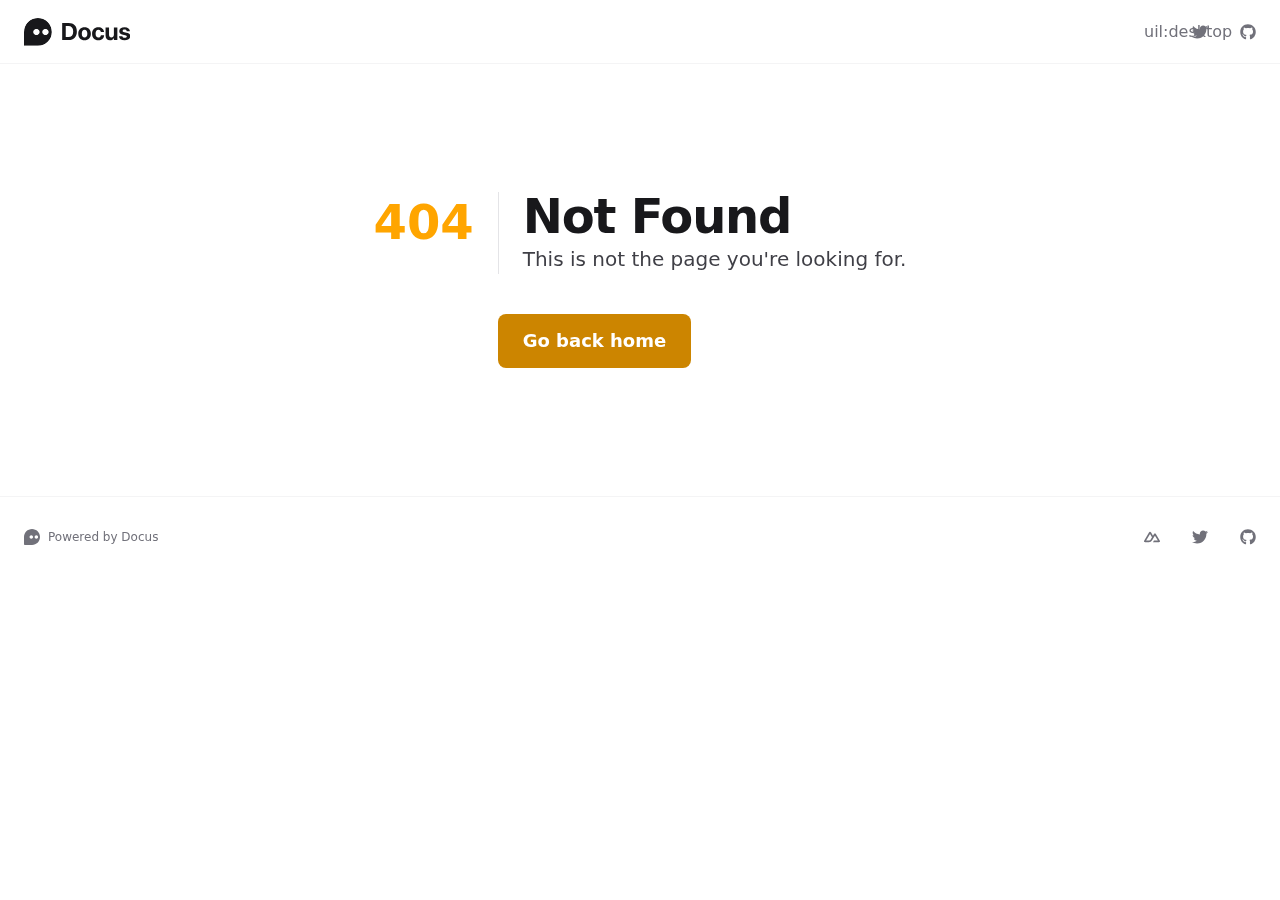
<file: index.html>
<!DOCTYPE html>
<html >
<head><meta charset="utf-8">
<title>My Docus project · Docus</title>
<meta name="viewport" content="width=device-width, initial-scale=1">
<meta name="twitter:card" content="summary_large_image">
<meta name="description" content="The best place to start your documentation.">
<meta name="og:description" content="The best place to start your documentation.">
<meta property="og:image" content="https://user-images.githubusercontent.com/904724/185365452-87b7ca7b-6030-4813-a2db-5e65c785bf88.png">
<meta name="og:title" content="My Docus project"><link rel="modulepreload" href="/_payload.js"><style id="pinceau-theme">@media { :root {--pinceau-mq: initial; --docus-loadingBar-gradientColorStop3: #0047e1;--docus-loadingBar-gradientColorStop2: #34cdfe;--docus-loadingBar-gradientColorStop1: #00dc82;--docus-loadingBar-height: 3px;--docus-readableLine: 78ch;--docus-header-height: 64px;--prose-code-inline-padding: 0.25rem 0.375rem 0.25rem 0.375rem;--prose-code-inline-borderRadius: 0.375rem;--prose-code-block-border-style: solid;--prose-code-block-border-width: 1px;--prose-tbody-tr-borderBottom-style: dashed;--prose-tbody-tr-borderBottom-width: 1px;--prose-thead-borderBottom-style: solid;--prose-thead-borderBottom-width: 1px;--prose-thead-border-style: solid;--prose-thead-border-width: 0px;--prose-table-lineHeight: inherit;--prose-table-textAlign: left;--prose-hr-width: 1px;--prose-hr-style: solid;--prose-li-listStylePosition: outside;--prose-ol-padding: 0 0 0 21px;--prose-ol-listStyleType: decimal;--prose-ul-padding: 0 0 0 21px;--prose-ul-listStyleType: disc;--prose-blockquote-border-style: solid;--prose-blockquote-border-width: 4px;--prose-blockquote-quotes: '201C' '201D' '2018' '2019';--prose-blockquote-padding: 0 0 0 24px;--prose-a-code-color-hover: currentColor;--prose-a-code-color-static: currentColor;--prose-a-hasCode-borderBottom: none;--prose-a-border-distance: 2px;--prose-a-border-color-hover: currentColor;--prose-a-border-color-static: currentColor;--prose-a-border-style-hover: solid;--prose-a-border-style-static: dashed;--prose-a-border-width: 1px;--prose-a-color-static: inherit;--prose-a-textDecoration: none;--prose-h6-margin: 3rem 0 2rem;--prose-h5-margin: 3rem 0 2rem;--prose-h4-margin: 3rem 0 2rem;--prose-h3-margin: 3rem 0 2rem;--prose-h2-margin: 3rem 0 2rem;--prose-h1-margin: 0 0 2rem;--typography-lead-loose: 2;--typography-lead-relaxed: 1.625;--typography-lead-normal: 1.5;--typography-lead-snug: 1.375;--typography-lead-tight: 1.25;--typography-lead-none: 1;--typography-fontWeight-black: 900;--typography-fontWeight-extrabold: 800;--typography-fontWeight-bold: 700;--typography-fontWeight-semibold: 600;--typography-fontWeight-medium: 500;--typography-fontWeight-normal: 400;--typography-fontWeight-light: 300;--typography-fontWeight-extralight: 200;--typography-fontWeight-thin: 100;--typography-fontSize-9xl: 128px;--typography-fontSize-8xl: 96px;--typography-fontSize-7xl: 72px;--typography-fontSize-6xl: 60px;--typography-fontSize-5xl: 48px;--typography-fontSize-4xl: 36px;--typography-fontSize-3xl: 30px;--typography-fontSize-2xl: 24px;--typography-fontSize-xl: 20px;--typography-fontSize-lg: 18px;--typography-fontSize-base: 16px;--typography-fontSize-sm: 14px;--typography-fontSize-xs: 12px;--typography-letterSpacing-wide: 0.025em;--typography-letterSpacing-tight: -0.025em;--typography-verticalMargin-base: 32px;--typography-verticalMargin-sm: 16px;--elements-border-secondary-hover: [object Object];--elements-backdrop-background: #fffc;--elements-backdrop-filter: saturate(200%) blur(20px);--elements-container-maxWidth: 80rem;--lead-loose: 2;--lead-relaxed: 1.625;--lead-normal: 1.5;--lead-snug: 1.375;--lead-tight: 1.25;--lead-none: 1;--lead-10: 2.5rem;--lead-9: 2.25rem;--lead-8: 2rem;--lead-7: 1.75rem;--lead-6: 1.5rem;--lead-5: 1.25rem;--lead-4: 1rem;--lead-3: .75rem;--lead-2: .5rem;--lead-1: .025rem;--letterSpacing-widest: 0.1em;--letterSpacing-wider: 0.05em;--letterSpacing-wide: 0.025em;--letterSpacing-normal: 0em;--letterSpacing-tight: -0.025em;--letterSpacing-tighter: -0.05em;--fontSize-9xl: 8rem;--fontSize-8xl: 6rem;--fontSize-7xl: 4.5rem;--fontSize-6xl: 3.75rem;--fontSize-5xl: 3rem;--fontSize-4xl: 2.25rem;--fontSize-3xl: 1.875rem;--fontSize-2xl: 1.5rem;--fontSize-xl: 1.25rem;--fontSize-lg: 1.125rem;--fontSize-base: 1rem;--fontSize-sm: 0.875rem;--fontSize-xs: 0.75rem;--fontWeight-black: 900;--fontWeight-extrabold: 800;--fontWeight-bold: 700;--fontWeight-semibold: 600;--fontWeight-medium: 500;--fontWeight-normal: 400;--fontWeight-light: 300;--fontWeight-extralight: 200;--fontWeight-thin: 100;--font-mono: ui-monospace, SFMono-Regular, Menlo, Monaco, Consolas, Liberation Mono, Courier New, monospace;--font-serif: ui-serif, Georgia, Cambria, Times New Roman, Times, serif;--font-sans: ui-sans-serif, system-ui, -apple-system, BlinkMacSystemFont, Segoe UI, Roboto, Helvetica Neue, Arial, Noto Sans, sans-serif, Apple Color Emoji, Segoe UI Emoji, Segoe UI Symbol, Noto Color Emoji;--opacity-total: 1;--opacity-high: 0.8;--opacity-medium: 0.5;--opacity-soft: 0.3;--opacity-light: 0.15;--opacity-bright: 0.1;--opacity-noOpacity: 0;--borderWidth-lg: 3px;--borderWidth-md: 2px;--borderWidth-sm: 1px;--borderWidth-noBorder: 0;--space-rem-875: 0.875rem;--space-rem-625: 0.625rem;--space-rem-375: 0.375rem;--space-rem-125: 0.125rem;--space-px: 1px;--space-96: 24rem;--space-80: 20rem;--space-72: 18rem;--space-64: 16rem;--space-60: 15rem;--space-56: 14rem;--space-52: 13rem;--space-48: 12rem;--space-44: 11rem;--space-40: 10rem;--space-36: 9rem;--space-32: 8rem;--space-28: 7rem;--space-24: 6rem;--space-20: 5rem;--space-16: 4rem;--space-14: 3.5rem;--space-12: 3rem;--space-11: 2.75rem;--space-10: 2.5rem;--space-9: 2.25rem;--space-8: 2rem;--space-7: 1.75rem;--space-6: 1.5rem;--space-5: 1.25rem;--space-4: 1rem;--space-3: 0.75rem;--space-2: 0.5rem;--space-1: 0.25rem;--space-0: 0px;--size-full: 100%;--size-7xl: 80rem;--size-6xl: 72rem;--size-5xl: 64rem;--size-4xl: 56rem;--size-3xl: 48rem;--size-2xl: 42rem;--size-xl: 36rem;--size-lg: 32rem;--size-md: 28rem;--size-sm: 24rem;--size-xs: 20rem;--size-200: 200px;--size-104: 104px;--size-80: 80px;--size-64: 64px;--size-56: 56px;--size-48: 48px;--size-40: 40px;--size-32: 32px;--size-24: 24px;--size-20: 20px;--size-16: 16px;--size-12: 12px;--size-8: 8px;--size-6: 6px;--size-4: 4px;--size-2: 2px;--size-0: 0px;--radii-full: 9999px;--radii-3xl: 1.75rem;--radii-2xl: 1.5rem;--radii-xl: 1rem;--radii-lg: 0.75rem;--radii-md: 0.5rem;--radii-sm: 0.375rem;--radii-xs: 0.25rem;--radii-2xs: 0.125rem;--radii-none: 0px;--shadow-none: 0px 0px 0px 0px transparent;--shadow-lg: 0px 10px 15px -3px #000000, 0px 4px 6px -4px #000000;--shadow-md: 0px 4px 6px -1px #000000, 0px 2px 4px -2px #000000;--shadow-sm: 0px 1px 3px 0px #000000, 0px 1px 2px -1px #000000;--shadow-xs: 0px 1px 2px 0px #000000;--height-screen: 100vh;--width-screen: 100vw;--color-primary-900: #332100;--color-primary-800: #664200;--color-primary-700: #996300;--color-primary-600: #CC8500;--color-primary-500: #FFA500;--color-primary-400: #FFB833;--color-primary-300: #FFC966;--color-primary-200: #FFDB99;--color-primary-100: #FFEDCC;--color-primary-50: #FFF6E5;--color-ruby-900: #380011;--color-ruby-800: #700021;--color-ruby-700: #a90032;--color-ruby-600: #e10043;--color-ruby-500: #ff1a5e;--color-ruby-400: #ff4079;--color-ruby-300: #ff6694;--color-ruby-200: #ff8dae;--color-ruby-100: #ffb3c9;--color-ruby-50: #ffd9e4;--color-pink-900: #380025;--color-pink-800: #70004b;--color-pink-700: #a90070;--color-pink-600: #e10095;--color-pink-500: #ff1ab2;--color-pink-400: #ff40bf;--color-pink-300: #ff66cc;--color-pink-200: #ff8dd8;--color-pink-100: #ffb3e5;--color-pink-50: #ffd9f2;--color-purple-900: #190038;--color-purple-800: #330070;--color-purple-700: #4c00a9;--color-purple-600: #6500e1;--color-purple-500: #811aff;--color-purple-400: #9640ff;--color-purple-300: #ab66ff;--color-purple-200: #c08dff;--color-purple-100: #d5b3ff;--color-purple-50: #ead9ff;--color-royalblue-900: #0b0531;--color-royalblue-800: #160a62;--color-royalblue-700: #211093;--color-royalblue-600: #2c15c4;--color-royalblue-500: #4127e8;--color-royalblue-400: #614bec;--color-royalblue-300: #806ff0;--color-royalblue-200: #a093f3;--color-royalblue-100: #c0b7f7;--color-royalblue-50: #dfdbfb;--color-indigoblue-900: #001238;--color-indigoblue-800: #002370;--color-indigoblue-700: #0035a9;--color-indigoblue-600: #0047e1;--color-indigoblue-500: #1a62ff;--color-indigoblue-400: #407cff;--color-indigoblue-300: #6696ff;--color-indigoblue-200: #8db0ff;--color-indigoblue-100: #b3cbff;--color-indigoblue-50: #d9e5ff;--color-blue-900: #002438;--color-blue-800: #004870;--color-blue-700: #006ca9;--color-blue-600: #0090e1;--color-blue-500: #1aadff;--color-blue-400: #40bbff;--color-blue-300: #66c8ff;--color-blue-200: #8dd6ff;--color-blue-100: #b3e4ff;--color-blue-50: #d9f1ff;--color-lightblue-900: #002e38;--color-lightblue-800: #005c70;--color-lightblue-700: #008aa9;--color-lightblue-600: #00b9e1;--color-lightblue-500: #1ad6ff;--color-lightblue-400: #40ddff;--color-lightblue-300: #66e4ff;--color-lightblue-200: #8deaff;--color-lightblue-100: #b3f1ff;--color-lightblue-50: #d9f8ff;--color-teal-900: #062a28;--color-teal-800: #0b544f;--color-teal-700: #117d77;--color-teal-600: #16a79e;--color-teal-500: #1cd1c6;--color-teal-400: #36e4da;--color-teal-300: #5fe9e1;--color-teal-200: #87efe9;--color-teal-100: #aff4f0;--color-teal-50: #d7faf8;--color-pear-900: #2a2b09;--color-pear-800: #545512;--color-pear-700: #7e801b;--color-pear-600: #a8aa24;--color-pear-500: #d0d32f;--color-pear-400: #d8da52;--color-pear-300: #e0e274;--color-pear-200: #e8e997;--color-pear-100: #eff0ba;--color-pear-50: #f7f8dc;--color-red-900: #380300;--color-red-800: #700700;--color-red-700: #a90a00;--color-red-600: #e10e00;--color-red-500: #ff281a;--color-red-400: #ff4c40;--color-red-300: #ff7066;--color-red-200: #ff948d;--color-red-100: #ffb7b3;--color-red-50: #ffdbd9;--color-orange-900: #381800;--color-orange-800: #702f00;--color-orange-700: #a94700;--color-orange-600: #e15e00;--color-orange-500: #ff7a1a;--color-orange-400: #ff9040;--color-orange-300: #ffa666;--color-orange-200: #ffbd8d;--color-orange-100: #ffd3b3;--color-orange-50: #ffe9d9;--color-yellow-900: #362b03;--color-yellow-800: #6d5605;--color-yellow-700: #a38108;--color-yellow-600: #daac0a;--color-yellow-500: #f5c828;--color-yellow-400: #f7d14c;--color-yellow-300: #f8da70;--color-yellow-200: #fae393;--color-yellow-100: #fcedb7;--color-yellow-50: #fdf6db;--color-green-900: #003f25;--color-green-800: #005e38;--color-green-700: #007e4a;--color-green-600: #009d5d;--color-green-500: #00bd6f;--color-green-400: #00dc82;--color-green-300: #30ffaa;--color-green-200: #83ffcc;--color-green-100: #acffdd;--color-green-50: #d6ffee;--color-gray-900: #18181B;--color-gray-800: #27272A;--color-gray-700: #3f3f46;--color-gray-600: #52525B;--color-gray-500: #71717A;--color-gray-400: #a1a1aa;--color-gray-300: #D4d4d8;--color-gray-200: #e4e4e7;--color-gray-100: #f4f4f5;--color-gray-50: #fafafa;--color-black: #0c0c0d;--color-white: #ffffff;--media-portrait: only screen and (orientation: portrait);--media-landscape: only screen and (orientation: landscape);--media-rm: (prefers-reduced-motion: reduce);--media-2xl: (min-width: 1536px);--media-xl: (min-width: 1280px);--media-lg: (min-width: 1024px);--media-md: (min-width: 768px);--media-sm: (min-width: 640px);--media-xs: (min-width: 475px);--docus-footer-padding: var(--space-4) 0;--prose-code-inline-fontWeight: var(--typography-fontWeight-normal);--prose-code-inline-fontSize: var(--typography-fontSize-sm);--prose-code-block-pre-padding: var(--typography-verticalMargin-sm);--prose-code-block-margin: var(--typography-verticalMargin-base) 0;--prose-code-block-fontSize: var(--typography-fontSize-sm);--prose-tbody-code-inline-fontSize: var(--typography-fontSize-sm);--prose-tbody-td-padding: var(--typography-verticalMargin-sm);--prose-th-fontWeight: var(--typography-fontWeight-semibold);--prose-th-padding: 0 var(--typography-verticalMargin-sm) var(--typography-verticalMargin-sm) var(--typography-verticalMargin-sm);--prose-table-fontSize: var(--typography-fontSize-sm);--prose-table-margin: var(--typography-verticalMargin-base) 0;--prose-hr-margin: var(--typography-verticalMargin-base) 0;--prose-li-margin: var(--typography-verticalMargin-sm) 0;--prose-ol-margin: var(--typography-verticalMargin-base) 0;--prose-ul-margin: var(--typography-verticalMargin-base) 0;--prose-blockquote-margin: var(--typography-verticalMargin-base) 0;--prose-a-code-border-style: var(--prose-a-border-style-static);--prose-a-code-border-width: var(--prose-a-border-width);--prose-a-fontWeight: var(--typography-fontWeight-medium);--prose-img-margin: var(--typography-verticalMargin-base) 0;--prose-strong-fontWeight: var(--typography-fontWeight-semibold);--prose-h6-iconSize: var(--typography-fontSize-base);--prose-h6-fontWeight: var(--typography-fontWeight-semibold);--prose-h6-lineHeight: var(--typography-lead-normal);--prose-h6-fontSize: var(--typography-fontSize-lg);--prose-h5-iconSize: var(--typography-fontSize-lg);--prose-h5-fontWeight: var(--typography-fontWeight-semibold);--prose-h5-lineHeight: var(--typography-lead-snug);--prose-h5-fontSize: var(--typography-fontSize-xl);--prose-h4-iconSize: var(--typography-fontSize-lg);--prose-h4-letterSpacing: var(--typography-letterSpacing-tight);--prose-h4-fontWeight: var(--typography-fontWeight-semibold);--prose-h4-lineHeight: var(--typography-lead-snug);--prose-h4-fontSize: var(--typography-fontSize-2xl);--prose-h3-iconSize: var(--typography-fontSize-xl);--prose-h3-letterSpacing: var(--typography-letterSpacing-tight);--prose-h3-fontWeight: var(--typography-fontWeight-semibold);--prose-h3-lineHeight: var(--typography-lead-snug);--prose-h3-fontSize: var(--typography-fontSize-3xl);--prose-h2-iconSize: var(--typography-fontSize-2xl);--prose-h2-letterSpacing: var(--typography-letterSpacing-tight);--prose-h2-fontWeight: var(--typography-fontWeight-semibold);--prose-h2-lineHeight: var(--typography-lead-tight);--prose-h2-fontSize: var(--typography-fontSize-4xl);--prose-h1-iconSize: var(--typography-fontSize-3xl);--prose-h1-letterSpacing: var(--typography-letterSpacing-tight);--prose-h1-fontWeight: var(--typography-fontWeight-bold);--prose-h1-lineHeight: var(--typography-lead-tight);--prose-h1-fontSize: var(--typography-fontSize-5xl);--prose-p-br-margin: var(--typography-verticalMargin-base) 0 0 0;--prose-p-margin: var(--typography-verticalMargin-base) 0;--prose-p-lineHeight: var(--typography-lead-normal);--prose-p-fontSize: var(--typography-fontSize-base);--typography-color-secondary-900: var(--color-gray-900);--typography-color-secondary-800: var(--color-gray-800);--typography-color-secondary-700: var(--color-gray-700);--typography-color-secondary-600: var(--color-gray-600);--typography-color-secondary-500: var(--color-gray-500);--typography-color-secondary-400: var(--color-gray-400);--typography-color-secondary-300: var(--color-gray-300);--typography-color-secondary-200: var(--color-gray-200);--typography-color-secondary-100: var(--color-gray-100);--typography-color-secondary-50: var(--color-gray-50);--typography-color-primary-900: var(--color-primary-900);--typography-color-primary-800: var(--color-primary-800);--typography-color-primary-700: var(--color-primary-700);--typography-color-primary-600: var(--color-primary-600);--typography-color-primary-500: var(--color-primary-500);--typography-color-primary-400: var(--color-primary-400);--typography-color-primary-300: var(--color-primary-300);--typography-color-primary-200: var(--color-primary-200);--typography-color-primary-100: var(--color-primary-100);--typography-color-primary-50: var(--color-primary-50);--typography-font-code: var(--font-mono);--typography-font-body: var(--font-sans);--typography-font-display: var(--font-sans);--elements-state-danger-borderColor-secondary: var(--color-red-200);--elements-state-danger-borderColor-primary: var(--color-red-100);--elements-state-danger-backgroundColor-secondary: var(--color-red-100);--elements-state-danger-backgroundColor-primary: var(--color-red-50);--elements-state-danger-color-secondary: var(--color-red-600);--elements-state-danger-color-primary: var(--color-red-500);--elements-state-warning-borderColor-secondary: var(--color-yellow-200);--elements-state-warning-borderColor-primary: var(--color-yellow-100);--elements-state-warning-backgroundColor-secondary: var(--color-yellow-100);--elements-state-warning-backgroundColor-primary: var(--color-yellow-50);--elements-state-warning-color-secondary: var(--color-yellow-700);--elements-state-warning-color-primary: var(--color-yellow-600);--elements-state-success-borderColor-secondary: var(--color-green-200);--elements-state-success-borderColor-primary: var(--color-green-100);--elements-state-success-backgroundColor-secondary: var(--color-green-100);--elements-state-success-backgroundColor-primary: var(--color-green-50);--elements-state-success-color-secondary: var(--color-green-600);--elements-state-success-color-primary: var(--color-green-500);--elements-state-info-borderColor-secondary: var(--color-blue-200);--elements-state-info-borderColor-primary: var(--color-blue-100);--elements-state-info-backgroundColor-secondary: var(--color-blue-100);--elements-state-info-backgroundColor-primary: var(--color-blue-50);--elements-state-info-color-secondary: var(--color-blue-600);--elements-state-info-color-primary: var(--color-blue-500);--elements-state-primary-borderColor-secondary: var(--color-primary-200);--elements-state-primary-borderColor-primary: var(--color-primary-100);--elements-state-primary-backgroundColor-secondary: var(--color-primary-100);--elements-state-primary-backgroundColor-primary: var(--color-primary-50);--elements-state-primary-color-secondary: var(--color-primary-700);--elements-state-primary-color-primary: var(--color-primary-600);--elements-surface-background-base: var(--color-gray-100);--elements-border-secondary-static: var(--color-gray-200);--elements-border-primary-hover: var(--color-gray-200);--elements-border-primary-static: var(--color-gray-100);--elements-container-padding-md: var(--space-6);--elements-container-padding-sm: var(--space-6);--elements-container-padding-xs: var(--space-4);--elements-container-padding-mobile: var(--space-4);--elements-text-secondary-color-hover: var(--color-gray-700);--elements-text-secondary-color-static: var(--color-gray-500);--elements-text-primary-color-static: var(--color-gray-900);--text-6xl-lineHeight: var(--lead-none);--text-6xl-fontSize: var(--fontSize-6xl);--text-5xl-lineHeight: var(--lead-none);--text-5xl-fontSize: var(--fontSize-5xl);--text-4xl-lineHeight: var(--lead-10);--text-4xl-fontSize: var(--fontSize-4xl);--text-3xl-lineHeight: var(--lead-9);--text-3xl-fontSize: var(--fontSize-3xl);--text-2xl-lineHeight: var(--lead-8);--text-2xl-fontSize: var(--fontSize-2xl);--text-xl-lineHeight: var(--lead-7);--text-xl-fontSize: var(--fontSize-xl);--text-lg-lineHeight: var(--lead-7);--text-lg-fontSize: var(--fontSize-lg);--text-base-lineHeight: var(--lead-6);--text-base-fontSize: var(--fontSize-base);--text-sm-lineHeight: var(--lead-5);--text-sm-fontSize: var(--fontSize-sm);--text-xs-lineHeight: var(--lead-4);--text-xs-fontSize: var(--fontSize-xs);--shadow-2xl: 0px 25px 50px -12px var(--color-gray-900);--shadow-xl: 0px 20px 25px -5px var(--color-gray-400), 0px 8px 10px -6px #000000;--color-secondary-900: var(--color-gray-900);--color-secondary-800: var(--color-gray-800);--color-secondary-700: var(--color-gray-700);--color-secondary-600: var(--color-gray-600);--color-secondary-500: var(--color-gray-500);--color-secondary-400: var(--color-gray-400);--color-secondary-300: var(--color-gray-300);--color-secondary-200: var(--color-gray-200);--color-secondary-100: var(--color-gray-100);--color-secondary-50: var(--color-gray-50);--prose-code-inline-backgroundColor: var(--typography-color-secondary-100);--prose-code-inline-color: var(--typography-color-secondary-700);--prose-code-block-backgroundColor: var(--typography-color-secondary-100);--prose-code-block-color: var(--typography-color-secondary-700);--prose-code-block-border-color: var(--typography-color-secondary-200);--prose-tbody-tr-borderBottom-color: var(--typography-color-secondary-300);--prose-th-color: var(--typography-color-secondary-600);--prose-thead-borderBottom-color: var(--typography-color-secondary-300);--prose-thead-border-color: var(--typography-color-secondary-300);--prose-hr-color: var(--typography-color-secondary-200);--prose-ol-li-markerColor: var(--typography-color-secondary-500);--prose-ul-li-markerColor: var(--typography-color-secondary-400);--prose-blockquote-border-color: var(--typography-color-secondary-200);--prose-blockquote-color: var(--typography-color-secondary-500);--prose-a-code-background-hover: var(--typography-color-primary-50);--prose-a-code-border-color-hover: var(--typography-color-primary-500);--prose-a-code-border-color-static: var(--typography-color-secondary-400);--prose-a-color-hover: var(--typography-color-primary-500); } }@media { :root.dark {--pinceau-mq: dark; --prose-a-code-color-hover: currentColor;--prose-a-code-color-static: currentColor;--prose-a-border-color-hover: currentColor;--prose-a-border-color-static: currentColor;--prose-a-color-static: inherit;--elements-backdrop-background: #0c0d0ccc;--elements-state-danger-borderColor-secondary: var(--color-red-700);--elements-state-danger-borderColor-primary: var(--color-red-800);--elements-state-danger-backgroundColor-secondary: var(--color-red-800);--elements-state-danger-backgroundColor-primary: var(--color-red-900);--elements-state-danger-color-secondary: var(--color-red-200);--elements-state-danger-color-primary: var(--color-red-300);--elements-state-warning-borderColor-secondary: var(--color-yellow-700);--elements-state-warning-borderColor-primary: var(--color-yellow-800);--elements-state-warning-backgroundColor-secondary: var(--color-yellow-800);--elements-state-warning-backgroundColor-primary: var(--color-yellow-900);--elements-state-warning-color-secondary: var(--color-yellow-200);--elements-state-warning-color-primary: var(--color-yellow-400);--elements-state-success-borderColor-secondary: var(--color-green-700);--elements-state-success-borderColor-primary: var(--color-green-800);--elements-state-success-backgroundColor-secondary: var(--color-green-800);--elements-state-success-backgroundColor-primary: var(--color-green-900);--elements-state-success-color-secondary: var(--color-green-200);--elements-state-success-color-primary: var(--color-green-400);--elements-state-info-borderColor-secondary: var(--color-blue-700);--elements-state-info-borderColor-primary: var(--color-blue-800);--elements-state-info-backgroundColor-secondary: var(--color-blue-800);--elements-state-info-backgroundColor-primary: var(--color-blue-900);--elements-state-info-color-secondary: var(--color-blue-200);--elements-state-info-color-primary: var(--color-blue-400);--elements-state-primary-borderColor-secondary: var(--color-primary-700);--elements-state-primary-borderColor-primary: var(--color-primary-800);--elements-state-primary-backgroundColor-secondary: var(--color-primary-800);--elements-state-primary-backgroundColor-primary: var(--color-primary-900);--elements-state-primary-color-secondary: var(--color-primary-200);--elements-state-primary-color-primary: var(--color-primary-400);--elements-surface-background-base: var(--color-gray-900);--elements-border-secondary-static: var(--color-gray-800);--elements-border-primary-hover: var(--color-gray-800);--elements-border-primary-static: var(--color-gray-900);--elements-text-secondary-color-hover: var(--color-gray-200);--elements-text-secondary-color-static: var(--color-gray-400);--elements-text-primary-color-static: var(--color-gray-50);--prose-code-inline-backgroundColor: var(--typography-color-secondary-900);--prose-code-inline-color: var(--typography-color-secondary-200);--prose-code-block-backgroundColor: var(--typography-color-secondary-900);--prose-code-block-color: var(--typography-color-secondary-200);--prose-code-block-border-color: var(--typography-color-secondary-800);--prose-tbody-tr-borderBottom-color: var(--typography-color-secondary-700);--prose-th-color: var(--typography-color-secondary-400);--prose-thead-borderBottom-color: var(--typography-color-secondary-600);--prose-thead-border-color: var(--typography-color-secondary-600);--prose-hr-color: var(--typography-color-secondary-800);--prose-ol-li-markerColor: var(--typography-color-secondary-500);--prose-ul-li-markerColor: var(--typography-color-secondary-500);--prose-blockquote-border-color: var(--typography-color-secondary-700);--prose-blockquote-color: var(--typography-color-secondary-400);--prose-a-code-background-hover: var(--typography-color-primary-900);--prose-a-code-border-color-hover: var(--typography-color-primary-600);--prose-a-code-border-color-static: var(--typography-color-secondary-600);--prose-a-color-hover: var(--typography-color-primary-400); } }</style><style id="pinceau-runtime-hydratable">@media{.phy[--]{--puid:4N_DPO-v;}.pv-vOUPZP{max-width:var(--elements-container-maxWidth);padding-left:var(--elements-container-padding-mobile);padding-right:var(--elements-container-padding-mobile);}@media (min-width: 475px){.pv-vOUPZP{padding-left:var(--elements-container-padding-xs);padding-right:var(--elements-container-padding-xs);}}@media (min-width: 640px){.pv-vOUPZP{padding-left:var(--elements-container-padding-sm);padding-right:var(--elements-container-padding-sm);}}@media (min-width: 768px){.pv-vOUPZP{padding-left:var(--elements-container-padding-md);padding-right:var(--elements-container-padding-md);}}} @media{.phy[--]{--puid:3EdX3W-c;}.pc-3EdX3W[data-v-bb7df9f7]{---ym9-button-primary:var(--color-primary-600);---a23-button-secondary:var(--color-primary-500);}} @media{.phy[--]{--puid:3EdX3W-v;}.pv-OMTZVH{padding:var(--space-rem-625) var(--space-5);font-size:var(--text-base-fontSize);line-height:var(--text-base-lineHeight);}} </style><link rel="modulepreload" as="script" crossorigin href="/_nuxt/entry.21cedb1a.js"><link rel="preload" as="style" href="/_nuxt/entry.0f5e1f49.css"><link rel="modulepreload" as="script" crossorigin href="/_nuxt/AppLayout.f61119dc.js"><link rel="modulepreload" as="script" crossorigin href="/_nuxt/document-driven.120822c6.js"><link rel="preload" as="style" href="/_nuxt/ButtonLink.0b694b3a.css"><link rel="preload" as="style" href="/_nuxt/DocumentDrivenNotFound.c8d0800d.css"><link rel="modulepreload" as="script" crossorigin href="/_nuxt/DocumentDrivenEmpty.2d73cdd0.js"><link rel="modulepreload" as="script" crossorigin href="/_nuxt/ContentRenderer.1e7fedf5.js"><link rel="modulepreload" as="script" crossorigin href="/_nuxt/ContentRendererMarkdown.13c8d647.js"><link rel="modulepreload" as="script" crossorigin href="/_nuxt/DocumentDrivenNotFound.db148c76.js"><link rel="modulepreload" as="script" crossorigin href="/_nuxt/ButtonLink.c0bff66e.js"><link rel="modulepreload" as="script" crossorigin href="/_nuxt/ContentSlot.3b434a12.js"><link rel="modulepreload" as="script" crossorigin href="/_nuxt/page.2dba447f.js"><link rel="modulepreload" as="script" crossorigin href="/_nuxt/IconDocus.5739b924.js"><link rel="modulepreload" as="script" crossorigin href="/_nuxt/BlockHero.f98966a1.js"><link rel="modulepreload" as="script" crossorigin href="/_nuxt/Terminal.acb11e17.js"><link rel="modulepreload" as="script" crossorigin href="/_nuxt/index.f04f25a3.js"><link rel="prefetch" as="script" crossorigin href="/_nuxt/empty.f0088e49.js"><link rel="prefetch" as="script" crossorigin href="/_nuxt/default.093bca3a.js"><link rel="prefetch" as="style" href="/_nuxt/DocsAside.6b3fdbad.css"><link rel="prefetch" as="style" href="/_nuxt/ProseCodeInline.8e141b6c.css"><link rel="prefetch" as="style" href="/_nuxt/Alert.d5005963.css"><link rel="prefetch" as="style" href="/_nuxt/ProseA.3c323382.css"><link rel="prefetch" as="style" href="/_nuxt/DocsPageBottom.a3efec12.css"><link rel="prefetch" as="style" href="/_nuxt/DocsPrevNext.e7288a1c.css"><link rel="prefetch" as="style" href="/_nuxt/DocsTocLinks.d9a4c002.css"><link rel="prefetch" as="style" href="/_nuxt/DocsToc.bbc5ec82.css"><link rel="prefetch" as="style" href="/_nuxt/DocsPageLayout.3ab16204.css"><link rel="prefetch" as="script" crossorigin href="/_nuxt/DocsPageLayout.9db5a4ff.js"><link rel="prefetch" as="script" crossorigin href="/_nuxt/DocsAside.e7681942.js"><link rel="prefetch" as="script" crossorigin href="/_nuxt/ProseCodeInline.0c530a49.js"><link rel="prefetch" as="script" crossorigin href="/_nuxt/Alert.062e1638.js"><link rel="prefetch" as="script" crossorigin href="/_nuxt/DocsPageBottom.62aaafbe.js"><link rel="prefetch" as="script" crossorigin href="/_nuxt/ProseA.ef661c27.js"><link rel="prefetch" as="script" crossorigin href="/_nuxt/EditOnLink.vue.44f7078e.js"><link rel="prefetch" as="script" crossorigin href="/_nuxt/DocsPrevNext.a0f384b1.js"><link rel="prefetch" as="script" crossorigin href="/_nuxt/DocsToc.cce0f60d.js"><link rel="prefetch" as="script" crossorigin href="/_nuxt/DocsTocLinks.7b89dac8.js"><link rel="prefetch" as="script" crossorigin href="/_nuxt/client-db.42b4206e.js"><link rel="prefetch" as="script" crossorigin href="/_nuxt/debug.57e4b374.js"><link rel="prefetch" as="script" crossorigin href="/_nuxt/useStudio.3009c0d5.js"><link rel="prefetch" as="style" href="/_nuxt/ContentPreviewMode.e47035f8.css"><link rel="prefetch" as="script" crossorigin href="/_nuxt/asyncData.af1c3985.js"><link rel="prefetch" as="script" crossorigin href="/_nuxt/error-component.e1d78612.js"><link rel="stylesheet" href="/_nuxt/entry.0f5e1f49.css"><link rel="stylesheet" href="/_nuxt/ButtonLink.0b694b3a.css"><link rel="stylesheet" href="/_nuxt/DocumentDrivenNotFound.c8d0800d.css"><style>.nuxt-progress{background:repeating-linear-gradient(to right,var(--docus-loadingBar-gradientColorStop1) 0,var(--docus-loadingBar-gradientColorStop2) 50%,var(--docus-loadingBar-gradientColorStop3) 100%);height:var(--docus-loadingBar-height);left:0;opacity:1;position:fixed;right:0;top:0;transition:width .1s,height .4s,opacity .4s;width:0;z-index:999999}</style><style>[data-v-7e3e1b87] .icon{height:var(--space-4);width:var(--space-4)}.has-dialog .left .navbar-logo[data-v-7e3e1b87]{display:none}@media (min-width:1024px){.has-dialog .left .navbar-logo[data-v-7e3e1b87]{display:block}}.center .navbar-logo[data-v-7e3e1b87]{display:block}@media (min-width:1024px){.center .navbar-logo[data-v-7e3e1b87]{display:none}}header[data-v-7e3e1b87]{-webkit-backdrop-filter:var(--elements-backdrop-filter);backdrop-filter:var(--elements-backdrop-filter);background-color:var(--elements-backdrop-background);border-bottom:1px solid var(--elements-border-primary-static);height:var(--docus-header-height);position:sticky;top:0;width:100%;z-index:10}header .container[data-v-7e3e1b87]{display:grid;gap:var(--space-2);grid-template-columns:repeat(12,minmax(0,1fr));height:100%}header .section[data-v-7e3e1b87]{align-items:center;display:flex;flex:none}header .section.left[data-v-7e3e1b87]{grid-column:span 4/span 4}@media (min-width:1024px){header .section.left[data-v-7e3e1b87]{margin-left:0}}header .section.center[data-v-7e3e1b87]{flex:1;grid-column:span 4/span 4;justify-content:center}header .section.right[data-v-7e3e1b87]{align-items:center;display:flex;flex:none;grid-column:span 4/span 4;justify-content:flex-end;margin-right:calc(0px - var(--space-4))}header .section.right .social-icons[data-v-7e3e1b87]{display:none}@media (min-width:768px){header .section.right .social-icons[data-v-7e3e1b87]{align-items:center;display:flex}}</style><style>.container[data-v-a1d96d9b]{margin-left:auto;margin-right:auto;width:100%}</style><style>a[data-v-6245a7ea]{align-items:center;display:flex;flex:none}a span[data-v-6245a7ea]{color:var(--color-gray-900);font-size:var(--fontSize-xl);font-weight:var(--fontWeight-bold)}:root.dark a span[data-v-6245a7ea]{color:var(--color-gray-100)}a span[data-v-6245a7ea]:hover{color:var(--color-gray-500)}</style><style>svg[data-v-fb6de765]{color:var(--color-gray-900);height:var(--space-6);width:auto}:root.dark svg[data-v-fb6de765]{color:var(--color-gray-100)}@media (min-width:640px){svg[data-v-fb6de765]{height:var(--space-7)}}</style><style>nav[data-v-0814871e]{display:none}@media (min-width:1024px){nav[data-v-0814871e]{display:block}}nav ul[data-v-0814871e]{align-items:center;display:flex;flex:1;justify-content:center;max-width:100%;overflow:hidden;text-overflow:ellipsis;white-space:nowrap}nav ul>*+*[data-v-0814871e]{margin-left:var(--space-2)}nav ul li[data-v-0814871e]{display:inline-flex;gap:var(--space-1)}nav ul .link[data-v-0814871e]{align-items:center;border-radius:var(--radii-md);display:flex;font-size:var(--fontSize-sm);gap:var(--space-2);outline:none;padding:var(--space-2) var(--space-4);transition:background .2s ease}nav ul .link svg[data-v-0814871e]{display:inline-block}nav ul .link.active[data-v-0814871e],nav ul .link[data-v-0814871e]:active,nav ul .link[data-v-0814871e]:hover{background-color:var(--color-gray-100)}:root.dark nav ul .link.active[data-v-0814871e],:root.dark nav ul .link[data-v-0814871e]:active,:root.dark nav ul .link[data-v-0814871e]:hover{background-color:var(--color-gray-900)}nav ul .link.active[data-v-0814871e]{box-shadow:inset 0 2px 4px 0 rgba(0,0,0,.05);font-weight:var(--fontWeight-semibold)}</style><style>button[data-v-79d49b53]{color:var(--color-gray-500);display:flex;padding:var(--space-4)}:root.dark button[data-v-79d49b53]{color:var(--color-gray-400)}button[data-v-79d49b53]:hover{color:var(--color-gray-700)}:root.dark button[data-v-79d49b53]:hover{color:var(--color-gray-200)}</style><style>a[data-v-bf13664f]{color:var(--color-gray-500);display:flex;padding:var(--space-4)}:root.dark a[data-v-bf13664f]{color:var(--color-gray-400)}a[data-v-bf13664f]:hover{color:var(--color-gray-700)}:root.dark a[data-v-bf13664f]:hover{color:var(--color-gray-200)}</style><style>.icon[data-v-668f7658]{display:inline-block;vertical-align:middle}</style><style>footer[data-v-a584aa96]{border-top:1px solid var(--elements-border-primary-static);padding:var(--docus-footer-padding)}footer .footer-container[data-v-a584aa96]{display:grid;gap:var(--space-2);grid-template-columns:repeat(12,minmax(0,1fr));justify-items:center}@media (min-width:640px){footer .footer-container[data-v-a584aa96]{justify-items:legacy}}footer .footer-container[data-v-a584aa96] .icon{height:var(--space-4);width:var(--space-4)}footer .footer-container a[data-v-a584aa96]{color:var(--color-gray-500)}:root.dark footer .footer-container a[data-v-a584aa96]{color:var(--color-gray-400)}footer .footer-container a[data-v-a584aa96]:hover{color:var(--color-gray-700)}:root.dark footer .footer-container a[data-v-a584aa96]:hover{color:var(--color-gray-200)}footer .footer-container .left[data-v-a584aa96]{display:flex;grid-column:span 12/span 12;order:1;padding-bottom:var(--space-4);padding-top:var(--space-4)}@media (min-width:640px){footer .footer-container .left[data-v-a584aa96]{grid-column:span 3/span 3;order:0}}footer .footer-container .left a[data-v-a584aa96]{align-items:center;display:flex}footer .footer-container .left p[data-v-a584aa96]{font-size:var(--text-xs-fontSize);font-weight:var(--fontWeight-medium);line-height:var(--text-xs-lineHeight)}footer .footer-container .left-icon[data-v-a584aa96]{fill:currentcolor;flex-shrink:0;height:var(--space-4);margin-right:var(--space-2);width:var(--space-4)}footer .footer-container .center[data-v-a584aa96]{align-items:center;display:flex;flex-direction:column;grid-column:span 12/span 12}@media (min-width:640px){footer .footer-container .center[data-v-a584aa96]{flex-direction:row;grid-column:span 6/span 6;justify-content:center}}footer .footer-container .center .text-link[data-v-a584aa96]{font-size:var(--text-sm-fontSize);font-weight:var(--fontWeight-medium);line-height:var(--text-sm-lineHeight);padding:var(--space-2)}footer .footer-container .right[data-v-a584aa96]{align-items:center;display:flex;grid-column:span 12/span 12;justify-content:flex-end}@media (min-width:640px){footer .footer-container .right[data-v-a584aa96]{grid-column:span 3/span 3;margin-right:calc(0px - var(--space-4))}}footer .footer-container .right .icon-link[data-v-a584aa96]{display:flex;padding:var(--space-4)}</style><style>.page-layout[data-v-1e6ee305]{display:flex;flex-direction:column;position:relative}</style><style>.block-hero[data-v-4eca805a]{padding:var(--space-20) 0}@media (min-width:640px){.block-hero[data-v-4eca805a]{padding:var(--space-24) 0}}@media (min-width:1024px){.block-hero[data-v-4eca805a]{padding:var(--space-32) 0}}.block-hero .layout[data-v-4eca805a]{display:grid;gap:var(--space-8)}@media (min-width:1024px){.block-hero .layout[data-v-4eca805a]{grid-template-columns:repeat(3,minmax(0,1fr))}.block-hero .content[data-v-4eca805a]{grid-column:span 2/span 2}}.block-hero .content .announce[data-v-4eca805a]{margin-bottom:var(--space-2);text-align:center}@media (min-width:1024px){.block-hero .content .announce[data-v-4eca805a]{text-align:left}}.block-hero .content .title[data-v-4eca805a]{color:var(--elements-text-primary-color-static);font-size:var(--text-4xl-fontSize);font-weight:var(--fontWeight-bold);letter-spacing:var(--letterSpacing-tight);line-height:var(--text-4xl-lineHeight);text-align:center}@media (min-width:640px){.block-hero .content .title[data-v-4eca805a]{font-size:var(--text-5xl-fontSize);line-height:var(--text-5xl-lineHeight)}}@media (min-width:1024px){.block-hero .content .title[data-v-4eca805a]{font-size:var(--text-6xl-fontSize);line-height:var(--text-6xl-lineHeight);text-align:left}}.block-hero .content .description[data-v-4eca805a]{color:var(--elements-text-secondary-color-static);font-size:var(--text-lg-fontSize);line-height:var(--text-lg-lineHeight);margin-top:var(--space-4);text-align:center}@media (min-width:1024px){.block-hero .content .description[data-v-4eca805a]{text-align:left}}.block-hero .content .extra[data-v-4eca805a]{margin-top:var(--space-6)}.block-hero .content .actions[data-v-4eca805a]{align-items:center;display:flex;flex-direction:column;gap:var(--space-4);justify-content:center;margin-top:var(--space-6)}@media (min-width:640px){.block-hero .content .actions[data-v-4eca805a]{flex-direction:row;gap:var(--space-6);margin-top:var(--space-10)}}@media (min-width:1024px){.block-hero .content .actions[data-v-4eca805a]{justify-content:flex-start}}.block-hero .content .actions .cta[data-v-4eca805a]{margin-bottom:0}.block-hero .content .actions .secondary[data-v-4eca805a]{color:var(--elements-text-secondary-color-static);font-weight:var(--fontWeight-medium)}.block-hero .content .actions .secondary[data-v-4eca805a]:hover{color:var(--elements-text-secondary-color-hover)}</style><style>.button-link[data-v-bb7df9f7]{--button-primary:var(---ym9-button-primary);--button-secondary:var(---a23-button-secondary);align-items:center;background-color:var(---ym9-button-primary);background-color:var(--button-primary);border:1px solid transparent;border-radius:var(--radii-md);color:var(--color-white);display:inline-flex;flex:none;font-weight:var(--fontWeight-bold);transition:color .1s ease-in-out}.button-link[data-v-bb7df9f7]:hover{background-color:var(--button-secondary)}.button-link[data-v-bb7df9f7]:focus{border:1px solid var(--button-primary)}.button-link .icon[data-v-bb7df9f7]{margin-right:var(--space-1)}</style><style>.terminal[data-v-c37eb700]{background:var(--elements-surface-background-base);border:1px solid var(--elements-border-secondary-static);border-radius:var(--radii-lg);cursor:pointer;display:flex;flex-direction:column;height:var(--space-64);overflow:hidden;position:relative;width:100%}.terminal .copied[data-v-c37eb700]{align-items:center;display:flex;justify-content:center;z-index:10}.terminal .copied[data-v-c37eb700],.terminal .copied .scrim[data-v-c37eb700]{height:100%;left:0;position:absolute;top:0;width:100%}.terminal .copied .scrim[data-v-c37eb700]{background:var(--color-gray-500);opacity:.75}:root.dark .terminal .copied .scrim[data-v-c37eb700]{background:var(--color-gray-900)}.terminal .copied .content[data-v-c37eb700]{color:var(--color-gray-100);font-size:var(--fontSize-lg);font-weight:var(--fontWeight-semibold);z-index:10}.terminal .header[data-v-c37eb700]{align-items:center;border-bottom:1px solid var(--elements-border-secondary-static);display:flex;height:var(--space-12);position:relative;width:100%}.terminal .header .controls[data-v-c37eb700]{display:flex;margin-left:var(--space-4)}.terminal .header .controls div[data-v-c37eb700]:first-child{background:var(--color-red-400);border-radius:var(--radii-full);height:var(--space-3);width:var(--space-3)}.terminal .header .controls div[data-v-c37eb700]:nth-child(2){background:var(--color-yellow-400)}.terminal .header .controls div[data-v-c37eb700]:nth-child(2),.terminal .header .controls div[data-v-c37eb700]:nth-child(3){border-radius:var(--radii-full);height:var(--space-3);margin-left:var(--space-2);width:var(--space-3)}.terminal .header .controls div[data-v-c37eb700]:nth-child(3){background:var(--color-green-400)}.terminal .header .title[data-v-c37eb700]{align-items:center;display:flex;font-family:var(--font-mono);font-weight:var(--fontWeight-semibold);height:100%;justify-content:center;left:0;position:absolute;top:0;width:100%}.terminal .window[data-v-c37eb700]{display:flex;flex:1 1 0%;flex-direction:column;font-family:var(--font-mono);font-size:var(--text-sm-fontSize);padding:var(--space-4)}.terminal .window .line[data-v-c37eb700]{display:flex;margin-bottom:var(--space-1)}.terminal .window .sign[data-v-c37eb700]{display:inline-block;font-weight:var(--fontWeight-bold);margin-right:var(--space-2);-webkit-user-select:none;-moz-user-select:none;user-select:none}.terminal .window .content[data-v-c37eb700]{display:inline-block}.terminal .prompt[data-v-c37eb700]{font-weight:var(--fontWeight-semibold);opacity:0;padding-bottom:var(--space-2);padding-top:var(--space-2);text-align:center}.terminal:hover .prompt[data-v-c37eb700]{opacity:1}</style><script>"use strict";const w=window,de=document.documentElement,knownColorSchemes=["dark","light"],preference=window.localStorage.getItem("nuxt-color-mode")||"system";let value=preference==="system"?getColorScheme():preference;const forcedColorMode=de.getAttribute("data-color-mode-forced");forcedColorMode&&(value=forcedColorMode),addColorScheme(value),w["__NUXT_COLOR_MODE__"]={preference,value,getColorScheme,addColorScheme,removeColorScheme};function addColorScheme(e){const o=""+e+"",t="theme";de.classList?de.classList.add(o):de.className+=" "+o,t&&de.setAttribute("data-"+t,e)}function removeColorScheme(e){const o=""+e+"",t="theme";de.classList?de.classList.remove(o):de.className=de.className.replace(new RegExp(o,"g"),""),t&&de.removeAttribute("data-"+t)}function prefersColorScheme(e){return w.matchMedia("(prefers-color-scheme"+e+")")}function getColorScheme(){if(w.matchMedia&&prefersColorScheme("").media!=="not all"){for(const e of knownColorSchemes)if(prefersColorScheme(":"+e).matches)return e}return"light"}
</script></head>
<body ><div id="__nuxt"><div><div class="nuxt-progress" style="width:0%;opacity:0;background-size:Infinity% auto;"></div><header class="" data-v-7e3e1b87><div class="container pv-vOUPZP pc-4N_DPO" data-v-7e3e1b87 data-v-a1d96d9b><!--[--><div class="section left" data-v-7e3e1b87><!----><a aria-current="page" href="/" class="router-link-active router-link-exact-active navbar-logo" aria-label="Docus" data-v-7e3e1b87 data-v-6245a7ea><svg viewbox="0 0 167 44" fill="none" xmlns="http://www.w3.org/2000/svg" data-v-6245a7ea data-v-fb6de765><path d="M60 34.5945H70.2569C78.3172 34.5945 83.064 29.6369 83.064 21.1959V21.159C83.064 12.7365 78.2986 8 70.2569 8H60V34.5945ZM65.6217 29.987V12.5891H69.5867C74.5197 12.5891 77.3306 15.63 77.3306 21.1775V21.2143C77.3306 26.9645 74.6128 29.987 69.5867 29.987H65.6217Z" fill="currentColor" data-v-fb6de765></path><path d="M95.1966 35C101.228 35 105.081 31.1666 105.081 24.716V24.6792C105.081 18.284 101.153 14.4321 95.178 14.4321C89.2211 14.4321 85.312 18.3208 85.312 24.6792V24.716C85.312 31.1481 89.1281 35 95.1966 35ZM95.2152 30.7795C92.5346 30.7795 90.8407 28.5863 90.8407 24.716V24.6792C90.8407 20.8642 92.5532 18.6526 95.178 18.6526C97.8213 18.6526 99.5525 20.8642 99.5525 24.6792V24.716C99.5525 28.5679 97.8585 30.7795 95.2152 30.7795Z" fill="currentColor" data-v-fb6de765></path><path d="M116.823 35C122.147 35 125.59 31.7195 125.851 27.4068V27.2962H120.788L120.769 27.4621C120.397 29.4526 119.038 30.7795 116.86 30.7795C114.179 30.7795 112.504 28.5863 112.504 24.716V24.6976C112.504 20.9195 114.179 18.6526 116.841 18.6526C119.094 18.6526 120.415 20.0901 120.751 21.97L120.788 22.1358H125.832V22.0068C125.628 17.7311 122.184 14.4321 116.767 14.4321C110.792 14.4321 106.975 18.3577 106.975 24.6792V24.6976C106.975 31.0744 110.736 35 116.823 35Z" fill="currentColor" data-v-fb6de765></path><path d="M135.08 35C138.095 35 140.143 33.5993 141.167 31.3324H141.278V34.5945H146.714V14.8375H141.278V26.1904C141.278 28.7706 139.733 30.5399 137.295 30.5399C134.856 30.5399 133.628 29.0471 133.628 26.4669V14.8375H128.192V27.5911C128.192 32.2171 130.687 35 135.08 35Z" fill="currentColor" data-v-fb6de765></path><path d="M158.27 35C163.407 35 167 32.4567 167 28.5863V28.5679C167 25.656 165.287 24.0341 161.118 23.1679L157.73 22.4491C155.719 22.0253 155.031 21.3618 155.031 20.3481V20.3297C155.031 19.058 156.203 18.2287 158.083 18.2287C160.094 18.2287 161.267 19.2976 161.453 20.7167L161.471 20.8642H166.479V20.6799C166.348 17.215 163.389 14.4321 158.083 14.4321C153.001 14.4321 149.725 16.8648 149.725 20.6246V20.643C149.725 23.5918 151.68 25.5085 155.552 26.3195L158.94 27.0198C160.894 27.4437 161.564 28.0519 161.564 29.1024V29.1208C161.564 30.3925 160.317 31.185 158.27 31.185C156.092 31.185 154.919 30.2819 154.565 28.7338L154.528 28.5679H149.223L149.241 28.7338C149.669 32.4751 152.741 35 158.27 35Z" fill="currentColor" data-v-fb6de765></path><mask id="mask0_109_36" style="mask-type:alpha;" maskUnits="userSpaceOnUse" x="0" y="0" width="44" height="44" data-v-fb6de765><path fill-rule="evenodd" clip-rule="evenodd" d="M0 21.8104C0 9.76479 9.80347 0 21.8967 0C33.99 0 43.7935 9.76479 43.7935 21.8104C43.7935 33.8559 33.99 43.6207 21.8967 43.6207H0V21.8104ZM19.5294 17.0944C22.1442 17.0944 24.2641 19.2059 24.2641 21.8104C24.2641 24.4148 22.1442 26.526 19.5294 26.526C16.9147 26.526 14.7948 24.4148 14.7948 21.8101C14.7948 19.2059 16.9147 17.0944 19.5294 17.0944V17.0944ZM38.4674 21.8104C38.4674 19.2059 36.3475 17.0944 33.7328 17.0944C31.1183 17.0944 28.9984 19.2059 28.9984 21.8104C28.9984 24.4148 31.1183 26.526 33.7328 26.526C36.3475 26.526 38.4674 24.4148 38.4674 21.8101V21.8104Z" fill="white" data-v-fb6de765></path></mask><g mask="url(#mask0_109_36)" data-v-fb6de765><path fill-rule="evenodd" clip-rule="evenodd" d="M0 21.8104C0 9.76479 9.80347 0 21.8967 0C33.99 0 43.7935 9.76479 43.7935 21.8104C43.7935 33.8559 33.99 43.6207 21.8967 43.6207H0V21.8104ZM19.5294 17.0944C22.1442 17.0944 24.2641 19.2059 24.2641 21.8104C24.2641 24.4148 22.1442 26.526 19.5294 26.526C16.9147 26.526 14.7948 24.4148 14.7948 21.8101C14.7948 19.2059 16.9147 17.0944 19.5294 17.0944V17.0944ZM38.4674 21.8104C38.4674 19.2059 36.3475 17.0944 33.7328 17.0944C31.1183 17.0944 28.9984 19.2059 28.9984 21.8104C28.9984 24.4148 31.1183 26.526 33.7328 26.526C36.3475 26.526 38.4674 24.4148 38.4674 21.8101V21.8104Z" fill="currentColor" data-v-fb6de765></path><path d="M9.9987e-06 43.6206H-0.156525V43.7762H9.9987e-06V43.6206ZM21.8967 -0.156006C9.71704 -0.156006 -0.156525 9.67861 -0.156525 21.8106H0.156545C0.156545 9.8508 9.88991 0.155828 21.8967 0.155828V-0.156006ZM43.9497 21.8103C43.9497 9.67861 34.0764 -0.156006 21.8967 -0.156006V0.155828C33.9036 0.155828 43.6369 9.8508 43.6369 21.8103H43.9497ZM21.8967 43.7762C34.0764 43.7762 43.9497 33.9419 43.9497 21.8103H43.6369C43.6369 33.7697 33.9036 43.4647 21.8967 43.4647V43.7762V43.7762ZM9.9987e-06 43.7762H21.8967V43.4647H9.9987e-06V43.7762ZM-0.156525 21.8103V43.6206H0.156545V21.8103H-0.156525ZM24.4203 21.8103C24.4203 19.1197 22.2306 16.9387 19.5294 16.9387V17.2502C22.0577 17.2502 24.1075 19.2916 24.1075 21.8103H24.4203V21.8103ZM19.5294 26.6816C22.2306 26.6816 24.4203 24.5005 24.4203 21.8103H24.1075C24.1075 24.3286 22.058 26.37 19.5294 26.37V26.6816V26.6816ZM14.6385 21.8106C14.6385 24.5008 16.8282 26.6819 19.5294 26.6819V26.3703C17.0011 26.3703 14.9513 24.3289 14.9513 21.8106H14.6385ZM19.5297 16.9387C16.8285 16.9387 14.6388 19.1197 14.6388 21.8103H14.9516C14.9516 19.2916 17.0011 17.2502 19.5297 17.2502V16.9387ZM33.7331 17.2502C36.2617 17.2502 38.3112 19.2916 38.3112 21.8103H38.624C38.624 19.1197 36.4343 16.9387 33.7331 16.9387V17.2502V17.2502ZM29.155 21.8103C29.155 19.2916 31.2045 17.2502 33.7328 17.2502V16.9387C31.0319 16.9387 28.8422 19.1197 28.8422 21.8103H29.155ZM33.7328 26.37C31.2045 26.37 29.155 24.3286 29.155 21.8103H28.8422C28.8422 24.5005 31.0319 26.6816 33.7328 26.6816V26.37ZM38.3109 21.8106C38.3109 24.3289 36.2614 26.3703 33.7328 26.3703V26.6819C36.434 26.6819 38.6237 24.5008 38.6237 21.8106H38.3109Z" fill="currentColor" data-v-fb6de765></path></g></svg></a></div><div class="section center" data-v-7e3e1b87><!----><!----></div><div class="section right" data-v-7e3e1b87><!----><button aria-label="Color Mode" data-v-7e3e1b87 data-v-79d49b53><span data-v-79d49b53>...</span></button><div class="social-icons" data-v-7e3e1b87><!--[--><a href="https://twitter.com/nuxtstudio" rel="noopener noreferrer" target="_blank" title="nuxtstudio" aria-label="nuxtstudio" data-v-bf13664f><svg xmlns="http://www.w3.org/2000/svg" xmlns:xlink="http://www.w3.org/1999/xlink" aria-hidden="true" role="img" class="icon" data-v-bf13664f style="" width="1em" height="1em" viewBox="0 0 512 512" data-v-668f7658><path fill="currentColor" d="M459.37 151.716c.325 4.548.325 9.097.325 13.645c0 138.72-105.583 298.558-298.558 298.558c-59.452 0-114.68-17.219-161.137-47.106c8.447.974 16.568 1.299 25.34 1.299c49.055 0 94.213-16.568 130.274-44.832c-46.132-.975-84.792-31.188-98.112-72.772c6.498.974 12.995 1.624 19.818 1.624c9.421 0 18.843-1.3 27.614-3.573c-48.081-9.747-84.143-51.98-84.143-102.985v-1.299c13.969 7.797 30.214 12.67 47.431 13.319c-28.264-18.843-46.781-51.005-46.781-87.391c0-19.492 5.197-37.36 14.294-52.954c51.655 63.675 129.3 105.258 216.365 109.807c-1.624-7.797-2.599-15.918-2.599-24.04c0-57.828 46.782-104.934 104.934-104.934c30.213 0 57.502 12.67 76.67 33.137c23.715-4.548 46.456-13.32 66.599-25.34c-7.798 24.366-24.366 44.833-46.132 57.827c21.117-2.273 41.584-8.122 60.426-16.243c-14.292 20.791-32.161 39.308-52.628 54.253z"/></svg></a><a href="https://github.com/nuxt-themes/docus" rel="noopener noreferrer" target="_blank" title="nuxt-themes/docus" aria-label="nuxt-themes/docus" data-v-bf13664f><svg xmlns="http://www.w3.org/2000/svg" xmlns:xlink="http://www.w3.org/1999/xlink" aria-hidden="true" role="img" class="icon" data-v-bf13664f style="" width="1em" height="1em" viewBox="0 0 496 512" data-v-668f7658><path fill="currentColor" d="M165.9 397.4c0 2-2.3 3.6-5.2 3.6c-3.3.3-5.6-1.3-5.6-3.6c0-2 2.3-3.6 5.2-3.6c3-.3 5.6 1.3 5.6 3.6zm-31.1-4.5c-.7 2 1.3 4.3 4.3 4.9c2.6 1 5.6 0 6.2-2s-1.3-4.3-4.3-5.2c-2.6-.7-5.5.3-6.2 2.3zm44.2-1.7c-2.9.7-4.9 2.6-4.6 4.9c.3 2 2.9 3.3 5.9 2.6c2.9-.7 4.9-2.6 4.6-4.6c-.3-1.9-3-3.2-5.9-2.9zM244.8 8C106.1 8 0 113.3 0 252c0 110.9 69.8 205.8 169.5 239.2c12.8 2.3 17.3-5.6 17.3-12.1c0-6.2-.3-40.4-.3-61.4c0 0-70 15-84.7-29.8c0 0-11.4-29.1-27.8-36.6c0 0-22.9-15.7 1.6-15.4c0 0 24.9 2 38.6 25.8c21.9 38.6 58.6 27.5 72.9 20.9c2.3-16 8.8-27.1 16-33.7c-55.9-6.2-112.3-14.3-112.3-110.5c0-27.5 7.6-41.3 23.6-58.9c-2.6-6.5-11.1-33.3 2.6-67.9c20.9-6.5 69 27 69 27c20-5.6 41.5-8.5 62.8-8.5s42.8 2.9 62.8 8.5c0 0 48.1-33.6 69-27c13.7 34.7 5.2 61.4 2.6 67.9c16 17.7 25.8 31.5 25.8 58.9c0 96.5-58.9 104.2-114.8 110.5c9.2 7.9 17 22.9 17 46.4c0 33.7-.3 75.4-.3 83.6c0 6.5 4.6 14.4 17.3 12.1C428.2 457.8 496 362.9 496 252C496 113.3 383.5 8 244.8 8zM97.2 352.9c-1.3 1-1 3.3.7 5.2c1.6 1.6 3.9 2.3 5.2 1c1.3-1 1-3.3-.7-5.2c-1.6-1.6-3.9-2.3-5.2-1zm-10.8-8.1c-.7 1.3.3 2.9 2.3 3.9c1.6 1 3.6.7 4.3-.7c.7-1.3-.3-2.9-2.3-3.9c-2-.6-3.6-.3-4.3.7zm32.4 35.6c-1.6 1.3-1 4.3 1.3 6.2c2.3 2.3 5.2 2.6 6.5 1c1.3-1.3.7-4.3-1.3-6.2c-2.2-2.3-5.2-2.6-6.5-1zm-11.4-14.7c-1.6 1-1.6 3.6 0 5.9c1.6 2.3 4.3 3.3 5.6 2.3c1.6-1.3 1.6-3.9 0-6.2c-1.4-2.3-4-3.3-5.6-2z"/></svg></a><!--]--></div></div><!--]--></div></header><!--[--><!--[--><div class="document-driven-page"><!--[--><div class="page-layout" data-v-1e6ee305><div class="container pv-vOUPZP pc-qvGrA0" data-v-1e6ee305 data-v-a1d96d9b><!--[--><article data-v-1e6ee305><!--[--><div><section class="block-hero" data-v-4eca805a><div class="layout" data-v-4eca805a><div class="content" data-v-4eca805a><!----><h1 class="title" data-v-4eca805a><!--[-->My Docus project updated from my mobile<!--]--></h1><p class="description" data-v-4eca805a><!--[-->Write pages in markdown, use Vue components and enjoy the power of Nuxt with a blazing fast developer experience.<!--]--></p><!----><div class="actions" data-v-4eca805a><!--[--><a href="/guide" class="button-link pv-OMTZVH pc-3EdX3W cta" bold data-v-4eca805a data-v-bb7df9f7><!----><!--[-->Get Started<!--]--></a><a href="https://github.com/nuxtlabs/docus" class="secondary" data-v-4eca805a>Open on GitHub →</a><!--]--></div></div><div class="support" data-v-4eca805a><!--[--><div class="terminal" data-v-4eca805a data-v-c37eb700><!----><div class="header" data-v-c37eb700><div class="controls" data-v-c37eb700><div data-v-c37eb700></div><div data-v-c37eb700></div><div data-v-c37eb700></div></div><div class="title" data-v-c37eb700> Bash </div></div><div class="window" data-v-c37eb700><!--[--><span class="line" data-v-c37eb700><span class="sign" data-v-c37eb700>$</span><span class="content" data-v-c37eb700>npm install my-lib</span></span><!--]--></div><div class="prompt" data-v-c37eb700> Click to copy </div></div><!--]--></div></div></section></div><!--]--></article><!--]--></div></div><!--]--></div><!--]--><!--]--><footer data-v-a584aa96><div class="container pv-vOUPZP pc-CjZ4Cr footer-container" data-v-a584aa96 data-v-a1d96d9b><!--[--><div class="left" data-v-a584aa96><a href="https://docus.dev" rel="noopener" target="_blank" data-v-a584aa96><svg viewbox="0 0 57 57" fill="none" xmlns="http://www.w3.org/2000/svg" class="left-icon" data-v-a584aa96><path fill-rule="evenodd" clip-rule="evenodd" d="M28.5445 0C12.8044 0 0 12.7599 0 28.5v25.4549c0 1.5835 1.28368 2.8672 2.86718 2.8672H28.5889C44.2799 56.8221 57 44.102 57 28.4111 57 12.7201 44.2355 0 28.5445 0Zm15.4963 34.452c3.3649 0 6.0927-2.7278 6.0927-6.0928 0-3.3649-2.7278-6.0927-6.0927-6.0927-3.365 0-6.0928 2.7278-6.0928 6.0927 0 3.365 2.7278 6.0928 6.0928 6.0928Zm-18.0833.0003c3.3649 0 6.0927-2.7278 6.0927-6.0927s-2.7278-6.0928-6.0927-6.0928-6.0928 2.7279-6.0928 6.0928c0 3.3649 2.7279 6.0927 6.0928 6.0927Z" fill="currentColor"></path></svg><p data-v-a584aa96>Powered by Docus</p></a></div><div class="center" data-v-a584aa96><!--[--><!--]--></div><div class="right" data-v-a584aa96><!--[--><a class="icon-link" rel="noopener" href="https://nuxt.com" target="_blank" data-v-a584aa96><svg xmlns="http://www.w3.org/2000/svg" xmlns:xlink="http://www.w3.org/1999/xlink" aria-hidden="true" role="img" class="icon" data-v-a584aa96 style="" width="1em" height="1em" viewBox="0 0 24 24" data-v-668f7658><path fill="currentColor" d="M13.464 19.83h8.922c.283 0 .562-.073.807-.21a1.59 1.59 0 0 0 .591-.574a1.53 1.53 0 0 0 .216-.783a1.529 1.529 0 0 0-.217-.782L17.792 7.414a1.59 1.59 0 0 0-.591-.573a1.652 1.652 0 0 0-.807-.21c-.283 0-.562.073-.807.21a1.59 1.59 0 0 0-.59.573L13.463 9.99L10.47 4.953a1.591 1.591 0 0 0-.591-.573a1.653 1.653 0 0 0-.807-.21c-.284 0-.562.073-.807.21a1.591 1.591 0 0 0-.591.573L.216 17.481a1.53 1.53 0 0 0-.217.782c0 .275.074.545.216.783a1.59 1.59 0 0 0 .59.574c.246.137.525.21.808.21h5.6c2.22 0 3.856-.946 4.982-2.79l2.733-4.593l1.464-2.457l4.395 7.382h-5.859Zm-6.341-2.46l-3.908-.002l5.858-9.842l2.923 4.921l-1.957 3.29c-.748 1.196-1.597 1.632-2.916 1.632z"/></svg></a><!--]--><!--[--><a href="https://twitter.com/nuxtstudio" rel="noopener noreferrer" target="_blank" title="nuxtstudio" aria-label="nuxtstudio" data-v-bf13664f><svg xmlns="http://www.w3.org/2000/svg" xmlns:xlink="http://www.w3.org/1999/xlink" aria-hidden="true" role="img" class="icon" data-v-bf13664f style="" width="1em" height="1em" viewBox="0 0 512 512" data-v-668f7658><path fill="currentColor" d="M459.37 151.716c.325 4.548.325 9.097.325 13.645c0 138.72-105.583 298.558-298.558 298.558c-59.452 0-114.68-17.219-161.137-47.106c8.447.974 16.568 1.299 25.34 1.299c49.055 0 94.213-16.568 130.274-44.832c-46.132-.975-84.792-31.188-98.112-72.772c6.498.974 12.995 1.624 19.818 1.624c9.421 0 18.843-1.3 27.614-3.573c-48.081-9.747-84.143-51.98-84.143-102.985v-1.299c13.969 7.797 30.214 12.67 47.431 13.319c-28.264-18.843-46.781-51.005-46.781-87.391c0-19.492 5.197-37.36 14.294-52.954c51.655 63.675 129.3 105.258 216.365 109.807c-1.624-7.797-2.599-15.918-2.599-24.04c0-57.828 46.782-104.934 104.934-104.934c30.213 0 57.502 12.67 76.67 33.137c23.715-4.548 46.456-13.32 66.599-25.34c-7.798 24.366-24.366 44.833-46.132 57.827c21.117-2.273 41.584-8.122 60.426-16.243c-14.292 20.791-32.161 39.308-52.628 54.253z"/></svg></a><a href="https://github.com/nuxt-themes/docus" rel="noopener noreferrer" target="_blank" title="nuxt-themes/docus" aria-label="nuxt-themes/docus" data-v-bf13664f><svg xmlns="http://www.w3.org/2000/svg" xmlns:xlink="http://www.w3.org/1999/xlink" aria-hidden="true" role="img" class="icon" data-v-bf13664f style="" width="1em" height="1em" viewBox="0 0 496 512" data-v-668f7658><path fill="currentColor" d="M165.9 397.4c0 2-2.3 3.6-5.2 3.6c-3.3.3-5.6-1.3-5.6-3.6c0-2 2.3-3.6 5.2-3.6c3-.3 5.6 1.3 5.6 3.6zm-31.1-4.5c-.7 2 1.3 4.3 4.3 4.9c2.6 1 5.6 0 6.2-2s-1.3-4.3-4.3-5.2c-2.6-.7-5.5.3-6.2 2.3zm44.2-1.7c-2.9.7-4.9 2.6-4.6 4.9c.3 2 2.9 3.3 5.9 2.6c2.9-.7 4.9-2.6 4.6-4.6c-.3-1.9-3-3.2-5.9-2.9zM244.8 8C106.1 8 0 113.3 0 252c0 110.9 69.8 205.8 169.5 239.2c12.8 2.3 17.3-5.6 17.3-12.1c0-6.2-.3-40.4-.3-61.4c0 0-70 15-84.7-29.8c0 0-11.4-29.1-27.8-36.6c0 0-22.9-15.7 1.6-15.4c0 0 24.9 2 38.6 25.8c21.9 38.6 58.6 27.5 72.9 20.9c2.3-16 8.8-27.1 16-33.7c-55.9-6.2-112.3-14.3-112.3-110.5c0-27.5 7.6-41.3 23.6-58.9c-2.6-6.5-11.1-33.3 2.6-67.9c20.9-6.5 69 27 69 27c20-5.6 41.5-8.5 62.8-8.5s42.8 2.9 62.8 8.5c0 0 48.1-33.6 69-27c13.7 34.7 5.2 61.4 2.6 67.9c16 17.7 25.8 31.5 25.8 58.9c0 96.5-58.9 104.2-114.8 110.5c9.2 7.9 17 22.9 17 46.4c0 33.7-.3 75.4-.3 83.6c0 6.5 4.6 14.4 17.3 12.1C428.2 457.8 496 362.9 496 252C496 113.3 383.5 8 244.8 8zM97.2 352.9c-1.3 1-1 3.3.7 5.2c1.6 1.6 3.9 2.3 5.2 1c1.3-1 1-3.3-.7-5.2c-1.6-1.6-3.9-2.3-5.2-1zm-10.8-8.1c-.7 1.3.3 2.9 2.3 3.9c1.6 1 3.6.7 4.3-.7c.7-1.3-.3-2.9-2.3-3.9c-2-.6-3.6-.3-4.3.7zm32.4 35.6c-1.6 1.3-1 4.3 1.3 6.2c2.3 2.3 5.2 2.6 6.5 1c1.3-1.3.7-4.3-1.3-6.2c-2.2-2.3-5.2-2.6-6.5-1zm-11.4-14.7c-1.6 1-1.6 3.6 0 5.9c1.6 2.3 4.3 3.3 5.6 2.3c1.6-1.3 1.6-3.9 0-6.2c-1.4-2.3-4-3.3-5.6-2z"/></svg></a><!--]--></div><!--]--></div></footer></div></div><script type="module">import p from "/_payload.js";window.__NUXT__={...p,...((function(a,b,c,d,e,f,g,h,i,j,k,l,m,n,o,p){return {state:{"$scolor-mode":{preference:g,value:g,unknown:d,forced:a},"$sdd-pages":{"/":{_path:h,_dir:b,_draft:a,_partial:a,_locale:b,_empty:a,title:"My Docus project",description:b,navigation:a,layout:"page",body:{type:"root",children:[{type:e,tag:"block-hero",props:{":cta":"[\"Get Started\",\"\u002Fguide\"]",":secondary":"[\"Open on GitHub →\",\"https:\u002F\u002Fgithub.com\u002Fnuxtlabs\u002Fdocus\"]",snippet:"npm install my-lib"},children:[{type:e,tag:i,props:{"v-slot:title":b},children:[{type:e,tag:j,props:{},children:[{type:k,value:"My Docus project updated from my mobile"}]}]},{type:e,tag:i,props:{"v-slot:description":b},children:[{type:e,tag:j,props:{},children:[{type:k,value:"Write pages in markdown, use Vue components and enjoy the power of Nuxt with a blazing fast developer experience."}]}]}]}],toc:{title:b,searchDepth:l,depth:l,links:[]}},_type:m,_id:"content:0.index.md",_source:"content",_file:"0.index.md",_extension:"md"}},"$sdd-surrounds":{"/":[n,n]},"$sdd-globals":{},"$sdd-navigation":[{title:"Guide",_path:o,children:[{title:"Get started",_path:o}]}],$sicons:{"simple-icons:nuxtdotjs":{left:c,top:c,width:p,height:p,rotate:c,vFlip:a,hFlip:a,body:"\u003Cpath fill=\"currentColor\" d=\"M13.464 19.83h8.922c.283 0 .562-.073.807-.21a1.59 1.59 0 0 0 .591-.574a1.53 1.53 0 0 0 .216-.783a1.529 1.529 0 0 0-.217-.782L17.792 7.414a1.59 1.59 0 0 0-.591-.573a1.652 1.652 0 0 0-.807-.21c-.283 0-.562.073-.807.21a1.59 1.59 0 0 0-.59.573L13.463 9.99L10.47 4.953a1.591 1.591 0 0 0-.591-.573a1.653 1.653 0 0 0-.807-.21c-.284 0-.562.073-.807.21a1.591 1.591 0 0 0-.591.573L.216 17.481a1.53 1.53 0 0 0-.217.782c0 .275.074.545.216.783a1.59 1.59 0 0 0 .59.574c.246.137.525.21.808.21h5.6c2.22 0 3.856-.946 4.982-2.79l2.733-4.593l1.464-2.457l4.395 7.382h-5.859Zm-6.341-2.46l-3.908-.002l5.858-9.842l2.923 4.921l-1.957 3.29c-.748 1.196-1.597 1.632-2.916 1.632z\"\u002F\u003E"},"fa-brands:twitter":{left:c,top:c,width:f,height:f,rotate:c,vFlip:a,hFlip:a,body:"\u003Cpath fill=\"currentColor\" d=\"M459.37 151.716c.325 4.548.325 9.097.325 13.645c0 138.72-105.583 298.558-298.558 298.558c-59.452 0-114.68-17.219-161.137-47.106c8.447.974 16.568 1.299 25.34 1.299c49.055 0 94.213-16.568 130.274-44.832c-46.132-.975-84.792-31.188-98.112-72.772c6.498.974 12.995 1.624 19.818 1.624c9.421 0 18.843-1.3 27.614-3.573c-48.081-9.747-84.143-51.98-84.143-102.985v-1.299c13.969 7.797 30.214 12.67 47.431 13.319c-28.264-18.843-46.781-51.005-46.781-87.391c0-19.492 5.197-37.36 14.294-52.954c51.655 63.675 129.3 105.258 216.365 109.807c-1.624-7.797-2.599-15.918-2.599-24.04c0-57.828 46.782-104.934 104.934-104.934c30.213 0 57.502 12.67 76.67 33.137c23.715-4.548 46.456-13.32 66.599-25.34c-7.798 24.366-24.366 44.833-46.132 57.827c21.117-2.273 41.584-8.122 60.426-16.243c-14.292 20.791-32.161 39.308-52.628 54.253z\"\u002F\u003E"},"fa-brands:github":{left:c,top:c,width:496,height:f,rotate:c,vFlip:a,hFlip:a,body:"\u003Cpath fill=\"currentColor\" d=\"M165.9 397.4c0 2-2.3 3.6-5.2 3.6c-3.3.3-5.6-1.3-5.6-3.6c0-2 2.3-3.6 5.2-3.6c3-.3 5.6 1.3 5.6 3.6zm-31.1-4.5c-.7 2 1.3 4.3 4.3 4.9c2.6 1 5.6 0 6.2-2s-1.3-4.3-4.3-5.2c-2.6-.7-5.5.3-6.2 2.3zm44.2-1.7c-2.9.7-4.9 2.6-4.6 4.9c.3 2 2.9 3.3 5.9 2.6c2.9-.7 4.9-2.6 4.6-4.6c-.3-1.9-3-3.2-5.9-2.9zM244.8 8C106.1 8 0 113.3 0 252c0 110.9 69.8 205.8 169.5 239.2c12.8 2.3 17.3-5.6 17.3-12.1c0-6.2-.3-40.4-.3-61.4c0 0-70 15-84.7-29.8c0 0-11.4-29.1-27.8-36.6c0 0-22.9-15.7 1.6-15.4c0 0 24.9 2 38.6 25.8c21.9 38.6 58.6 27.5 72.9 20.9c2.3-16 8.8-27.1 16-33.7c-55.9-6.2-112.3-14.3-112.3-110.5c0-27.5 7.6-41.3 23.6-58.9c-2.6-6.5-11.1-33.3 2.6-67.9c20.9-6.5 69 27 69 27c20-5.6 41.5-8.5 62.8-8.5s42.8 2.9 62.8 8.5c0 0 48.1-33.6 69-27c13.7 34.7 5.2 61.4 2.6 67.9c16 17.7 25.8 31.5 25.8 58.9c0 96.5-58.9 104.2-114.8 110.5c9.2 7.9 17 22.9 17 46.4c0 33.7-.3 75.4-.3 83.6c0 6.5 4.6 14.4 17.3 12.1C428.2 457.8 496 362.9 496 252C496 113.3 383.5 8 244.8 8zM97.2 352.9c-1.3 1-1 3.3.7 5.2c1.6 1.6 3.9 2.3 5.2 1c1.3-1 1-3.3-.7-5.2c-1.6-1.6-3.9-2.3-5.2-1zm-10.8-8.1c-.7 1.3.3 2.9 2.3 3.9c1.6 1 3.6.7 4.3-.7c.7-1.3-.3-2.9-2.3-3.9c-2-.6-3.6-.3-4.3.7zm32.4 35.6c-1.6 1.3-1 4.3 1.3 6.2c2.3 2.3 5.2 2.6 6.5 1c1.3-1.3.7-4.3-1.3-6.2c-2.2-2.3-5.2-2.6-6.5-1zm-11.4-14.7c-1.6 1-1.6 3.6 0 5.9c1.6 2.3 4.3 3.3 5.6 2.3c1.6-1.3 1.6-3.9 0-6.2c-1.4-2.3-4-3.3-5.6-2z\"\u002F\u003E"}}},_errors:{},serverRendered:d,config:{public:{studio:{apiURL:"https:\u002F\u002Fdev-api.nuxt.studio"},content:{locales:[],defaultLocale:b,integrity:1677693757461,experimental:{stripQueryParameters:a,clientDB:a},api:{baseURL:"\u002Fapi\u002F_content"},navigation:{fields:["icon","titleTemplate","header","main","aside","footer","layout"]},tags:{p:"prose-p",a:"prose-a",blockquote:"prose-blockquote","code-inline":"prose-code-inline",code:"prose-code",em:"prose-em",h1:"prose-h1",h2:"prose-h2",h3:"prose-h3",h4:"prose-h4",h5:"prose-h5",h6:"prose-h6",hr:"prose-hr",img:"prose-img",ul:"prose-ul",ol:"prose-ol",li:"prose-li",strong:"prose-strong",table:"prose-table",thead:"prose-thead",tbody:"prose-tbody",td:"prose-td",th:"prose-th",tr:"prose-tr"},highlight:{theme:{dark:"github-dark",default:"github-light"},preload:["json","js","ts","html","css","vue","diff","shell",m,"yaml","bash","ini"]},wsUrl:b,documentDriven:{page:d,navigation:d,surround:d,globals:{},layoutFallbacks:["theme"],injectPage:d},host:b,trailingSlash:a,anchorLinks:{depth:4,exclude:[1]}}},app:{baseURL:h,buildAssetsDir:"\u002F_nuxt\u002F",cdnURL:b}},prerenderedAt:void 0}}(false,"",0,true,"element",512,"system","\u002F","template","p","text",2,"markdown",null,"\u002Fguide",24)))}</script><script type="module" src="/_nuxt/entry.21cedb1a.js" crossorigin></script><script type="module" src="/_nuxt/AppLayout.f61119dc.js" crossorigin></script><script type="module" src="/_nuxt/document-driven.120822c6.js" crossorigin></script><script type="module" src="/_nuxt/page.2dba447f.js" crossorigin></script><script type="module" src="/_nuxt/ContentRenderer.1e7fedf5.js" crossorigin></script><script type="module" src="/_nuxt/ContentRendererMarkdown.13c8d647.js" crossorigin></script><script type="module" src="/_nuxt/IconDocus.5739b924.js" crossorigin></script><script type="module" src="/_nuxt/BlockHero.f98966a1.js" crossorigin></script><script type="module" src="/_nuxt/ContentSlot.3b434a12.js" crossorigin></script><script type="module" src="/_nuxt/ButtonLink.c0bff66e.js" crossorigin></script><script type="module" src="/_nuxt/Terminal.acb11e17.js" crossorigin></script></body>
</html>
</file>
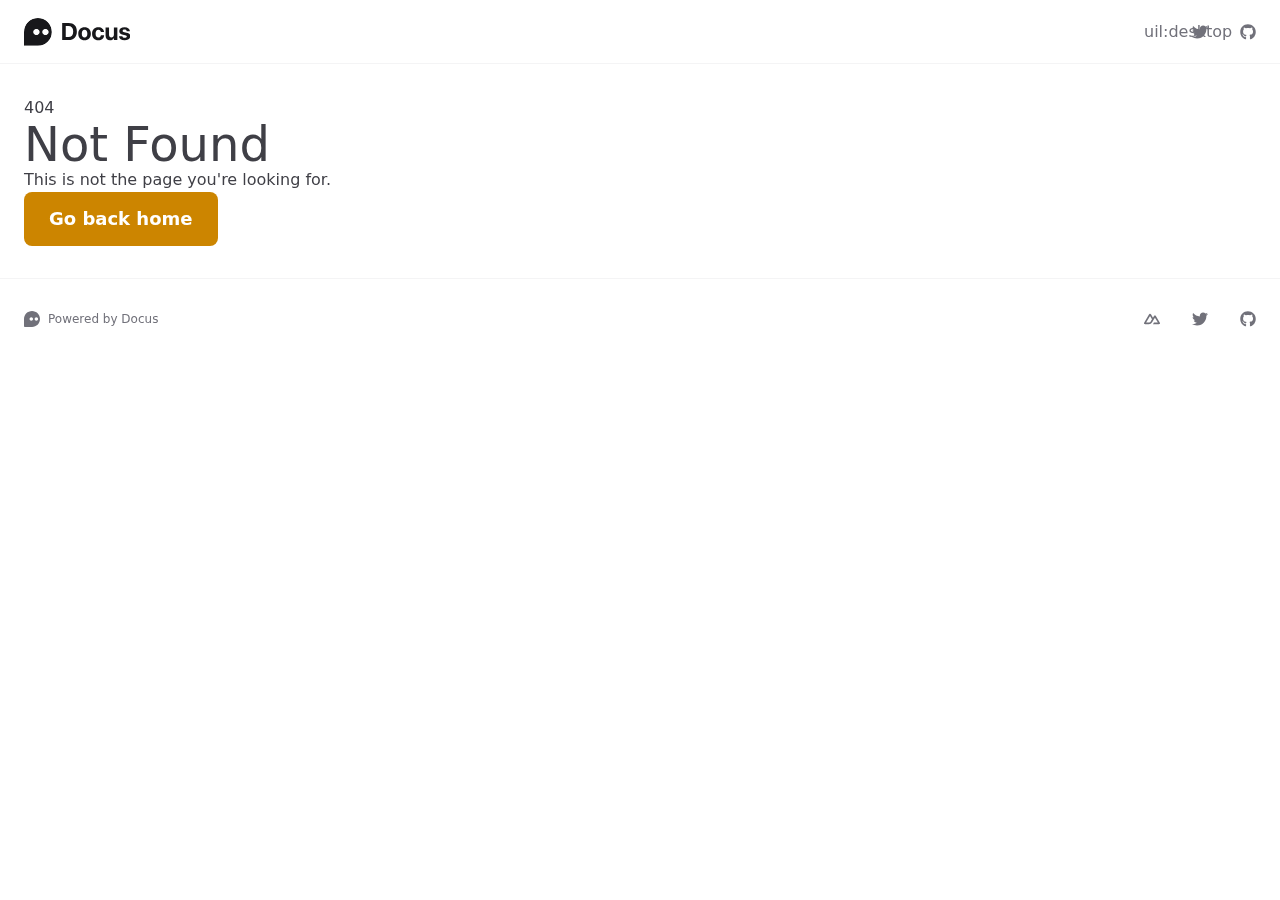
<file: guide/index.html>
<!DOCTYPE html>
<html >
<head><meta charset="utf-8">
<title>Get started · Docus</title>
<meta name="viewport" content="width=device-width, initial-scale=1">
<meta name="twitter:card" content="summary_large_image">
<meta property="og:image" content="https://user-images.githubusercontent.com/904724/185365452-87b7ca7b-6030-4813-a2db-5e65c785bf88.png">
<meta name="og:title" content="Get started">
<meta name="description" content="Let's get started with Docus.">
<meta name="og:description" content="Let's get started with Docus."><link rel="modulepreload" href="/guide/_payload.js"><style id="pinceau-theme">@media { :root {--pinceau-mq: initial; --docus-loadingBar-gradientColorStop3: #0047e1;--docus-loadingBar-gradientColorStop2: #34cdfe;--docus-loadingBar-gradientColorStop1: #00dc82;--docus-loadingBar-height: 3px;--docus-readableLine: 78ch;--docus-header-height: 64px;--prose-code-inline-padding: 0.25rem 0.375rem 0.25rem 0.375rem;--prose-code-inline-borderRadius: 0.375rem;--prose-code-block-border-style: solid;--prose-code-block-border-width: 1px;--prose-tbody-tr-borderBottom-style: dashed;--prose-tbody-tr-borderBottom-width: 1px;--prose-thead-borderBottom-style: solid;--prose-thead-borderBottom-width: 1px;--prose-thead-border-style: solid;--prose-thead-border-width: 0px;--prose-table-lineHeight: inherit;--prose-table-textAlign: left;--prose-hr-width: 1px;--prose-hr-style: solid;--prose-li-listStylePosition: outside;--prose-ol-padding: 0 0 0 21px;--prose-ol-listStyleType: decimal;--prose-ul-padding: 0 0 0 21px;--prose-ul-listStyleType: disc;--prose-blockquote-border-style: solid;--prose-blockquote-border-width: 4px;--prose-blockquote-quotes: '201C' '201D' '2018' '2019';--prose-blockquote-padding: 0 0 0 24px;--prose-a-code-color-hover: currentColor;--prose-a-code-color-static: currentColor;--prose-a-hasCode-borderBottom: none;--prose-a-border-distance: 2px;--prose-a-border-color-hover: currentColor;--prose-a-border-color-static: currentColor;--prose-a-border-style-hover: solid;--prose-a-border-style-static: dashed;--prose-a-border-width: 1px;--prose-a-color-static: inherit;--prose-a-textDecoration: none;--prose-h6-margin: 3rem 0 2rem;--prose-h5-margin: 3rem 0 2rem;--prose-h4-margin: 3rem 0 2rem;--prose-h3-margin: 3rem 0 2rem;--prose-h2-margin: 3rem 0 2rem;--prose-h1-margin: 0 0 2rem;--typography-lead-loose: 2;--typography-lead-relaxed: 1.625;--typography-lead-normal: 1.5;--typography-lead-snug: 1.375;--typography-lead-tight: 1.25;--typography-lead-none: 1;--typography-fontWeight-black: 900;--typography-fontWeight-extrabold: 800;--typography-fontWeight-bold: 700;--typography-fontWeight-semibold: 600;--typography-fontWeight-medium: 500;--typography-fontWeight-normal: 400;--typography-fontWeight-light: 300;--typography-fontWeight-extralight: 200;--typography-fontWeight-thin: 100;--typography-fontSize-9xl: 128px;--typography-fontSize-8xl: 96px;--typography-fontSize-7xl: 72px;--typography-fontSize-6xl: 60px;--typography-fontSize-5xl: 48px;--typography-fontSize-4xl: 36px;--typography-fontSize-3xl: 30px;--typography-fontSize-2xl: 24px;--typography-fontSize-xl: 20px;--typography-fontSize-lg: 18px;--typography-fontSize-base: 16px;--typography-fontSize-sm: 14px;--typography-fontSize-xs: 12px;--typography-letterSpacing-wide: 0.025em;--typography-letterSpacing-tight: -0.025em;--typography-verticalMargin-base: 32px;--typography-verticalMargin-sm: 16px;--elements-border-secondary-hover: [object Object];--elements-backdrop-background: #fffc;--elements-backdrop-filter: saturate(200%) blur(20px);--elements-container-maxWidth: 80rem;--lead-loose: 2;--lead-relaxed: 1.625;--lead-normal: 1.5;--lead-snug: 1.375;--lead-tight: 1.25;--lead-none: 1;--lead-10: 2.5rem;--lead-9: 2.25rem;--lead-8: 2rem;--lead-7: 1.75rem;--lead-6: 1.5rem;--lead-5: 1.25rem;--lead-4: 1rem;--lead-3: .75rem;--lead-2: .5rem;--lead-1: .025rem;--letterSpacing-widest: 0.1em;--letterSpacing-wider: 0.05em;--letterSpacing-wide: 0.025em;--letterSpacing-normal: 0em;--letterSpacing-tight: -0.025em;--letterSpacing-tighter: -0.05em;--fontSize-9xl: 8rem;--fontSize-8xl: 6rem;--fontSize-7xl: 4.5rem;--fontSize-6xl: 3.75rem;--fontSize-5xl: 3rem;--fontSize-4xl: 2.25rem;--fontSize-3xl: 1.875rem;--fontSize-2xl: 1.5rem;--fontSize-xl: 1.25rem;--fontSize-lg: 1.125rem;--fontSize-base: 1rem;--fontSize-sm: 0.875rem;--fontSize-xs: 0.75rem;--fontWeight-black: 900;--fontWeight-extrabold: 800;--fontWeight-bold: 700;--fontWeight-semibold: 600;--fontWeight-medium: 500;--fontWeight-normal: 400;--fontWeight-light: 300;--fontWeight-extralight: 200;--fontWeight-thin: 100;--font-mono: ui-monospace, SFMono-Regular, Menlo, Monaco, Consolas, Liberation Mono, Courier New, monospace;--font-serif: ui-serif, Georgia, Cambria, Times New Roman, Times, serif;--font-sans: ui-sans-serif, system-ui, -apple-system, BlinkMacSystemFont, Segoe UI, Roboto, Helvetica Neue, Arial, Noto Sans, sans-serif, Apple Color Emoji, Segoe UI Emoji, Segoe UI Symbol, Noto Color Emoji;--opacity-total: 1;--opacity-high: 0.8;--opacity-medium: 0.5;--opacity-soft: 0.3;--opacity-light: 0.15;--opacity-bright: 0.1;--opacity-noOpacity: 0;--borderWidth-lg: 3px;--borderWidth-md: 2px;--borderWidth-sm: 1px;--borderWidth-noBorder: 0;--space-rem-875: 0.875rem;--space-rem-625: 0.625rem;--space-rem-375: 0.375rem;--space-rem-125: 0.125rem;--space-px: 1px;--space-96: 24rem;--space-80: 20rem;--space-72: 18rem;--space-64: 16rem;--space-60: 15rem;--space-56: 14rem;--space-52: 13rem;--space-48: 12rem;--space-44: 11rem;--space-40: 10rem;--space-36: 9rem;--space-32: 8rem;--space-28: 7rem;--space-24: 6rem;--space-20: 5rem;--space-16: 4rem;--space-14: 3.5rem;--space-12: 3rem;--space-11: 2.75rem;--space-10: 2.5rem;--space-9: 2.25rem;--space-8: 2rem;--space-7: 1.75rem;--space-6: 1.5rem;--space-5: 1.25rem;--space-4: 1rem;--space-3: 0.75rem;--space-2: 0.5rem;--space-1: 0.25rem;--space-0: 0px;--size-full: 100%;--size-7xl: 80rem;--size-6xl: 72rem;--size-5xl: 64rem;--size-4xl: 56rem;--size-3xl: 48rem;--size-2xl: 42rem;--size-xl: 36rem;--size-lg: 32rem;--size-md: 28rem;--size-sm: 24rem;--size-xs: 20rem;--size-200: 200px;--size-104: 104px;--size-80: 80px;--size-64: 64px;--size-56: 56px;--size-48: 48px;--size-40: 40px;--size-32: 32px;--size-24: 24px;--size-20: 20px;--size-16: 16px;--size-12: 12px;--size-8: 8px;--size-6: 6px;--size-4: 4px;--size-2: 2px;--size-0: 0px;--radii-full: 9999px;--radii-3xl: 1.75rem;--radii-2xl: 1.5rem;--radii-xl: 1rem;--radii-lg: 0.75rem;--radii-md: 0.5rem;--radii-sm: 0.375rem;--radii-xs: 0.25rem;--radii-2xs: 0.125rem;--radii-none: 0px;--shadow-none: 0px 0px 0px 0px transparent;--shadow-lg: 0px 10px 15px -3px #000000, 0px 4px 6px -4px #000000;--shadow-md: 0px 4px 6px -1px #000000, 0px 2px 4px -2px #000000;--shadow-sm: 0px 1px 3px 0px #000000, 0px 1px 2px -1px #000000;--shadow-xs: 0px 1px 2px 0px #000000;--height-screen: 100vh;--width-screen: 100vw;--color-primary-900: #332100;--color-primary-800: #664200;--color-primary-700: #996300;--color-primary-600: #CC8500;--color-primary-500: #FFA500;--color-primary-400: #FFB833;--color-primary-300: #FFC966;--color-primary-200: #FFDB99;--color-primary-100: #FFEDCC;--color-primary-50: #FFF6E5;--color-ruby-900: #380011;--color-ruby-800: #700021;--color-ruby-700: #a90032;--color-ruby-600: #e10043;--color-ruby-500: #ff1a5e;--color-ruby-400: #ff4079;--color-ruby-300: #ff6694;--color-ruby-200: #ff8dae;--color-ruby-100: #ffb3c9;--color-ruby-50: #ffd9e4;--color-pink-900: #380025;--color-pink-800: #70004b;--color-pink-700: #a90070;--color-pink-600: #e10095;--color-pink-500: #ff1ab2;--color-pink-400: #ff40bf;--color-pink-300: #ff66cc;--color-pink-200: #ff8dd8;--color-pink-100: #ffb3e5;--color-pink-50: #ffd9f2;--color-purple-900: #190038;--color-purple-800: #330070;--color-purple-700: #4c00a9;--color-purple-600: #6500e1;--color-purple-500: #811aff;--color-purple-400: #9640ff;--color-purple-300: #ab66ff;--color-purple-200: #c08dff;--color-purple-100: #d5b3ff;--color-purple-50: #ead9ff;--color-royalblue-900: #0b0531;--color-royalblue-800: #160a62;--color-royalblue-700: #211093;--color-royalblue-600: #2c15c4;--color-royalblue-500: #4127e8;--color-royalblue-400: #614bec;--color-royalblue-300: #806ff0;--color-royalblue-200: #a093f3;--color-royalblue-100: #c0b7f7;--color-royalblue-50: #dfdbfb;--color-indigoblue-900: #001238;--color-indigoblue-800: #002370;--color-indigoblue-700: #0035a9;--color-indigoblue-600: #0047e1;--color-indigoblue-500: #1a62ff;--color-indigoblue-400: #407cff;--color-indigoblue-300: #6696ff;--color-indigoblue-200: #8db0ff;--color-indigoblue-100: #b3cbff;--color-indigoblue-50: #d9e5ff;--color-blue-900: #002438;--color-blue-800: #004870;--color-blue-700: #006ca9;--color-blue-600: #0090e1;--color-blue-500: #1aadff;--color-blue-400: #40bbff;--color-blue-300: #66c8ff;--color-blue-200: #8dd6ff;--color-blue-100: #b3e4ff;--color-blue-50: #d9f1ff;--color-lightblue-900: #002e38;--color-lightblue-800: #005c70;--color-lightblue-700: #008aa9;--color-lightblue-600: #00b9e1;--color-lightblue-500: #1ad6ff;--color-lightblue-400: #40ddff;--color-lightblue-300: #66e4ff;--color-lightblue-200: #8deaff;--color-lightblue-100: #b3f1ff;--color-lightblue-50: #d9f8ff;--color-teal-900: #062a28;--color-teal-800: #0b544f;--color-teal-700: #117d77;--color-teal-600: #16a79e;--color-teal-500: #1cd1c6;--color-teal-400: #36e4da;--color-teal-300: #5fe9e1;--color-teal-200: #87efe9;--color-teal-100: #aff4f0;--color-teal-50: #d7faf8;--color-pear-900: #2a2b09;--color-pear-800: #545512;--color-pear-700: #7e801b;--color-pear-600: #a8aa24;--color-pear-500: #d0d32f;--color-pear-400: #d8da52;--color-pear-300: #e0e274;--color-pear-200: #e8e997;--color-pear-100: #eff0ba;--color-pear-50: #f7f8dc;--color-red-900: #380300;--color-red-800: #700700;--color-red-700: #a90a00;--color-red-600: #e10e00;--color-red-500: #ff281a;--color-red-400: #ff4c40;--color-red-300: #ff7066;--color-red-200: #ff948d;--color-red-100: #ffb7b3;--color-red-50: #ffdbd9;--color-orange-900: #381800;--color-orange-800: #702f00;--color-orange-700: #a94700;--color-orange-600: #e15e00;--color-orange-500: #ff7a1a;--color-orange-400: #ff9040;--color-orange-300: #ffa666;--color-orange-200: #ffbd8d;--color-orange-100: #ffd3b3;--color-orange-50: #ffe9d9;--color-yellow-900: #362b03;--color-yellow-800: #6d5605;--color-yellow-700: #a38108;--color-yellow-600: #daac0a;--color-yellow-500: #f5c828;--color-yellow-400: #f7d14c;--color-yellow-300: #f8da70;--color-yellow-200: #fae393;--color-yellow-100: #fcedb7;--color-yellow-50: #fdf6db;--color-green-900: #003f25;--color-green-800: #005e38;--color-green-700: #007e4a;--color-green-600: #009d5d;--color-green-500: #00bd6f;--color-green-400: #00dc82;--color-green-300: #30ffaa;--color-green-200: #83ffcc;--color-green-100: #acffdd;--color-green-50: #d6ffee;--color-gray-900: #18181B;--color-gray-800: #27272A;--color-gray-700: #3f3f46;--color-gray-600: #52525B;--color-gray-500: #71717A;--color-gray-400: #a1a1aa;--color-gray-300: #D4d4d8;--color-gray-200: #e4e4e7;--color-gray-100: #f4f4f5;--color-gray-50: #fafafa;--color-black: #0c0c0d;--color-white: #ffffff;--media-portrait: only screen and (orientation: portrait);--media-landscape: only screen and (orientation: landscape);--media-rm: (prefers-reduced-motion: reduce);--media-2xl: (min-width: 1536px);--media-xl: (min-width: 1280px);--media-lg: (min-width: 1024px);--media-md: (min-width: 768px);--media-sm: (min-width: 640px);--media-xs: (min-width: 475px);--docus-footer-padding: var(--space-4) 0;--prose-code-inline-fontWeight: var(--typography-fontWeight-normal);--prose-code-inline-fontSize: var(--typography-fontSize-sm);--prose-code-block-pre-padding: var(--typography-verticalMargin-sm);--prose-code-block-margin: var(--typography-verticalMargin-base) 0;--prose-code-block-fontSize: var(--typography-fontSize-sm);--prose-tbody-code-inline-fontSize: var(--typography-fontSize-sm);--prose-tbody-td-padding: var(--typography-verticalMargin-sm);--prose-th-fontWeight: var(--typography-fontWeight-semibold);--prose-th-padding: 0 var(--typography-verticalMargin-sm) var(--typography-verticalMargin-sm) var(--typography-verticalMargin-sm);--prose-table-fontSize: var(--typography-fontSize-sm);--prose-table-margin: var(--typography-verticalMargin-base) 0;--prose-hr-margin: var(--typography-verticalMargin-base) 0;--prose-li-margin: var(--typography-verticalMargin-sm) 0;--prose-ol-margin: var(--typography-verticalMargin-base) 0;--prose-ul-margin: var(--typography-verticalMargin-base) 0;--prose-blockquote-margin: var(--typography-verticalMargin-base) 0;--prose-a-code-border-style: var(--prose-a-border-style-static);--prose-a-code-border-width: var(--prose-a-border-width);--prose-a-fontWeight: var(--typography-fontWeight-medium);--prose-img-margin: var(--typography-verticalMargin-base) 0;--prose-strong-fontWeight: var(--typography-fontWeight-semibold);--prose-h6-iconSize: var(--typography-fontSize-base);--prose-h6-fontWeight: var(--typography-fontWeight-semibold);--prose-h6-lineHeight: var(--typography-lead-normal);--prose-h6-fontSize: var(--typography-fontSize-lg);--prose-h5-iconSize: var(--typography-fontSize-lg);--prose-h5-fontWeight: var(--typography-fontWeight-semibold);--prose-h5-lineHeight: var(--typography-lead-snug);--prose-h5-fontSize: var(--typography-fontSize-xl);--prose-h4-iconSize: var(--typography-fontSize-lg);--prose-h4-letterSpacing: var(--typography-letterSpacing-tight);--prose-h4-fontWeight: var(--typography-fontWeight-semibold);--prose-h4-lineHeight: var(--typography-lead-snug);--prose-h4-fontSize: var(--typography-fontSize-2xl);--prose-h3-iconSize: var(--typography-fontSize-xl);--prose-h3-letterSpacing: var(--typography-letterSpacing-tight);--prose-h3-fontWeight: var(--typography-fontWeight-semibold);--prose-h3-lineHeight: var(--typography-lead-snug);--prose-h3-fontSize: var(--typography-fontSize-3xl);--prose-h2-iconSize: var(--typography-fontSize-2xl);--prose-h2-letterSpacing: var(--typography-letterSpacing-tight);--prose-h2-fontWeight: var(--typography-fontWeight-semibold);--prose-h2-lineHeight: var(--typography-lead-tight);--prose-h2-fontSize: var(--typography-fontSize-4xl);--prose-h1-iconSize: var(--typography-fontSize-3xl);--prose-h1-letterSpacing: var(--typography-letterSpacing-tight);--prose-h1-fontWeight: var(--typography-fontWeight-bold);--prose-h1-lineHeight: var(--typography-lead-tight);--prose-h1-fontSize: var(--typography-fontSize-5xl);--prose-p-br-margin: var(--typography-verticalMargin-base) 0 0 0;--prose-p-margin: var(--typography-verticalMargin-base) 0;--prose-p-lineHeight: var(--typography-lead-normal);--prose-p-fontSize: var(--typography-fontSize-base);--typography-color-secondary-900: var(--color-gray-900);--typography-color-secondary-800: var(--color-gray-800);--typography-color-secondary-700: var(--color-gray-700);--typography-color-secondary-600: var(--color-gray-600);--typography-color-secondary-500: var(--color-gray-500);--typography-color-secondary-400: var(--color-gray-400);--typography-color-secondary-300: var(--color-gray-300);--typography-color-secondary-200: var(--color-gray-200);--typography-color-secondary-100: var(--color-gray-100);--typography-color-secondary-50: var(--color-gray-50);--typography-color-primary-900: var(--color-primary-900);--typography-color-primary-800: var(--color-primary-800);--typography-color-primary-700: var(--color-primary-700);--typography-color-primary-600: var(--color-primary-600);--typography-color-primary-500: var(--color-primary-500);--typography-color-primary-400: var(--color-primary-400);--typography-color-primary-300: var(--color-primary-300);--typography-color-primary-200: var(--color-primary-200);--typography-color-primary-100: var(--color-primary-100);--typography-color-primary-50: var(--color-primary-50);--typography-font-code: var(--font-mono);--typography-font-body: var(--font-sans);--typography-font-display: var(--font-sans);--elements-state-danger-borderColor-secondary: var(--color-red-200);--elements-state-danger-borderColor-primary: var(--color-red-100);--elements-state-danger-backgroundColor-secondary: var(--color-red-100);--elements-state-danger-backgroundColor-primary: var(--color-red-50);--elements-state-danger-color-secondary: var(--color-red-600);--elements-state-danger-color-primary: var(--color-red-500);--elements-state-warning-borderColor-secondary: var(--color-yellow-200);--elements-state-warning-borderColor-primary: var(--color-yellow-100);--elements-state-warning-backgroundColor-secondary: var(--color-yellow-100);--elements-state-warning-backgroundColor-primary: var(--color-yellow-50);--elements-state-warning-color-secondary: var(--color-yellow-700);--elements-state-warning-color-primary: var(--color-yellow-600);--elements-state-success-borderColor-secondary: var(--color-green-200);--elements-state-success-borderColor-primary: var(--color-green-100);--elements-state-success-backgroundColor-secondary: var(--color-green-100);--elements-state-success-backgroundColor-primary: var(--color-green-50);--elements-state-success-color-secondary: var(--color-green-600);--elements-state-success-color-primary: var(--color-green-500);--elements-state-info-borderColor-secondary: var(--color-blue-200);--elements-state-info-borderColor-primary: var(--color-blue-100);--elements-state-info-backgroundColor-secondary: var(--color-blue-100);--elements-state-info-backgroundColor-primary: var(--color-blue-50);--elements-state-info-color-secondary: var(--color-blue-600);--elements-state-info-color-primary: var(--color-blue-500);--elements-state-primary-borderColor-secondary: var(--color-primary-200);--elements-state-primary-borderColor-primary: var(--color-primary-100);--elements-state-primary-backgroundColor-secondary: var(--color-primary-100);--elements-state-primary-backgroundColor-primary: var(--color-primary-50);--elements-state-primary-color-secondary: var(--color-primary-700);--elements-state-primary-color-primary: var(--color-primary-600);--elements-surface-background-base: var(--color-gray-100);--elements-border-secondary-static: var(--color-gray-200);--elements-border-primary-hover: var(--color-gray-200);--elements-border-primary-static: var(--color-gray-100);--elements-container-padding-md: var(--space-6);--elements-container-padding-sm: var(--space-6);--elements-container-padding-xs: var(--space-4);--elements-container-padding-mobile: var(--space-4);--elements-text-secondary-color-hover: var(--color-gray-700);--elements-text-secondary-color-static: var(--color-gray-500);--elements-text-primary-color-static: var(--color-gray-900);--text-6xl-lineHeight: var(--lead-none);--text-6xl-fontSize: var(--fontSize-6xl);--text-5xl-lineHeight: var(--lead-none);--text-5xl-fontSize: var(--fontSize-5xl);--text-4xl-lineHeight: var(--lead-10);--text-4xl-fontSize: var(--fontSize-4xl);--text-3xl-lineHeight: var(--lead-9);--text-3xl-fontSize: var(--fontSize-3xl);--text-2xl-lineHeight: var(--lead-8);--text-2xl-fontSize: var(--fontSize-2xl);--text-xl-lineHeight: var(--lead-7);--text-xl-fontSize: var(--fontSize-xl);--text-lg-lineHeight: var(--lead-7);--text-lg-fontSize: var(--fontSize-lg);--text-base-lineHeight: var(--lead-6);--text-base-fontSize: var(--fontSize-base);--text-sm-lineHeight: var(--lead-5);--text-sm-fontSize: var(--fontSize-sm);--text-xs-lineHeight: var(--lead-4);--text-xs-fontSize: var(--fontSize-xs);--shadow-2xl: 0px 25px 50px -12px var(--color-gray-900);--shadow-xl: 0px 20px 25px -5px var(--color-gray-400), 0px 8px 10px -6px #000000;--color-secondary-900: var(--color-gray-900);--color-secondary-800: var(--color-gray-800);--color-secondary-700: var(--color-gray-700);--color-secondary-600: var(--color-gray-600);--color-secondary-500: var(--color-gray-500);--color-secondary-400: var(--color-gray-400);--color-secondary-300: var(--color-gray-300);--color-secondary-200: var(--color-gray-200);--color-secondary-100: var(--color-gray-100);--color-secondary-50: var(--color-gray-50);--prose-code-inline-backgroundColor: var(--typography-color-secondary-100);--prose-code-inline-color: var(--typography-color-secondary-700);--prose-code-block-backgroundColor: var(--typography-color-secondary-100);--prose-code-block-color: var(--typography-color-secondary-700);--prose-code-block-border-color: var(--typography-color-secondary-200);--prose-tbody-tr-borderBottom-color: var(--typography-color-secondary-300);--prose-th-color: var(--typography-color-secondary-600);--prose-thead-borderBottom-color: var(--typography-color-secondary-300);--prose-thead-border-color: var(--typography-color-secondary-300);--prose-hr-color: var(--typography-color-secondary-200);--prose-ol-li-markerColor: var(--typography-color-secondary-500);--prose-ul-li-markerColor: var(--typography-color-secondary-400);--prose-blockquote-border-color: var(--typography-color-secondary-200);--prose-blockquote-color: var(--typography-color-secondary-500);--prose-a-code-background-hover: var(--typography-color-primary-50);--prose-a-code-border-color-hover: var(--typography-color-primary-500);--prose-a-code-border-color-static: var(--typography-color-secondary-400);--prose-a-color-hover: var(--typography-color-primary-500); } }@media { :root.dark {--pinceau-mq: dark; --prose-a-code-color-hover: currentColor;--prose-a-code-color-static: currentColor;--prose-a-border-color-hover: currentColor;--prose-a-border-color-static: currentColor;--prose-a-color-static: inherit;--elements-backdrop-background: #0c0d0ccc;--elements-state-danger-borderColor-secondary: var(--color-red-700);--elements-state-danger-borderColor-primary: var(--color-red-800);--elements-state-danger-backgroundColor-secondary: var(--color-red-800);--elements-state-danger-backgroundColor-primary: var(--color-red-900);--elements-state-danger-color-secondary: var(--color-red-200);--elements-state-danger-color-primary: var(--color-red-300);--elements-state-warning-borderColor-secondary: var(--color-yellow-700);--elements-state-warning-borderColor-primary: var(--color-yellow-800);--elements-state-warning-backgroundColor-secondary: var(--color-yellow-800);--elements-state-warning-backgroundColor-primary: var(--color-yellow-900);--elements-state-warning-color-secondary: var(--color-yellow-200);--elements-state-warning-color-primary: var(--color-yellow-400);--elements-state-success-borderColor-secondary: var(--color-green-700);--elements-state-success-borderColor-primary: var(--color-green-800);--elements-state-success-backgroundColor-secondary: var(--color-green-800);--elements-state-success-backgroundColor-primary: var(--color-green-900);--elements-state-success-color-secondary: var(--color-green-200);--elements-state-success-color-primary: var(--color-green-400);--elements-state-info-borderColor-secondary: var(--color-blue-700);--elements-state-info-borderColor-primary: var(--color-blue-800);--elements-state-info-backgroundColor-secondary: var(--color-blue-800);--elements-state-info-backgroundColor-primary: var(--color-blue-900);--elements-state-info-color-secondary: var(--color-blue-200);--elements-state-info-color-primary: var(--color-blue-400);--elements-state-primary-borderColor-secondary: var(--color-primary-700);--elements-state-primary-borderColor-primary: var(--color-primary-800);--elements-state-primary-backgroundColor-secondary: var(--color-primary-800);--elements-state-primary-backgroundColor-primary: var(--color-primary-900);--elements-state-primary-color-secondary: var(--color-primary-200);--elements-state-primary-color-primary: var(--color-primary-400);--elements-surface-background-base: var(--color-gray-900);--elements-border-secondary-static: var(--color-gray-800);--elements-border-primary-hover: var(--color-gray-800);--elements-border-primary-static: var(--color-gray-900);--elements-text-secondary-color-hover: var(--color-gray-200);--elements-text-secondary-color-static: var(--color-gray-400);--elements-text-primary-color-static: var(--color-gray-50);--prose-code-inline-backgroundColor: var(--typography-color-secondary-900);--prose-code-inline-color: var(--typography-color-secondary-200);--prose-code-block-backgroundColor: var(--typography-color-secondary-900);--prose-code-block-color: var(--typography-color-secondary-200);--prose-code-block-border-color: var(--typography-color-secondary-800);--prose-tbody-tr-borderBottom-color: var(--typography-color-secondary-700);--prose-th-color: var(--typography-color-secondary-400);--prose-thead-borderBottom-color: var(--typography-color-secondary-600);--prose-thead-border-color: var(--typography-color-secondary-600);--prose-hr-color: var(--typography-color-secondary-800);--prose-ol-li-markerColor: var(--typography-color-secondary-500);--prose-ul-li-markerColor: var(--typography-color-secondary-500);--prose-blockquote-border-color: var(--typography-color-secondary-700);--prose-blockquote-color: var(--typography-color-secondary-400);--prose-a-code-background-hover: var(--typography-color-primary-900);--prose-a-code-border-color-hover: var(--typography-color-primary-600);--prose-a-code-border-color-static: var(--typography-color-secondary-600);--prose-a-color-hover: var(--typography-color-primary-400); } }</style><style id="pinceau-runtime-hydratable">@media{.phy[--]{--puid:fWbfu_-v;}.pv-GHx6DA{max-width:var(--elements-container-maxWidth);padding-left:var(--elements-container-padding-mobile);padding-right:var(--elements-container-padding-mobile);}@media (min-width: 475px){.pv-GHx6DA{padding-left:var(--elements-container-padding-xs);padding-right:var(--elements-container-padding-xs);}}@media (min-width: 640px){.pv-GHx6DA{padding-left:var(--elements-container-padding-sm);padding-right:var(--elements-container-padding-sm);}}@media (min-width: 768px){.pv-GHx6DA{padding-left:var(--elements-container-padding-md);padding-right:var(--elements-container-padding-md);}}} </style><link rel="modulepreload" as="script" crossorigin href="/_nuxt/entry.21cedb1a.js"><link rel="preload" as="style" href="/_nuxt/entry.0f5e1f49.css"><link rel="modulepreload" as="script" crossorigin href="/_nuxt/AppLayout.f61119dc.js"><link rel="modulepreload" as="script" crossorigin href="/_nuxt/document-driven.120822c6.js"><link rel="preload" as="style" href="/_nuxt/ButtonLink.0b694b3a.css"><link rel="preload" as="style" href="/_nuxt/DocumentDrivenNotFound.c8d0800d.css"><link rel="modulepreload" as="script" crossorigin href="/_nuxt/DocumentDrivenEmpty.2d73cdd0.js"><link rel="modulepreload" as="script" crossorigin href="/_nuxt/ContentRenderer.1e7fedf5.js"><link rel="modulepreload" as="script" crossorigin href="/_nuxt/ContentRendererMarkdown.13c8d647.js"><link rel="modulepreload" as="script" crossorigin href="/_nuxt/DocumentDrivenNotFound.db148c76.js"><link rel="modulepreload" as="script" crossorigin href="/_nuxt/ButtonLink.c0bff66e.js"><link rel="modulepreload" as="script" crossorigin href="/_nuxt/ContentSlot.3b434a12.js"><link rel="modulepreload" as="script" crossorigin href="/_nuxt/IconDocus.5739b924.js"><link rel="modulepreload" as="script" crossorigin href="/_nuxt/default.093bca3a.js"><link rel="preload" as="style" href="/_nuxt/DocsAside.6b3fdbad.css"><link rel="preload" as="style" href="/_nuxt/ProseCodeInline.8e141b6c.css"><link rel="preload" as="style" href="/_nuxt/Alert.d5005963.css"><link rel="preload" as="style" href="/_nuxt/ProseA.3c323382.css"><link rel="preload" as="style" href="/_nuxt/DocsPageBottom.a3efec12.css"><link rel="preload" as="style" href="/_nuxt/DocsPrevNext.e7288a1c.css"><link rel="preload" as="style" href="/_nuxt/DocsTocLinks.d9a4c002.css"><link rel="preload" as="style" href="/_nuxt/DocsToc.bbc5ec82.css"><link rel="preload" as="style" href="/_nuxt/DocsPageLayout.3ab16204.css"><link rel="modulepreload" as="script" crossorigin href="/_nuxt/DocsPageLayout.9db5a4ff.js"><link rel="modulepreload" as="script" crossorigin href="/_nuxt/DocsAside.e7681942.js"><link rel="modulepreload" as="script" crossorigin href="/_nuxt/ProseCodeInline.0c530a49.js"><link rel="modulepreload" as="script" crossorigin href="/_nuxt/Alert.062e1638.js"><link rel="modulepreload" as="script" crossorigin href="/_nuxt/DocsPageBottom.62aaafbe.js"><link rel="modulepreload" as="script" crossorigin href="/_nuxt/ProseA.ef661c27.js"><link rel="modulepreload" as="script" crossorigin href="/_nuxt/EditOnLink.vue.44f7078e.js"><link rel="modulepreload" as="script" crossorigin href="/_nuxt/DocsPrevNext.a0f384b1.js"><link rel="modulepreload" as="script" crossorigin href="/_nuxt/DocsToc.cce0f60d.js"><link rel="modulepreload" as="script" crossorigin href="/_nuxt/DocsTocLinks.7b89dac8.js"><link rel="modulepreload" as="script" crossorigin href="/_nuxt/ProseH1.1ed882ac.js"><link rel="modulepreload" as="script" crossorigin href="/_nuxt/ProseP.1b49f430.js"><link rel="modulepreload" as="script" crossorigin href="/_nuxt/ProseStrong.27d429bf.js"><link rel="modulepreload" as="script" crossorigin href="/_nuxt/ProseH2.18cf863d.js"><link rel="prefetch" as="script" crossorigin href="/_nuxt/empty.f0088e49.js"><link rel="prefetch" as="script" crossorigin href="/_nuxt/page.2dba447f.js"><link rel="prefetch" as="script" crossorigin href="/_nuxt/client-db.42b4206e.js"><link rel="prefetch" as="script" crossorigin href="/_nuxt/debug.57e4b374.js"><link rel="prefetch" as="script" crossorigin href="/_nuxt/useStudio.3009c0d5.js"><link rel="prefetch" as="style" href="/_nuxt/ContentPreviewMode.e47035f8.css"><link rel="prefetch" as="script" crossorigin href="/_nuxt/asyncData.af1c3985.js"><link rel="prefetch" as="script" crossorigin href="/_nuxt/error-component.e1d78612.js"><link rel="stylesheet" href="/_nuxt/entry.0f5e1f49.css"><link rel="stylesheet" href="/_nuxt/ButtonLink.0b694b3a.css"><link rel="stylesheet" href="/_nuxt/DocumentDrivenNotFound.c8d0800d.css"><link rel="stylesheet" href="/_nuxt/DocsAside.6b3fdbad.css"><link rel="stylesheet" href="/_nuxt/ProseCodeInline.8e141b6c.css"><link rel="stylesheet" href="/_nuxt/Alert.d5005963.css"><link rel="stylesheet" href="/_nuxt/ProseA.3c323382.css"><link rel="stylesheet" href="/_nuxt/DocsPageBottom.a3efec12.css"><link rel="stylesheet" href="/_nuxt/DocsPrevNext.e7288a1c.css"><link rel="stylesheet" href="/_nuxt/DocsTocLinks.d9a4c002.css"><link rel="stylesheet" href="/_nuxt/DocsToc.bbc5ec82.css"><link rel="stylesheet" href="/_nuxt/DocsPageLayout.3ab16204.css"><style>.nuxt-progress{background:repeating-linear-gradient(to right,var(--docus-loadingBar-gradientColorStop1) 0,var(--docus-loadingBar-gradientColorStop2) 50%,var(--docus-loadingBar-gradientColorStop3) 100%);height:var(--docus-loadingBar-height);left:0;opacity:1;position:fixed;right:0;top:0;transition:width .1s,height .4s,opacity .4s;width:0;z-index:999999}</style><style>[data-v-7e3e1b87] .icon{height:var(--space-4);width:var(--space-4)}.has-dialog .left .navbar-logo[data-v-7e3e1b87]{display:none}@media (min-width:1024px){.has-dialog .left .navbar-logo[data-v-7e3e1b87]{display:block}}.center .navbar-logo[data-v-7e3e1b87]{display:block}@media (min-width:1024px){.center .navbar-logo[data-v-7e3e1b87]{display:none}}header[data-v-7e3e1b87]{-webkit-backdrop-filter:var(--elements-backdrop-filter);backdrop-filter:var(--elements-backdrop-filter);background-color:var(--elements-backdrop-background);border-bottom:1px solid var(--elements-border-primary-static);height:var(--docus-header-height);position:sticky;top:0;width:100%;z-index:10}header .container[data-v-7e3e1b87]{display:grid;gap:var(--space-2);grid-template-columns:repeat(12,minmax(0,1fr));height:100%}header .section[data-v-7e3e1b87]{align-items:center;display:flex;flex:none}header .section.left[data-v-7e3e1b87]{grid-column:span 4/span 4}@media (min-width:1024px){header .section.left[data-v-7e3e1b87]{margin-left:0}}header .section.center[data-v-7e3e1b87]{flex:1;grid-column:span 4/span 4;justify-content:center}header .section.right[data-v-7e3e1b87]{align-items:center;display:flex;flex:none;grid-column:span 4/span 4;justify-content:flex-end;margin-right:calc(0px - var(--space-4))}header .section.right .social-icons[data-v-7e3e1b87]{display:none}@media (min-width:768px){header .section.right .social-icons[data-v-7e3e1b87]{align-items:center;display:flex}}</style><style>.container[data-v-a1d96d9b]{margin-left:auto;margin-right:auto;width:100%}</style><style>a[data-v-6245a7ea]{align-items:center;display:flex;flex:none}a span[data-v-6245a7ea]{color:var(--color-gray-900);font-size:var(--fontSize-xl);font-weight:var(--fontWeight-bold)}:root.dark a span[data-v-6245a7ea]{color:var(--color-gray-100)}a span[data-v-6245a7ea]:hover{color:var(--color-gray-500)}</style><style>svg[data-v-fb6de765]{color:var(--color-gray-900);height:var(--space-6);width:auto}:root.dark svg[data-v-fb6de765]{color:var(--color-gray-100)}@media (min-width:640px){svg[data-v-fb6de765]{height:var(--space-7)}}</style><style>nav[data-v-0814871e]{display:none}@media (min-width:1024px){nav[data-v-0814871e]{display:block}}nav ul[data-v-0814871e]{align-items:center;display:flex;flex:1;justify-content:center;max-width:100%;overflow:hidden;text-overflow:ellipsis;white-space:nowrap}nav ul>*+*[data-v-0814871e]{margin-left:var(--space-2)}nav ul li[data-v-0814871e]{display:inline-flex;gap:var(--space-1)}nav ul .link[data-v-0814871e]{align-items:center;border-radius:var(--radii-md);display:flex;font-size:var(--fontSize-sm);gap:var(--space-2);outline:none;padding:var(--space-2) var(--space-4);transition:background .2s ease}nav ul .link svg[data-v-0814871e]{display:inline-block}nav ul .link.active[data-v-0814871e],nav ul .link[data-v-0814871e]:active,nav ul .link[data-v-0814871e]:hover{background-color:var(--color-gray-100)}:root.dark nav ul .link.active[data-v-0814871e],:root.dark nav ul .link[data-v-0814871e]:active,:root.dark nav ul .link[data-v-0814871e]:hover{background-color:var(--color-gray-900)}nav ul .link.active[data-v-0814871e]{box-shadow:inset 0 2px 4px 0 rgba(0,0,0,.05);font-weight:var(--fontWeight-semibold)}</style><style>button[data-v-79d49b53]{color:var(--color-gray-500);display:flex;padding:var(--space-4)}:root.dark button[data-v-79d49b53]{color:var(--color-gray-400)}button[data-v-79d49b53]:hover{color:var(--color-gray-700)}:root.dark button[data-v-79d49b53]:hover{color:var(--color-gray-200)}</style><style>a[data-v-bf13664f]{color:var(--color-gray-500);display:flex;padding:var(--space-4)}:root.dark a[data-v-bf13664f]{color:var(--color-gray-400)}a[data-v-bf13664f]:hover{color:var(--color-gray-700)}:root.dark a[data-v-bf13664f]:hover{color:var(--color-gray-200)}</style><style>.icon[data-v-668f7658]{display:inline-block;vertical-align:middle}</style><style>footer[data-v-a584aa96]{border-top:1px solid var(--elements-border-primary-static);padding:var(--docus-footer-padding)}footer .footer-container[data-v-a584aa96]{display:grid;gap:var(--space-2);grid-template-columns:repeat(12,minmax(0,1fr));justify-items:center}@media (min-width:640px){footer .footer-container[data-v-a584aa96]{justify-items:legacy}}footer .footer-container[data-v-a584aa96] .icon{height:var(--space-4);width:var(--space-4)}footer .footer-container a[data-v-a584aa96]{color:var(--color-gray-500)}:root.dark footer .footer-container a[data-v-a584aa96]{color:var(--color-gray-400)}footer .footer-container a[data-v-a584aa96]:hover{color:var(--color-gray-700)}:root.dark footer .footer-container a[data-v-a584aa96]:hover{color:var(--color-gray-200)}footer .footer-container .left[data-v-a584aa96]{display:flex;grid-column:span 12/span 12;order:1;padding-bottom:var(--space-4);padding-top:var(--space-4)}@media (min-width:640px){footer .footer-container .left[data-v-a584aa96]{grid-column:span 3/span 3;order:0}}footer .footer-container .left a[data-v-a584aa96]{align-items:center;display:flex}footer .footer-container .left p[data-v-a584aa96]{font-size:var(--text-xs-fontSize);font-weight:var(--fontWeight-medium);line-height:var(--text-xs-lineHeight)}footer .footer-container .left-icon[data-v-a584aa96]{fill:currentcolor;flex-shrink:0;height:var(--space-4);margin-right:var(--space-2);width:var(--space-4)}footer .footer-container .center[data-v-a584aa96]{align-items:center;display:flex;flex-direction:column;grid-column:span 12/span 12}@media (min-width:640px){footer .footer-container .center[data-v-a584aa96]{flex-direction:row;grid-column:span 6/span 6;justify-content:center}}footer .footer-container .center .text-link[data-v-a584aa96]{font-size:var(--text-sm-fontSize);font-weight:var(--fontWeight-medium);line-height:var(--text-sm-lineHeight);padding:var(--space-2)}footer .footer-container .right[data-v-a584aa96]{align-items:center;display:flex;grid-column:span 12/span 12;justify-content:flex-end}@media (min-width:640px){footer .footer-container .right[data-v-a584aa96]{grid-column:span 3/span 3;margin-right:calc(0px - var(--space-4))}}footer .footer-container .right .icon-link[data-v-a584aa96]{display:flex;padding:var(--space-4)}</style><style>.docs-page-content[data-v-aa36b49a]{display:flex;flex-direction:column-reverse;position:relative}@media (min-width:1024px){.docs-page-content[data-v-aa36b49a]{display:grid;gap:var(--space-8)}.docs-page-content.has-toc[data-v-aa36b49a]{grid-template-columns:minmax(320px,1fr) minmax(250px,250px)}.docs-page-content.has-aside[data-v-aa36b49a]{grid-template-columns:minmax(250px,250px) minmax(320px,1fr)}.docs-page-content.has-aside.has-toc[data-v-aa36b49a]{grid-template-columns:minmax(250px,250px) minmax(320px,1fr) minmax(250px,250px)}}.aside-nav[data-v-aa36b49a]{display:none;overflow-y:auto}@media (min-width:1024px){.aside-nav[data-v-aa36b49a]{align-self:flex-start;display:block;height:calc(100vh - var(--docus-header-height));padding-bottom:var(--space-8);padding-right:var(--space-8);padding-top:var(--space-8);position:sticky;top:var(--docus-header-height)}.fluid .aside-nav.aside-nav[data-v-aa36b49a]{border-right:1px solid var(--elements-border-primary-static)}}.page-body[data-v-aa36b49a]{display:flex;flex:1 1 0%;flex-direction:column;margin-left:auto;margin-right:auto;padding-bottom:var(--space-8);padding-top:var(--space-8);position:relative;width:100%}.has-toc .page-body.page-body[data-v-aa36b49a]{padding-top:var(--space-12)}@media (min-width:1024px){.has-toc .page-body.page-body[data-v-aa36b49a]{padding-top:var(--space-8)}.page-body[data-v-aa36b49a]{margin-top:0}}.page-body[data-v-aa36b49a] h1:not(.not-prose):first-child{font-size:var(--text-4xl-fontSize);line-height:var(--text-4xl-lineHeight);margin-top:0}@media (min-width:640px){.page-body[data-v-aa36b49a] h1:not(.not-prose):first-child{font-size:var(--text-5xl-fontSize);line-height:var(--text-5xl-lineHeight)}}.page-body[data-v-aa36b49a] h1:not(.not-prose)first-child+p{border-bottom:1px solid var(--elements-border-primary-static);color:var(--color-gray-500);margin-bottom:var(--space-8);margin-top:0;padding-bottom:var(--space-8)}@media (min-width:640px){.page-body[data-v-aa36b49a] h1:not(.not-prose)first-child+p{font-size:var(--text-lg-fontSize);line-height:var(--text-lg-lineHeight)}}:root.dark .page-body[data-v-aa36b49a] h1:not(.not-prose)first-child+p{color:var(--color-gray-400)}.page-body[data-v-aa36b49a] h1:not(.not-prose)first-child+p a{color:var(--color-gray-700)}:root.dark .page-body[data-v-aa36b49a] h1:not(.not-prose)first-child+p a{color:var(--color-gray-200)}.page-body[data-v-aa36b49a] h1:not(.not-prose)first-child+p a:hover{border-color:var(--color-gray-700)}.page-body .docs-prev-next[data-v-aa36b49a]{margin-top:var(--space-4)}.toc[data-v-aa36b49a]{border-bottom:1px solid var(--elements-border-primary-static);display:flex;margin-left:calc(0px - var(--space-4));margin-right:calc(0px - var(--space-4));overflow:auto;position:sticky;top:var(--docus-header-height)}@media (min-width:640px){.toc[data-v-aa36b49a]{margin-left:calc(0px - var(--space-6));margin-right:calc(0px - var(--space-6))}}@media (min-width:1024px){.toc[data-v-aa36b49a]{align-self:flex-start;border-bottom:none;height:calc(100vh - var(--docus-header-height));margin-left:0;margin-right:0;max-height:none;padding:var(--space-8)}.fluid .toc.toc[data-v-aa36b49a]{border-left:1px solid var(--elements-border-primary-static)}}.toc .toc-wrapper[data-v-aa36b49a]{-webkit-backdrop-filter:var(--elements-backdrop-filter);backdrop-filter:var(--elements-backdrop-filter);background-color:var(--elements-backdrop-background);height:100%;width:100%}@media (min-width:1024px){.toc .toc-wrapper[data-v-aa36b49a]{-webkit-backdrop-filter:none;backdrop-filter:none;background-color:transparent}}.toc .toc-wrapper button[data-v-aa36b49a]{align-items:center;display:flex;height:100%;padding:var(--space-4);width:100%}@media (min-width:640px){.toc .toc-wrapper button[data-v-aa36b49a]{padding-left:var(--space-6);padding-right:var(--space-6)}}@media (min-width:1024px){.toc .toc-wrapper button[data-v-aa36b49a]{display:none}}.toc .toc-wrapper button .title[data-v-aa36b49a]{font-size:var(--text-sm-fontSize);font-weight:var(--fontWeight-semibold);line-height:var(--text-sm-lineHeight);margin-right:var(--space-1)}.toc .toc-wrapper button .icon[data-v-aa36b49a]{height:var(--space-4);transition:transform .1s;width:var(--space-4)}.toc .toc-wrapper button .icon.rotate[data-v-aa36b49a]{transform:rotate(90deg)}.toc .toc-wrapper .docs-toc-wrapper[data-v-aa36b49a]{display:none;margin-bottom:var(--space-4)}.toc .toc-wrapper .docs-toc-wrapper.opened[data-v-aa36b49a]{display:block;max-height:50vh;overflow:auto;padding-left:var(--space-4);padding-right:var(--space-4)}@media (min-width:640px){.toc .toc-wrapper .docs-toc-wrapper.opened[data-v-aa36b49a]{padding-left:var(--space-6);padding-right:var(--space-6)}}@media (min-width:1024px){.toc .toc-wrapper .docs-toc-wrapper.opened[data-v-aa36b49a]{max-height:none;padding-left:0;padding-right:0}.toc .toc-wrapper .docs-toc-wrapper[data-v-aa36b49a]{display:block;margin-top:0}}</style><style>.docs-page-bottom[data-v-c35e5f8a]{align-items:center;color:var(--color-gray-500);display:flex;flex-direction:row;font-size:var(--fontSize-sm);gap:var(--space-4);justify-content:space-between;margin-top:var(--space-8)}:root.dark .docs-page-bottom[data-v-c35e5f8a]{color:var(--color-gray-400)}.docs-page-bottom .edit-link[data-v-c35e5f8a]{align-items:center;display:flex;flex:1;gap:var(--space-2)}</style><style>.docs-prev-next[data-v-f70d7da1]{display:flex;flex-direction:column;gap:var(--space-3);justify-content:space-between}@media (min-width:640px){.docs-prev-next[data-v-f70d7da1]{align-items:center;flex-direction:row}}.docs-prev-next a[data-v-f70d7da1]{border:1px solid var(--elements-border-primary-static);border-radius:var(--radii-md);min-width:0;padding:var(--space-3);position:relative}.docs-prev-next a[data-v-f70d7da1]:hover{background-color:var(--color-gray-50);border-color:var(--color-gray-50);color:var(--color-primary-500)}:root.dark .docs-prev-next a[data-v-f70d7da1]:hover{background-color:var(--color-gray-900);border-color:var(--color-gray-900)}.docs-prev-next a.prev[data-v-f70d7da1]{display:flex;gap:var(--space-3);text-align:left}.docs-prev-next a.prev .directory[data-v-f70d7da1]{color:var(--color-gray-500);display:block;font-size:var(--text-xs-fontSize);font-weight:var(--fontWeight-medium);line-height:var(--text-xs-lineHeight);margin-bottom:var(--space-1);overflow:hidden;text-overflow:ellipsis;white-space:nowrap}@media (min-width:640px){.docs-prev-next a.prev .wrapper[data-v-f70d7da1]{align-items:flex-end}}.docs-prev-next a.next[data-v-f70d7da1]{display:flex;gap:var(--space-3);justify-content:flex-end;text-align:right}.docs-prev-next a.next .directory[data-v-f70d7da1]{color:var(--color-gray-500);display:block;font-size:var(--text-xs-fontSize);font-weight:var(--fontWeight-medium);line-height:var(--text-xs-lineHeight);margin-bottom:var(--space-1);overflow:hidden;text-overflow:ellipsis;white-space:nowrap}@media (min-width:640px){.docs-prev-next a.next .wrapper[data-v-f70d7da1]{align-items:flex-start}}.docs-prev-next a .wrapper[data-v-f70d7da1]{display:flex;flex-direction:column}.docs-prev-next a .icon[data-v-f70d7da1]{align-self:flex-end;flex-shrink:0;height:var(--space-5);width:var(--space-5)}.docs-prev-next a .title[data-v-f70d7da1]{flex:1 1 0%;font-weight:var(--fontWeight-medium);line-height:var(--lead-5);overflow:hidden;text-overflow:ellipsis;white-space:nowrap}</style><style>h1[data-v-dc3f86cb]{display:block;font-family:var(--typography-font-display);font-size:var(--prose-h1-fontSize);font-weight:var(--prose-h1-fontWeight);letter-spacing:var(--prose-h1-letterSpacing);line-height:var(--prose-h1-lineHeight);margin:var(--prose-h1-margin)}h1[data-v-dc3f86cb] .icon{display:inline-block;height:var(--prose-h1-iconSize);margin-left:12px;opacity:0;transition:opacity .1s;width:var(--prose-h1-iconSize)}h1 a[data-v-dc3f86cb]:hover .icon{opacity:1}</style><style>p[data-v-4812d852]{font-family:var(--typography-font-body);font-size:var(--prose-p-fontSize);line-height:var(--prose-p-lineHeight);margin:var(--prose-p-margin)}p[data-v-4812d852] br{content:"";display:block;margin:var(--prose-p-br-margin)}</style><style>strong[data-v-27af271b]{font-family:var(--typography-font-body);font-weight:var(--prose-strong-fontWeight)}</style><style>h2[data-v-9093d41d]{display:block;font-family:var(--typography-font-display);font-size:var(--prose-h2-fontSize);font-weight:var(--prose-h2-fontWeight);letter-spacing:var(--prose-h2-letterSpacing);line-height:var(--prose-h2-lineHeight);margin:var(--prose-h2-margin)}h2[data-v-9093d41d] .icon{display:inline-block;height:var(--prose-h2-iconSize);margin-left:12px;opacity:0;transition:opacity .1s;width:var(--prose-h2-iconSize)}h2 a[data-v-9093d41d]:hover .icon{opacity:1}</style><style>a[data-v-cabfac68]{border-bottom:var(--prose-a-border-width) var(--prose-a-border-style-static) var(--prose-a-border-color-static);color:var(--prose-a-color-static);font-family:var(--typography-font-body);font-weight:var(--prose-a-fontWeight);padding-bottom:var(--prose-a-border-distance);-webkit-text-decoration:var(--prose-a-textDecoration);text-decoration:var(--prose-a-textDecoration)}a[data-v-cabfac68]:hover{border-color:var(--prose-a-border-color-hover);border-style:var(--prose-a-border-style-hover);color:var(--prose-a-color-hover)}a[data-v-cabfac68]:has(img){border-width:0}a[data-v-cabfac68]:has(code){border-bottom:var(--prose-a-hasCode-borderBottom)}a[data-v-cabfac68]:has(code) code{border-color:var(--prose-a-code-border-color-static);border-style:var(--prose-a-code-border-style);border-width:var(--prose-a-code-border-width);color:var(--prose-a-code-color-static)}a[data-v-cabfac68]:has(code):hover{border-bottom:var(--prose-a-hasCode-borderBottom)}a[data-v-cabfac68]:has(code):hover code{background-color:var(--prose-a-code-background-hover);border-color:var(--prose-a-code-border-color-hover);color:var(--prose-a-code-color-hover)}</style><script>"use strict";const w=window,de=document.documentElement,knownColorSchemes=["dark","light"],preference=window.localStorage.getItem("nuxt-color-mode")||"system";let value=preference==="system"?getColorScheme():preference;const forcedColorMode=de.getAttribute("data-color-mode-forced");forcedColorMode&&(value=forcedColorMode),addColorScheme(value),w["__NUXT_COLOR_MODE__"]={preference,value,getColorScheme,addColorScheme,removeColorScheme};function addColorScheme(e){const o=""+e+"",t="theme";de.classList?de.classList.add(o):de.className+=" "+o,t&&de.setAttribute("data-"+t,e)}function removeColorScheme(e){const o=""+e+"",t="theme";de.classList?de.classList.remove(o):de.className=de.className.replace(new RegExp(o,"g"),""),t&&de.removeAttribute("data-"+t)}function prefersColorScheme(e){return w.matchMedia("(prefers-color-scheme"+e+")")}function getColorScheme(){if(w.matchMedia&&prefersColorScheme("").media!=="not all"){for(const e of knownColorSchemes)if(prefersColorScheme(":"+e).matches)return e}return"light"}
</script></head>
<body ><div id="__nuxt"><div><div class="nuxt-progress" style="width:0%;opacity:0;background-size:Infinity% auto;"></div><header class="" data-v-7e3e1b87><div class="container pv-GHx6DA pc-fWbfu_" data-v-7e3e1b87 data-v-a1d96d9b><!--[--><div class="section left" data-v-7e3e1b87><!----><a href="/" class="navbar-logo" aria-label="Docus" data-v-7e3e1b87 data-v-6245a7ea><svg viewbox="0 0 167 44" fill="none" xmlns="http://www.w3.org/2000/svg" data-v-6245a7ea data-v-fb6de765><path d="M60 34.5945H70.2569C78.3172 34.5945 83.064 29.6369 83.064 21.1959V21.159C83.064 12.7365 78.2986 8 70.2569 8H60V34.5945ZM65.6217 29.987V12.5891H69.5867C74.5197 12.5891 77.3306 15.63 77.3306 21.1775V21.2143C77.3306 26.9645 74.6128 29.987 69.5867 29.987H65.6217Z" fill="currentColor" data-v-fb6de765></path><path d="M95.1966 35C101.228 35 105.081 31.1666 105.081 24.716V24.6792C105.081 18.284 101.153 14.4321 95.178 14.4321C89.2211 14.4321 85.312 18.3208 85.312 24.6792V24.716C85.312 31.1481 89.1281 35 95.1966 35ZM95.2152 30.7795C92.5346 30.7795 90.8407 28.5863 90.8407 24.716V24.6792C90.8407 20.8642 92.5532 18.6526 95.178 18.6526C97.8213 18.6526 99.5525 20.8642 99.5525 24.6792V24.716C99.5525 28.5679 97.8585 30.7795 95.2152 30.7795Z" fill="currentColor" data-v-fb6de765></path><path d="M116.823 35C122.147 35 125.59 31.7195 125.851 27.4068V27.2962H120.788L120.769 27.4621C120.397 29.4526 119.038 30.7795 116.86 30.7795C114.179 30.7795 112.504 28.5863 112.504 24.716V24.6976C112.504 20.9195 114.179 18.6526 116.841 18.6526C119.094 18.6526 120.415 20.0901 120.751 21.97L120.788 22.1358H125.832V22.0068C125.628 17.7311 122.184 14.4321 116.767 14.4321C110.792 14.4321 106.975 18.3577 106.975 24.6792V24.6976C106.975 31.0744 110.736 35 116.823 35Z" fill="currentColor" data-v-fb6de765></path><path d="M135.08 35C138.095 35 140.143 33.5993 141.167 31.3324H141.278V34.5945H146.714V14.8375H141.278V26.1904C141.278 28.7706 139.733 30.5399 137.295 30.5399C134.856 30.5399 133.628 29.0471 133.628 26.4669V14.8375H128.192V27.5911C128.192 32.2171 130.687 35 135.08 35Z" fill="currentColor" data-v-fb6de765></path><path d="M158.27 35C163.407 35 167 32.4567 167 28.5863V28.5679C167 25.656 165.287 24.0341 161.118 23.1679L157.73 22.4491C155.719 22.0253 155.031 21.3618 155.031 20.3481V20.3297C155.031 19.058 156.203 18.2287 158.083 18.2287C160.094 18.2287 161.267 19.2976 161.453 20.7167L161.471 20.8642H166.479V20.6799C166.348 17.215 163.389 14.4321 158.083 14.4321C153.001 14.4321 149.725 16.8648 149.725 20.6246V20.643C149.725 23.5918 151.68 25.5085 155.552 26.3195L158.94 27.0198C160.894 27.4437 161.564 28.0519 161.564 29.1024V29.1208C161.564 30.3925 160.317 31.185 158.27 31.185C156.092 31.185 154.919 30.2819 154.565 28.7338L154.528 28.5679H149.223L149.241 28.7338C149.669 32.4751 152.741 35 158.27 35Z" fill="currentColor" data-v-fb6de765></path><mask id="mask0_109_36" style="mask-type:alpha;" maskUnits="userSpaceOnUse" x="0" y="0" width="44" height="44" data-v-fb6de765><path fill-rule="evenodd" clip-rule="evenodd" d="M0 21.8104C0 9.76479 9.80347 0 21.8967 0C33.99 0 43.7935 9.76479 43.7935 21.8104C43.7935 33.8559 33.99 43.6207 21.8967 43.6207H0V21.8104ZM19.5294 17.0944C22.1442 17.0944 24.2641 19.2059 24.2641 21.8104C24.2641 24.4148 22.1442 26.526 19.5294 26.526C16.9147 26.526 14.7948 24.4148 14.7948 21.8101C14.7948 19.2059 16.9147 17.0944 19.5294 17.0944V17.0944ZM38.4674 21.8104C38.4674 19.2059 36.3475 17.0944 33.7328 17.0944C31.1183 17.0944 28.9984 19.2059 28.9984 21.8104C28.9984 24.4148 31.1183 26.526 33.7328 26.526C36.3475 26.526 38.4674 24.4148 38.4674 21.8101V21.8104Z" fill="white" data-v-fb6de765></path></mask><g mask="url(#mask0_109_36)" data-v-fb6de765><path fill-rule="evenodd" clip-rule="evenodd" d="M0 21.8104C0 9.76479 9.80347 0 21.8967 0C33.99 0 43.7935 9.76479 43.7935 21.8104C43.7935 33.8559 33.99 43.6207 21.8967 43.6207H0V21.8104ZM19.5294 17.0944C22.1442 17.0944 24.2641 19.2059 24.2641 21.8104C24.2641 24.4148 22.1442 26.526 19.5294 26.526C16.9147 26.526 14.7948 24.4148 14.7948 21.8101C14.7948 19.2059 16.9147 17.0944 19.5294 17.0944V17.0944ZM38.4674 21.8104C38.4674 19.2059 36.3475 17.0944 33.7328 17.0944C31.1183 17.0944 28.9984 19.2059 28.9984 21.8104C28.9984 24.4148 31.1183 26.526 33.7328 26.526C36.3475 26.526 38.4674 24.4148 38.4674 21.8101V21.8104Z" fill="currentColor" data-v-fb6de765></path><path d="M9.9987e-06 43.6206H-0.156525V43.7762H9.9987e-06V43.6206ZM21.8967 -0.156006C9.71704 -0.156006 -0.156525 9.67861 -0.156525 21.8106H0.156545C0.156545 9.8508 9.88991 0.155828 21.8967 0.155828V-0.156006ZM43.9497 21.8103C43.9497 9.67861 34.0764 -0.156006 21.8967 -0.156006V0.155828C33.9036 0.155828 43.6369 9.8508 43.6369 21.8103H43.9497ZM21.8967 43.7762C34.0764 43.7762 43.9497 33.9419 43.9497 21.8103H43.6369C43.6369 33.7697 33.9036 43.4647 21.8967 43.4647V43.7762V43.7762ZM9.9987e-06 43.7762H21.8967V43.4647H9.9987e-06V43.7762ZM-0.156525 21.8103V43.6206H0.156545V21.8103H-0.156525ZM24.4203 21.8103C24.4203 19.1197 22.2306 16.9387 19.5294 16.9387V17.2502C22.0577 17.2502 24.1075 19.2916 24.1075 21.8103H24.4203V21.8103ZM19.5294 26.6816C22.2306 26.6816 24.4203 24.5005 24.4203 21.8103H24.1075C24.1075 24.3286 22.058 26.37 19.5294 26.37V26.6816V26.6816ZM14.6385 21.8106C14.6385 24.5008 16.8282 26.6819 19.5294 26.6819V26.3703C17.0011 26.3703 14.9513 24.3289 14.9513 21.8106H14.6385ZM19.5297 16.9387C16.8285 16.9387 14.6388 19.1197 14.6388 21.8103H14.9516C14.9516 19.2916 17.0011 17.2502 19.5297 17.2502V16.9387ZM33.7331 17.2502C36.2617 17.2502 38.3112 19.2916 38.3112 21.8103H38.624C38.624 19.1197 36.4343 16.9387 33.7331 16.9387V17.2502V17.2502ZM29.155 21.8103C29.155 19.2916 31.2045 17.2502 33.7328 17.2502V16.9387C31.0319 16.9387 28.8422 19.1197 28.8422 21.8103H29.155ZM33.7328 26.37C31.2045 26.37 29.155 24.3286 29.155 21.8103H28.8422C28.8422 24.5005 31.0319 26.6816 33.7328 26.6816V26.37ZM38.3109 21.8106C38.3109 24.3289 36.2614 26.3703 33.7328 26.3703V26.6819C36.434 26.6819 38.6237 24.5008 38.6237 21.8106H38.3109Z" fill="currentColor" data-v-fb6de765></path></g></svg></a></div><div class="section center" data-v-7e3e1b87><!----><!----></div><div class="section right" data-v-7e3e1b87><!----><button aria-label="Color Mode" data-v-7e3e1b87 data-v-79d49b53><span data-v-79d49b53>...</span></button><div class="social-icons" data-v-7e3e1b87><!--[--><a href="https://twitter.com/nuxtstudio" rel="noopener noreferrer" target="_blank" title="nuxtstudio" aria-label="nuxtstudio" data-v-bf13664f><svg xmlns="http://www.w3.org/2000/svg" xmlns:xlink="http://www.w3.org/1999/xlink" aria-hidden="true" role="img" class="icon" data-v-bf13664f style="" width="1em" height="1em" viewBox="0 0 512 512" data-v-668f7658><path fill="currentColor" d="M459.37 151.716c.325 4.548.325 9.097.325 13.645c0 138.72-105.583 298.558-298.558 298.558c-59.452 0-114.68-17.219-161.137-47.106c8.447.974 16.568 1.299 25.34 1.299c49.055 0 94.213-16.568 130.274-44.832c-46.132-.975-84.792-31.188-98.112-72.772c6.498.974 12.995 1.624 19.818 1.624c9.421 0 18.843-1.3 27.614-3.573c-48.081-9.747-84.143-51.98-84.143-102.985v-1.299c13.969 7.797 30.214 12.67 47.431 13.319c-28.264-18.843-46.781-51.005-46.781-87.391c0-19.492 5.197-37.36 14.294-52.954c51.655 63.675 129.3 105.258 216.365 109.807c-1.624-7.797-2.599-15.918-2.599-24.04c0-57.828 46.782-104.934 104.934-104.934c30.213 0 57.502 12.67 76.67 33.137c23.715-4.548 46.456-13.32 66.599-25.34c-7.798 24.366-24.366 44.833-46.132 57.827c21.117-2.273 41.584-8.122 60.426-16.243c-14.292 20.791-32.161 39.308-52.628 54.253z"/></svg></a><a href="https://github.com/nuxt-themes/docus" rel="noopener noreferrer" target="_blank" title="nuxt-themes/docus" aria-label="nuxt-themes/docus" data-v-bf13664f><svg xmlns="http://www.w3.org/2000/svg" xmlns:xlink="http://www.w3.org/1999/xlink" aria-hidden="true" role="img" class="icon" data-v-bf13664f style="" width="1em" height="1em" viewBox="0 0 496 512" data-v-668f7658><path fill="currentColor" d="M165.9 397.4c0 2-2.3 3.6-5.2 3.6c-3.3.3-5.6-1.3-5.6-3.6c0-2 2.3-3.6 5.2-3.6c3-.3 5.6 1.3 5.6 3.6zm-31.1-4.5c-.7 2 1.3 4.3 4.3 4.9c2.6 1 5.6 0 6.2-2s-1.3-4.3-4.3-5.2c-2.6-.7-5.5.3-6.2 2.3zm44.2-1.7c-2.9.7-4.9 2.6-4.6 4.9c.3 2 2.9 3.3 5.9 2.6c2.9-.7 4.9-2.6 4.6-4.6c-.3-1.9-3-3.2-5.9-2.9zM244.8 8C106.1 8 0 113.3 0 252c0 110.9 69.8 205.8 169.5 239.2c12.8 2.3 17.3-5.6 17.3-12.1c0-6.2-.3-40.4-.3-61.4c0 0-70 15-84.7-29.8c0 0-11.4-29.1-27.8-36.6c0 0-22.9-15.7 1.6-15.4c0 0 24.9 2 38.6 25.8c21.9 38.6 58.6 27.5 72.9 20.9c2.3-16 8.8-27.1 16-33.7c-55.9-6.2-112.3-14.3-112.3-110.5c0-27.5 7.6-41.3 23.6-58.9c-2.6-6.5-11.1-33.3 2.6-67.9c20.9-6.5 69 27 69 27c20-5.6 41.5-8.5 62.8-8.5s42.8 2.9 62.8 8.5c0 0 48.1-33.6 69-27c13.7 34.7 5.2 61.4 2.6 67.9c16 17.7 25.8 31.5 25.8 58.9c0 96.5-58.9 104.2-114.8 110.5c9.2 7.9 17 22.9 17 46.4c0 33.7-.3 75.4-.3 83.6c0 6.5 4.6 14.4 17.3 12.1C428.2 457.8 496 362.9 496 252C496 113.3 383.5 8 244.8 8zM97.2 352.9c-1.3 1-1 3.3.7 5.2c1.6 1.6 3.9 2.3 5.2 1c1.3-1 1-3.3-.7-5.2c-1.6-1.6-3.9-2.3-5.2-1zm-10.8-8.1c-.7 1.3.3 2.9 2.3 3.9c1.6 1 3.6.7 4.3-.7c.7-1.3-.3-2.9-2.3-3.9c-2-.6-3.6-.3-4.3.7zm32.4 35.6c-1.6 1.3-1 4.3 1.3 6.2c2.3 2.3 5.2 2.6 6.5 1c1.3-1.3.7-4.3-1.3-6.2c-2.2-2.3-5.2-2.6-6.5-1zm-11.4-14.7c-1.6 1-1.6 3.6 0 5.9c1.6 2.3 4.3 3.3 5.6 2.3c1.6-1.3 1.6-3.9 0-6.2c-1.4-2.3-4-3.3-5.6-2z"/></svg></a><!--]--></div></div><!--]--></div></header><!--[--><!--[--><div class="document-driven-page"><!--[--><div class="container pv-GHx6DA pc-cxVcCe docs-page-content" data-v-aa36b49a data-v-a1d96d9b><!--[--><!----><article class="page-body" data-v-aa36b49a><!--[--><!--[--><div><h1 id="get-started" data-v-dc3f86cb><a aria-current="page" href="/guide#get-started" class="router-link-active router-link-exact-active" data-v-dc3f86cb><!--[-->Get started<!--]--><!----></a></h1><p data-v-4812d852><!--[-->Let&#39;s get started with Docus.<!--]--></p><h1 id="welcome-to-docus" data-v-dc3f86cb><a aria-current="page" href="/guide#welcome-to-docus" class="router-link-active router-link-exact-active" data-v-dc3f86cb><!--[-->Welcome to Docus<!--]--><!----></a></h1><p data-v-4812d852><!--[-->Your new favorite way to build <strong data-v-27af271b><!--[-->documentation<!--]--></strong>.<!--]--></p><h2 id="how-to-use-docus" data-v-9093d41d><a aria-current="page" href="/guide#how-to-use-docus" class="router-link-active router-link-exact-active" data-v-9093d41d><!--[-->How to use Docus ?<!--]--><!----></a></h2><p data-v-4812d852><!--[-->Learn more on <a href="https://docus.dev" rel="nofollow" blank="false" static="false" data-v-cabfac68><!--[-->docus.dev<!--]--></a>.<!--]--></p></div><!--]--><!--]--><!--[--><div class="docs-page-bottom" data-v-aa36b49a data-v-c35e5f8a><!----><!----></div><!----><!--]--></article><!----><!--]--></div><!--]--></div><!--]--><!--]--><footer data-v-a584aa96><div class="container pv-GHx6DA pc-cTsXEA footer-container" data-v-a584aa96 data-v-a1d96d9b><!--[--><div class="left" data-v-a584aa96><a href="https://docus.dev" rel="noopener" target="_blank" data-v-a584aa96><svg viewbox="0 0 57 57" fill="none" xmlns="http://www.w3.org/2000/svg" class="left-icon" data-v-a584aa96><path fill-rule="evenodd" clip-rule="evenodd" d="M28.5445 0C12.8044 0 0 12.7599 0 28.5v25.4549c0 1.5835 1.28368 2.8672 2.86718 2.8672H28.5889C44.2799 56.8221 57 44.102 57 28.4111 57 12.7201 44.2355 0 28.5445 0Zm15.4963 34.452c3.3649 0 6.0927-2.7278 6.0927-6.0928 0-3.3649-2.7278-6.0927-6.0927-6.0927-3.365 0-6.0928 2.7278-6.0928 6.0927 0 3.365 2.7278 6.0928 6.0928 6.0928Zm-18.0833.0003c3.3649 0 6.0927-2.7278 6.0927-6.0927s-2.7278-6.0928-6.0927-6.0928-6.0928 2.7279-6.0928 6.0928c0 3.3649 2.7279 6.0927 6.0928 6.0927Z" fill="currentColor"></path></svg><p data-v-a584aa96>Powered by Docus</p></a></div><div class="center" data-v-a584aa96><!--[--><!--]--></div><div class="right" data-v-a584aa96><!--[--><a class="icon-link" rel="noopener" href="https://nuxt.com" target="_blank" data-v-a584aa96><svg xmlns="http://www.w3.org/2000/svg" xmlns:xlink="http://www.w3.org/1999/xlink" aria-hidden="true" role="img" class="icon" data-v-a584aa96 style="" width="1em" height="1em" viewBox="0 0 24 24" data-v-668f7658><path fill="currentColor" d="M13.464 19.83h8.922c.283 0 .562-.073.807-.21a1.59 1.59 0 0 0 .591-.574a1.53 1.53 0 0 0 .216-.783a1.529 1.529 0 0 0-.217-.782L17.792 7.414a1.59 1.59 0 0 0-.591-.573a1.652 1.652 0 0 0-.807-.21c-.283 0-.562.073-.807.21a1.59 1.59 0 0 0-.59.573L13.463 9.99L10.47 4.953a1.591 1.591 0 0 0-.591-.573a1.653 1.653 0 0 0-.807-.21c-.284 0-.562.073-.807.21a1.591 1.591 0 0 0-.591.573L.216 17.481a1.53 1.53 0 0 0-.217.782c0 .275.074.545.216.783a1.59 1.59 0 0 0 .59.574c.246.137.525.21.808.21h5.6c2.22 0 3.856-.946 4.982-2.79l2.733-4.593l1.464-2.457l4.395 7.382h-5.859Zm-6.341-2.46l-3.908-.002l5.858-9.842l2.923 4.921l-1.957 3.29c-.748 1.196-1.597 1.632-2.916 1.632z"/></svg></a><!--]--><!--[--><a href="https://twitter.com/nuxtstudio" rel="noopener noreferrer" target="_blank" title="nuxtstudio" aria-label="nuxtstudio" data-v-bf13664f><svg xmlns="http://www.w3.org/2000/svg" xmlns:xlink="http://www.w3.org/1999/xlink" aria-hidden="true" role="img" class="icon" data-v-bf13664f style="" width="1em" height="1em" viewBox="0 0 512 512" data-v-668f7658><path fill="currentColor" d="M459.37 151.716c.325 4.548.325 9.097.325 13.645c0 138.72-105.583 298.558-298.558 298.558c-59.452 0-114.68-17.219-161.137-47.106c8.447.974 16.568 1.299 25.34 1.299c49.055 0 94.213-16.568 130.274-44.832c-46.132-.975-84.792-31.188-98.112-72.772c6.498.974 12.995 1.624 19.818 1.624c9.421 0 18.843-1.3 27.614-3.573c-48.081-9.747-84.143-51.98-84.143-102.985v-1.299c13.969 7.797 30.214 12.67 47.431 13.319c-28.264-18.843-46.781-51.005-46.781-87.391c0-19.492 5.197-37.36 14.294-52.954c51.655 63.675 129.3 105.258 216.365 109.807c-1.624-7.797-2.599-15.918-2.599-24.04c0-57.828 46.782-104.934 104.934-104.934c30.213 0 57.502 12.67 76.67 33.137c23.715-4.548 46.456-13.32 66.599-25.34c-7.798 24.366-24.366 44.833-46.132 57.827c21.117-2.273 41.584-8.122 60.426-16.243c-14.292 20.791-32.161 39.308-52.628 54.253z"/></svg></a><a href="https://github.com/nuxt-themes/docus" rel="noopener noreferrer" target="_blank" title="nuxt-themes/docus" aria-label="nuxt-themes/docus" data-v-bf13664f><svg xmlns="http://www.w3.org/2000/svg" xmlns:xlink="http://www.w3.org/1999/xlink" aria-hidden="true" role="img" class="icon" data-v-bf13664f style="" width="1em" height="1em" viewBox="0 0 496 512" data-v-668f7658><path fill="currentColor" d="M165.9 397.4c0 2-2.3 3.6-5.2 3.6c-3.3.3-5.6-1.3-5.6-3.6c0-2 2.3-3.6 5.2-3.6c3-.3 5.6 1.3 5.6 3.6zm-31.1-4.5c-.7 2 1.3 4.3 4.3 4.9c2.6 1 5.6 0 6.2-2s-1.3-4.3-4.3-5.2c-2.6-.7-5.5.3-6.2 2.3zm44.2-1.7c-2.9.7-4.9 2.6-4.6 4.9c.3 2 2.9 3.3 5.9 2.6c2.9-.7 4.9-2.6 4.6-4.6c-.3-1.9-3-3.2-5.9-2.9zM244.8 8C106.1 8 0 113.3 0 252c0 110.9 69.8 205.8 169.5 239.2c12.8 2.3 17.3-5.6 17.3-12.1c0-6.2-.3-40.4-.3-61.4c0 0-70 15-84.7-29.8c0 0-11.4-29.1-27.8-36.6c0 0-22.9-15.7 1.6-15.4c0 0 24.9 2 38.6 25.8c21.9 38.6 58.6 27.5 72.9 20.9c2.3-16 8.8-27.1 16-33.7c-55.9-6.2-112.3-14.3-112.3-110.5c0-27.5 7.6-41.3 23.6-58.9c-2.6-6.5-11.1-33.3 2.6-67.9c20.9-6.5 69 27 69 27c20-5.6 41.5-8.5 62.8-8.5s42.8 2.9 62.8 8.5c0 0 48.1-33.6 69-27c13.7 34.7 5.2 61.4 2.6 67.9c16 17.7 25.8 31.5 25.8 58.9c0 96.5-58.9 104.2-114.8 110.5c9.2 7.9 17 22.9 17 46.4c0 33.7-.3 75.4-.3 83.6c0 6.5 4.6 14.4 17.3 12.1C428.2 457.8 496 362.9 496 252C496 113.3 383.5 8 244.8 8zM97.2 352.9c-1.3 1-1 3.3.7 5.2c1.6 1.6 3.9 2.3 5.2 1c1.3-1 1-3.3-.7-5.2c-1.6-1.6-3.9-2.3-5.2-1zm-10.8-8.1c-.7 1.3.3 2.9 2.3 3.9c1.6 1 3.6.7 4.3-.7c.7-1.3-.3-2.9-2.3-3.9c-2-.6-3.6-.3-4.3.7zm32.4 35.6c-1.6 1.3-1 4.3 1.3 6.2c2.3 2.3 5.2 2.6 6.5 1c1.3-1.3.7-4.3-1.3-6.2c-2.2-2.3-5.2-2.6-6.5-1zm-11.4-14.7c-1.6 1-1.6 3.6 0 5.9c1.6 2.3 4.3 3.3 5.6 2.3c1.6-1.3 1.6-3.9 0-6.2c-1.4-2.3-4-3.3-5.6-2z"/></svg></a><!--]--></div><!--]--></div></footer></div></div><script type="module">import p from "/guide/_payload.js";window.__NUXT__={...p,...((function(a,b,c,d,e,f,g,h,i,j,k,l,m,n,o,p,q,r,s,t,u){return {state:{"$scolor-mode":{preference:l,value:l,unknown:e,forced:a},"$sdd-pages":{"/guide":{_path:g,_dir:{title:m},_draft:a,_partial:a,_locale:f,_empty:a,title:h,description:n,body:{type:"root",children:[{type:d,tag:o,props:{id:"get-started"},children:[{type:b,value:h}]},{type:d,tag:i,props:{},children:[{type:b,value:n}]},{type:d,tag:o,props:{id:"welcome-to-docus"},children:[{type:b,value:"Welcome to Docus"}]},{type:d,tag:i,props:{},children:[{type:b,value:"Your new favorite way to build "},{type:d,tag:"strong",props:{},children:[{type:b,value:"documentation"}]},{type:b,value:p}]},{type:d,tag:"h2",props:{id:q},children:[{type:b,value:r}]},{type:d,tag:i,props:{},children:[{type:b,value:"Learn more on "},{type:d,tag:"a",props:{href:"https:\u002F\u002Fdocus.dev",rel:["nofollow"]},children:[{type:b,value:"docus.dev"}]},{type:b,value:p}]}],toc:{title:f,searchDepth:j,depth:j,links:[{id:q,depth:j,text:r}]}},_type:s,_id:"content:1.guide:0.index.md",_source:"content",_file:"1.guide\u002F0.index.md",_extension:"md",layout:"default"}},"$sdd-surrounds":{"/guide":[t,t]},"$sdd-globals":{},"$sdd-navigation":[{title:m,_path:g,children:[{title:h,_path:g}]}],$sicons:{"fa-brands:twitter":{left:c,top:c,width:k,height:k,rotate:c,vFlip:a,hFlip:a,body:"\u003Cpath fill=\"currentColor\" d=\"M459.37 151.716c.325 4.548.325 9.097.325 13.645c0 138.72-105.583 298.558-298.558 298.558c-59.452 0-114.68-17.219-161.137-47.106c8.447.974 16.568 1.299 25.34 1.299c49.055 0 94.213-16.568 130.274-44.832c-46.132-.975-84.792-31.188-98.112-72.772c6.498.974 12.995 1.624 19.818 1.624c9.421 0 18.843-1.3 27.614-3.573c-48.081-9.747-84.143-51.98-84.143-102.985v-1.299c13.969 7.797 30.214 12.67 47.431 13.319c-28.264-18.843-46.781-51.005-46.781-87.391c0-19.492 5.197-37.36 14.294-52.954c51.655 63.675 129.3 105.258 216.365 109.807c-1.624-7.797-2.599-15.918-2.599-24.04c0-57.828 46.782-104.934 104.934-104.934c30.213 0 57.502 12.67 76.67 33.137c23.715-4.548 46.456-13.32 66.599-25.34c-7.798 24.366-24.366 44.833-46.132 57.827c21.117-2.273 41.584-8.122 60.426-16.243c-14.292 20.791-32.161 39.308-52.628 54.253z\"\u002F\u003E"},"fa-brands:github":{left:c,top:c,width:496,height:k,rotate:c,vFlip:a,hFlip:a,body:"\u003Cpath fill=\"currentColor\" d=\"M165.9 397.4c0 2-2.3 3.6-5.2 3.6c-3.3.3-5.6-1.3-5.6-3.6c0-2 2.3-3.6 5.2-3.6c3-.3 5.6 1.3 5.6 3.6zm-31.1-4.5c-.7 2 1.3 4.3 4.3 4.9c2.6 1 5.6 0 6.2-2s-1.3-4.3-4.3-5.2c-2.6-.7-5.5.3-6.2 2.3zm44.2-1.7c-2.9.7-4.9 2.6-4.6 4.9c.3 2 2.9 3.3 5.9 2.6c2.9-.7 4.9-2.6 4.6-4.6c-.3-1.9-3-3.2-5.9-2.9zM244.8 8C106.1 8 0 113.3 0 252c0 110.9 69.8 205.8 169.5 239.2c12.8 2.3 17.3-5.6 17.3-12.1c0-6.2-.3-40.4-.3-61.4c0 0-70 15-84.7-29.8c0 0-11.4-29.1-27.8-36.6c0 0-22.9-15.7 1.6-15.4c0 0 24.9 2 38.6 25.8c21.9 38.6 58.6 27.5 72.9 20.9c2.3-16 8.8-27.1 16-33.7c-55.9-6.2-112.3-14.3-112.3-110.5c0-27.5 7.6-41.3 23.6-58.9c-2.6-6.5-11.1-33.3 2.6-67.9c20.9-6.5 69 27 69 27c20-5.6 41.5-8.5 62.8-8.5s42.8 2.9 62.8 8.5c0 0 48.1-33.6 69-27c13.7 34.7 5.2 61.4 2.6 67.9c16 17.7 25.8 31.5 25.8 58.9c0 96.5-58.9 104.2-114.8 110.5c9.2 7.9 17 22.9 17 46.4c0 33.7-.3 75.4-.3 83.6c0 6.5 4.6 14.4 17.3 12.1C428.2 457.8 496 362.9 496 252C496 113.3 383.5 8 244.8 8zM97.2 352.9c-1.3 1-1 3.3.7 5.2c1.6 1.6 3.9 2.3 5.2 1c1.3-1 1-3.3-.7-5.2c-1.6-1.6-3.9-2.3-5.2-1zm-10.8-8.1c-.7 1.3.3 2.9 2.3 3.9c1.6 1 3.6.7 4.3-.7c.7-1.3-.3-2.9-2.3-3.9c-2-.6-3.6-.3-4.3.7zm32.4 35.6c-1.6 1.3-1 4.3 1.3 6.2c2.3 2.3 5.2 2.6 6.5 1c1.3-1.3.7-4.3-1.3-6.2c-2.2-2.3-5.2-2.6-6.5-1zm-11.4-14.7c-1.6 1-1.6 3.6 0 5.9c1.6 2.3 4.3 3.3 5.6 2.3c1.6-1.3 1.6-3.9 0-6.2c-1.4-2.3-4-3.3-5.6-2z\"\u002F\u003E"},"simple-icons:nuxtdotjs":{left:c,top:c,width:u,height:u,rotate:c,vFlip:a,hFlip:a,body:"\u003Cpath fill=\"currentColor\" d=\"M13.464 19.83h8.922c.283 0 .562-.073.807-.21a1.59 1.59 0 0 0 .591-.574a1.53 1.53 0 0 0 .216-.783a1.529 1.529 0 0 0-.217-.782L17.792 7.414a1.59 1.59 0 0 0-.591-.573a1.652 1.652 0 0 0-.807-.21c-.283 0-.562.073-.807.21a1.59 1.59 0 0 0-.59.573L13.463 9.99L10.47 4.953a1.591 1.591 0 0 0-.591-.573a1.653 1.653 0 0 0-.807-.21c-.284 0-.562.073-.807.21a1.591 1.591 0 0 0-.591.573L.216 17.481a1.53 1.53 0 0 0-.217.782c0 .275.074.545.216.783a1.59 1.59 0 0 0 .59.574c.246.137.525.21.808.21h5.6c2.22 0 3.856-.946 4.982-2.79l2.733-4.593l1.464-2.457l4.395 7.382h-5.859Zm-6.341-2.46l-3.908-.002l5.858-9.842l2.923 4.921l-1.957 3.29c-.748 1.196-1.597 1.632-2.916 1.632z\"\u002F\u003E"}},$sasideScroll:{parentPath:g,scrollTop:c}},_errors:{},serverRendered:e,config:{public:{studio:{apiURL:"https:\u002F\u002Fdev-api.nuxt.studio"},content:{locales:[],defaultLocale:f,integrity:1677693757461,experimental:{stripQueryParameters:a,clientDB:a},api:{baseURL:"\u002Fapi\u002F_content"},navigation:{fields:["icon","titleTemplate","header","main","aside","footer","layout"]},tags:{p:"prose-p",a:"prose-a",blockquote:"prose-blockquote","code-inline":"prose-code-inline",code:"prose-code",em:"prose-em",h1:"prose-h1",h2:"prose-h2",h3:"prose-h3",h4:"prose-h4",h5:"prose-h5",h6:"prose-h6",hr:"prose-hr",img:"prose-img",ul:"prose-ul",ol:"prose-ol",li:"prose-li",strong:"prose-strong",table:"prose-table",thead:"prose-thead",tbody:"prose-tbody",td:"prose-td",th:"prose-th",tr:"prose-tr"},highlight:{theme:{dark:"github-dark",default:"github-light"},preload:["json","js","ts","html","css","vue","diff","shell",s,"yaml","bash","ini"]},wsUrl:f,documentDriven:{page:e,navigation:e,surround:e,globals:{},layoutFallbacks:["theme"],injectPage:e},host:f,trailingSlash:a,anchorLinks:{depth:4,exclude:[1]}}},app:{baseURL:"\u002F",buildAssetsDir:"\u002F_nuxt\u002F",cdnURL:f}},prerenderedAt:void 0}}(false,"text",0,"element",true,"","\u002Fguide","Get started","p",2,512,"system","Guide","Let's get started with Docus.","h1",".","how-to-use-docus","How to use Docus ?","markdown",null,24)))}</script><script type="module" src="/_nuxt/entry.21cedb1a.js" crossorigin></script><script type="module" src="/_nuxt/AppLayout.f61119dc.js" crossorigin></script><script type="module" src="/_nuxt/document-driven.120822c6.js" crossorigin></script><script type="module" src="/_nuxt/IconDocus.5739b924.js" crossorigin></script><script type="module" src="/_nuxt/default.093bca3a.js" crossorigin></script><script type="module" src="/_nuxt/DocsPageLayout.9db5a4ff.js" crossorigin></script><script type="module" src="/_nuxt/ContentRenderer.1e7fedf5.js" crossorigin></script><script type="module" src="/_nuxt/ContentRendererMarkdown.13c8d647.js" crossorigin></script><script type="module" src="/_nuxt/DocsPageBottom.62aaafbe.js" crossorigin></script><script type="module" src="/_nuxt/DocsPrevNext.a0f384b1.js" crossorigin></script><script type="module" src="/_nuxt/ProseH1.1ed882ac.js" crossorigin></script><script type="module" src="/_nuxt/ProseP.1b49f430.js" crossorigin></script><script type="module" src="/_nuxt/ProseStrong.27d429bf.js" crossorigin></script><script type="module" src="/_nuxt/ProseH2.18cf863d.js" crossorigin></script><script type="module" src="/_nuxt/ProseA.ef661c27.js" crossorigin></script></body>
</html>
</file>
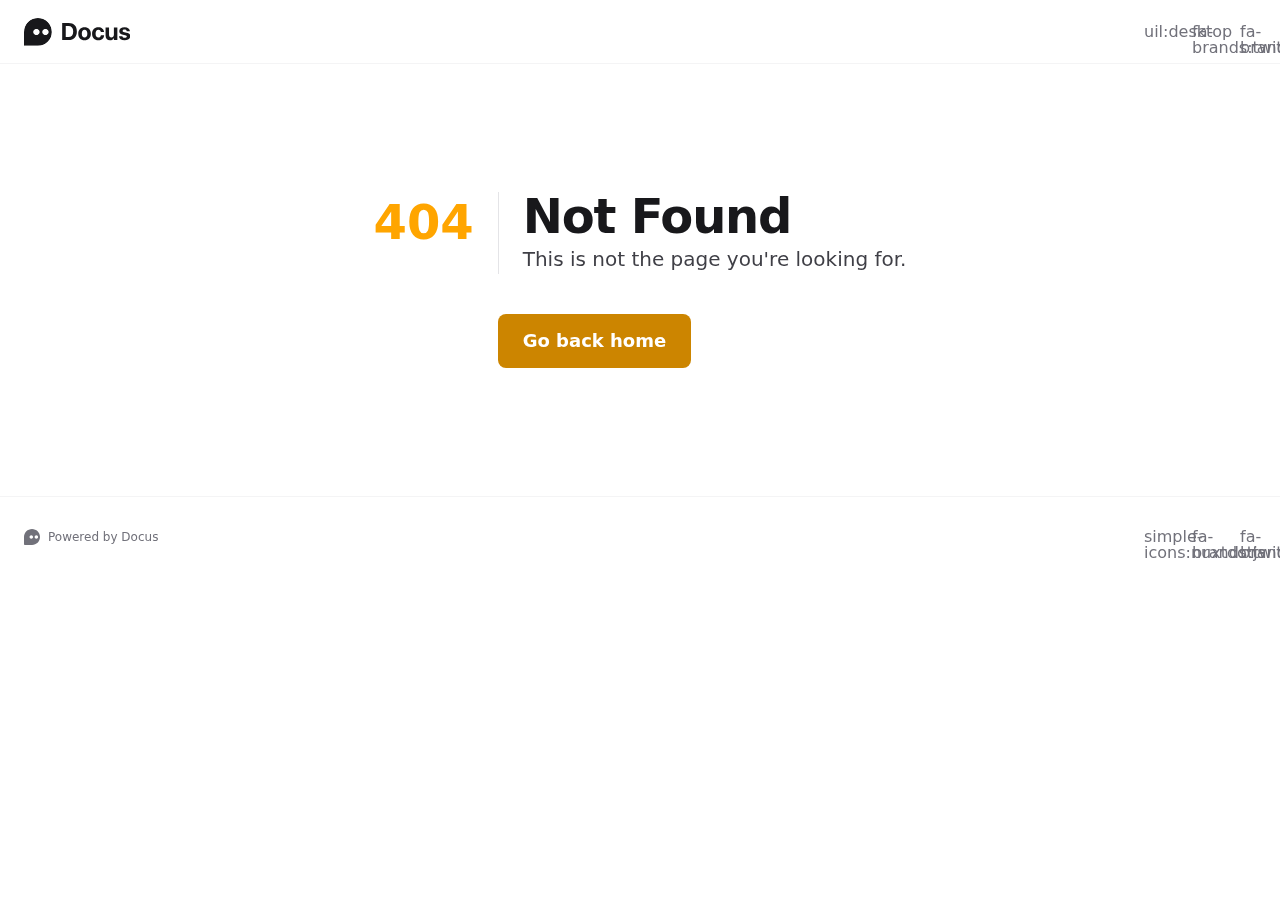
<file: 200.html>
<!DOCTYPE html>
<html >
<head><meta charset="utf-8">
<meta name="viewport" content="width=device-width, initial-scale=1"><link rel="modulepreload" as="script" crossorigin href="/_nuxt/entry.21cedb1a.js"><link rel="preload" as="style" href="/_nuxt/entry.0f5e1f49.css"><link rel="prefetch" as="script" crossorigin href="/_nuxt/empty.f0088e49.js"><link rel="prefetch" as="script" crossorigin href="/_nuxt/default.093bca3a.js"><link rel="prefetch" as="style" href="/_nuxt/DocsAside.6b3fdbad.css"><link rel="prefetch" as="style" href="/_nuxt/ProseCodeInline.8e141b6c.css"><link rel="prefetch" as="style" href="/_nuxt/Alert.d5005963.css"><link rel="prefetch" as="style" href="/_nuxt/ProseA.3c323382.css"><link rel="prefetch" as="style" href="/_nuxt/DocsPageBottom.a3efec12.css"><link rel="prefetch" as="style" href="/_nuxt/DocsPrevNext.e7288a1c.css"><link rel="prefetch" as="style" href="/_nuxt/DocsTocLinks.d9a4c002.css"><link rel="prefetch" as="style" href="/_nuxt/DocsToc.bbc5ec82.css"><link rel="prefetch" as="style" href="/_nuxt/DocsPageLayout.3ab16204.css"><link rel="prefetch" as="script" crossorigin href="/_nuxt/DocsPageLayout.9db5a4ff.js"><link rel="prefetch" as="script" crossorigin href="/_nuxt/DocsAside.e7681942.js"><link rel="prefetch" as="script" crossorigin href="/_nuxt/ProseCodeInline.0c530a49.js"><link rel="prefetch" as="script" crossorigin href="/_nuxt/Alert.062e1638.js"><link rel="prefetch" as="script" crossorigin href="/_nuxt/ContentSlot.3b434a12.js"><link rel="prefetch" as="script" crossorigin href="/_nuxt/DocsPageBottom.62aaafbe.js"><link rel="prefetch" as="script" crossorigin href="/_nuxt/ProseA.ef661c27.js"><link rel="prefetch" as="script" crossorigin href="/_nuxt/EditOnLink.vue.44f7078e.js"><link rel="prefetch" as="script" crossorigin href="/_nuxt/DocsPrevNext.a0f384b1.js"><link rel="prefetch" as="script" crossorigin href="/_nuxt/DocsToc.cce0f60d.js"><link rel="prefetch" as="script" crossorigin href="/_nuxt/DocsTocLinks.7b89dac8.js"><link rel="prefetch" as="script" crossorigin href="/_nuxt/page.2dba447f.js"><link rel="prefetch" as="script" crossorigin href="/_nuxt/client-db.42b4206e.js"><link rel="prefetch" as="script" crossorigin href="/_nuxt/debug.57e4b374.js"><link rel="prefetch" as="script" crossorigin href="/_nuxt/useStudio.3009c0d5.js"><link rel="prefetch" as="style" href="/_nuxt/ContentPreviewMode.e47035f8.css"><link rel="prefetch" as="script" crossorigin href="/_nuxt/asyncData.af1c3985.js"><link rel="prefetch" as="script" crossorigin href="/_nuxt/error-component.e1d78612.js"><style id="pinceau-theme">@media { :root {--pinceau-mq: initial; --docus-loadingBar-gradientColorStop3: #0047e1;--docus-loadingBar-gradientColorStop2: #34cdfe;--docus-loadingBar-gradientColorStop1: #00dc82;--docus-loadingBar-height: 3px;--docus-readableLine: 78ch;--docus-header-height: 64px;--prose-code-inline-padding: 0.25rem 0.375rem 0.25rem 0.375rem;--prose-code-inline-borderRadius: 0.375rem;--prose-code-block-border-style: solid;--prose-code-block-border-width: 1px;--prose-tbody-tr-borderBottom-style: dashed;--prose-tbody-tr-borderBottom-width: 1px;--prose-thead-borderBottom-style: solid;--prose-thead-borderBottom-width: 1px;--prose-thead-border-style: solid;--prose-thead-border-width: 0px;--prose-table-lineHeight: inherit;--prose-table-textAlign: left;--prose-hr-width: 1px;--prose-hr-style: solid;--prose-li-listStylePosition: outside;--prose-ol-padding: 0 0 0 21px;--prose-ol-listStyleType: decimal;--prose-ul-padding: 0 0 0 21px;--prose-ul-listStyleType: disc;--prose-blockquote-border-style: solid;--prose-blockquote-border-width: 4px;--prose-blockquote-quotes: '201C' '201D' '2018' '2019';--prose-blockquote-padding: 0 0 0 24px;--prose-a-code-color-hover: currentColor;--prose-a-code-color-static: currentColor;--prose-a-hasCode-borderBottom: none;--prose-a-border-distance: 2px;--prose-a-border-color-hover: currentColor;--prose-a-border-color-static: currentColor;--prose-a-border-style-hover: solid;--prose-a-border-style-static: dashed;--prose-a-border-width: 1px;--prose-a-color-static: inherit;--prose-a-textDecoration: none;--prose-h6-margin: 3rem 0 2rem;--prose-h5-margin: 3rem 0 2rem;--prose-h4-margin: 3rem 0 2rem;--prose-h3-margin: 3rem 0 2rem;--prose-h2-margin: 3rem 0 2rem;--prose-h1-margin: 0 0 2rem;--typography-lead-loose: 2;--typography-lead-relaxed: 1.625;--typography-lead-normal: 1.5;--typography-lead-snug: 1.375;--typography-lead-tight: 1.25;--typography-lead-none: 1;--typography-fontWeight-black: 900;--typography-fontWeight-extrabold: 800;--typography-fontWeight-bold: 700;--typography-fontWeight-semibold: 600;--typography-fontWeight-medium: 500;--typography-fontWeight-normal: 400;--typography-fontWeight-light: 300;--typography-fontWeight-extralight: 200;--typography-fontWeight-thin: 100;--typography-fontSize-9xl: 128px;--typography-fontSize-8xl: 96px;--typography-fontSize-7xl: 72px;--typography-fontSize-6xl: 60px;--typography-fontSize-5xl: 48px;--typography-fontSize-4xl: 36px;--typography-fontSize-3xl: 30px;--typography-fontSize-2xl: 24px;--typography-fontSize-xl: 20px;--typography-fontSize-lg: 18px;--typography-fontSize-base: 16px;--typography-fontSize-sm: 14px;--typography-fontSize-xs: 12px;--typography-letterSpacing-wide: 0.025em;--typography-letterSpacing-tight: -0.025em;--typography-verticalMargin-base: 32px;--typography-verticalMargin-sm: 16px;--elements-border-secondary-hover: [object Object];--elements-backdrop-background: #fffc;--elements-backdrop-filter: saturate(200%) blur(20px);--elements-container-maxWidth: 80rem;--lead-loose: 2;--lead-relaxed: 1.625;--lead-normal: 1.5;--lead-snug: 1.375;--lead-tight: 1.25;--lead-none: 1;--lead-10: 2.5rem;--lead-9: 2.25rem;--lead-8: 2rem;--lead-7: 1.75rem;--lead-6: 1.5rem;--lead-5: 1.25rem;--lead-4: 1rem;--lead-3: .75rem;--lead-2: .5rem;--lead-1: .025rem;--letterSpacing-widest: 0.1em;--letterSpacing-wider: 0.05em;--letterSpacing-wide: 0.025em;--letterSpacing-normal: 0em;--letterSpacing-tight: -0.025em;--letterSpacing-tighter: -0.05em;--fontSize-9xl: 8rem;--fontSize-8xl: 6rem;--fontSize-7xl: 4.5rem;--fontSize-6xl: 3.75rem;--fontSize-5xl: 3rem;--fontSize-4xl: 2.25rem;--fontSize-3xl: 1.875rem;--fontSize-2xl: 1.5rem;--fontSize-xl: 1.25rem;--fontSize-lg: 1.125rem;--fontSize-base: 1rem;--fontSize-sm: 0.875rem;--fontSize-xs: 0.75rem;--fontWeight-black: 900;--fontWeight-extrabold: 800;--fontWeight-bold: 700;--fontWeight-semibold: 600;--fontWeight-medium: 500;--fontWeight-normal: 400;--fontWeight-light: 300;--fontWeight-extralight: 200;--fontWeight-thin: 100;--font-mono: ui-monospace, SFMono-Regular, Menlo, Monaco, Consolas, Liberation Mono, Courier New, monospace;--font-serif: ui-serif, Georgia, Cambria, Times New Roman, Times, serif;--font-sans: ui-sans-serif, system-ui, -apple-system, BlinkMacSystemFont, Segoe UI, Roboto, Helvetica Neue, Arial, Noto Sans, sans-serif, Apple Color Emoji, Segoe UI Emoji, Segoe UI Symbol, Noto Color Emoji;--opacity-total: 1;--opacity-high: 0.8;--opacity-medium: 0.5;--opacity-soft: 0.3;--opacity-light: 0.15;--opacity-bright: 0.1;--opacity-noOpacity: 0;--borderWidth-lg: 3px;--borderWidth-md: 2px;--borderWidth-sm: 1px;--borderWidth-noBorder: 0;--space-rem-875: 0.875rem;--space-rem-625: 0.625rem;--space-rem-375: 0.375rem;--space-rem-125: 0.125rem;--space-px: 1px;--space-96: 24rem;--space-80: 20rem;--space-72: 18rem;--space-64: 16rem;--space-60: 15rem;--space-56: 14rem;--space-52: 13rem;--space-48: 12rem;--space-44: 11rem;--space-40: 10rem;--space-36: 9rem;--space-32: 8rem;--space-28: 7rem;--space-24: 6rem;--space-20: 5rem;--space-16: 4rem;--space-14: 3.5rem;--space-12: 3rem;--space-11: 2.75rem;--space-10: 2.5rem;--space-9: 2.25rem;--space-8: 2rem;--space-7: 1.75rem;--space-6: 1.5rem;--space-5: 1.25rem;--space-4: 1rem;--space-3: 0.75rem;--space-2: 0.5rem;--space-1: 0.25rem;--space-0: 0px;--size-full: 100%;--size-7xl: 80rem;--size-6xl: 72rem;--size-5xl: 64rem;--size-4xl: 56rem;--size-3xl: 48rem;--size-2xl: 42rem;--size-xl: 36rem;--size-lg: 32rem;--size-md: 28rem;--size-sm: 24rem;--size-xs: 20rem;--size-200: 200px;--size-104: 104px;--size-80: 80px;--size-64: 64px;--size-56: 56px;--size-48: 48px;--size-40: 40px;--size-32: 32px;--size-24: 24px;--size-20: 20px;--size-16: 16px;--size-12: 12px;--size-8: 8px;--size-6: 6px;--size-4: 4px;--size-2: 2px;--size-0: 0px;--radii-full: 9999px;--radii-3xl: 1.75rem;--radii-2xl: 1.5rem;--radii-xl: 1rem;--radii-lg: 0.75rem;--radii-md: 0.5rem;--radii-sm: 0.375rem;--radii-xs: 0.25rem;--radii-2xs: 0.125rem;--radii-none: 0px;--shadow-none: 0px 0px 0px 0px transparent;--shadow-lg: 0px 10px 15px -3px #000000, 0px 4px 6px -4px #000000;--shadow-md: 0px 4px 6px -1px #000000, 0px 2px 4px -2px #000000;--shadow-sm: 0px 1px 3px 0px #000000, 0px 1px 2px -1px #000000;--shadow-xs: 0px 1px 2px 0px #000000;--height-screen: 100vh;--width-screen: 100vw;--color-primary-900: #332100;--color-primary-800: #664200;--color-primary-700: #996300;--color-primary-600: #CC8500;--color-primary-500: #FFA500;--color-primary-400: #FFB833;--color-primary-300: #FFC966;--color-primary-200: #FFDB99;--color-primary-100: #FFEDCC;--color-primary-50: #FFF6E5;--color-ruby-900: #380011;--color-ruby-800: #700021;--color-ruby-700: #a90032;--color-ruby-600: #e10043;--color-ruby-500: #ff1a5e;--color-ruby-400: #ff4079;--color-ruby-300: #ff6694;--color-ruby-200: #ff8dae;--color-ruby-100: #ffb3c9;--color-ruby-50: #ffd9e4;--color-pink-900: #380025;--color-pink-800: #70004b;--color-pink-700: #a90070;--color-pink-600: #e10095;--color-pink-500: #ff1ab2;--color-pink-400: #ff40bf;--color-pink-300: #ff66cc;--color-pink-200: #ff8dd8;--color-pink-100: #ffb3e5;--color-pink-50: #ffd9f2;--color-purple-900: #190038;--color-purple-800: #330070;--color-purple-700: #4c00a9;--color-purple-600: #6500e1;--color-purple-500: #811aff;--color-purple-400: #9640ff;--color-purple-300: #ab66ff;--color-purple-200: #c08dff;--color-purple-100: #d5b3ff;--color-purple-50: #ead9ff;--color-royalblue-900: #0b0531;--color-royalblue-800: #160a62;--color-royalblue-700: #211093;--color-royalblue-600: #2c15c4;--color-royalblue-500: #4127e8;--color-royalblue-400: #614bec;--color-royalblue-300: #806ff0;--color-royalblue-200: #a093f3;--color-royalblue-100: #c0b7f7;--color-royalblue-50: #dfdbfb;--color-indigoblue-900: #001238;--color-indigoblue-800: #002370;--color-indigoblue-700: #0035a9;--color-indigoblue-600: #0047e1;--color-indigoblue-500: #1a62ff;--color-indigoblue-400: #407cff;--color-indigoblue-300: #6696ff;--color-indigoblue-200: #8db0ff;--color-indigoblue-100: #b3cbff;--color-indigoblue-50: #d9e5ff;--color-blue-900: #002438;--color-blue-800: #004870;--color-blue-700: #006ca9;--color-blue-600: #0090e1;--color-blue-500: #1aadff;--color-blue-400: #40bbff;--color-blue-300: #66c8ff;--color-blue-200: #8dd6ff;--color-blue-100: #b3e4ff;--color-blue-50: #d9f1ff;--color-lightblue-900: #002e38;--color-lightblue-800: #005c70;--color-lightblue-700: #008aa9;--color-lightblue-600: #00b9e1;--color-lightblue-500: #1ad6ff;--color-lightblue-400: #40ddff;--color-lightblue-300: #66e4ff;--color-lightblue-200: #8deaff;--color-lightblue-100: #b3f1ff;--color-lightblue-50: #d9f8ff;--color-teal-900: #062a28;--color-teal-800: #0b544f;--color-teal-700: #117d77;--color-teal-600: #16a79e;--color-teal-500: #1cd1c6;--color-teal-400: #36e4da;--color-teal-300: #5fe9e1;--color-teal-200: #87efe9;--color-teal-100: #aff4f0;--color-teal-50: #d7faf8;--color-pear-900: #2a2b09;--color-pear-800: #545512;--color-pear-700: #7e801b;--color-pear-600: #a8aa24;--color-pear-500: #d0d32f;--color-pear-400: #d8da52;--color-pear-300: #e0e274;--color-pear-200: #e8e997;--color-pear-100: #eff0ba;--color-pear-50: #f7f8dc;--color-red-900: #380300;--color-red-800: #700700;--color-red-700: #a90a00;--color-red-600: #e10e00;--color-red-500: #ff281a;--color-red-400: #ff4c40;--color-red-300: #ff7066;--color-red-200: #ff948d;--color-red-100: #ffb7b3;--color-red-50: #ffdbd9;--color-orange-900: #381800;--color-orange-800: #702f00;--color-orange-700: #a94700;--color-orange-600: #e15e00;--color-orange-500: #ff7a1a;--color-orange-400: #ff9040;--color-orange-300: #ffa666;--color-orange-200: #ffbd8d;--color-orange-100: #ffd3b3;--color-orange-50: #ffe9d9;--color-yellow-900: #362b03;--color-yellow-800: #6d5605;--color-yellow-700: #a38108;--color-yellow-600: #daac0a;--color-yellow-500: #f5c828;--color-yellow-400: #f7d14c;--color-yellow-300: #f8da70;--color-yellow-200: #fae393;--color-yellow-100: #fcedb7;--color-yellow-50: #fdf6db;--color-green-900: #003f25;--color-green-800: #005e38;--color-green-700: #007e4a;--color-green-600: #009d5d;--color-green-500: #00bd6f;--color-green-400: #00dc82;--color-green-300: #30ffaa;--color-green-200: #83ffcc;--color-green-100: #acffdd;--color-green-50: #d6ffee;--color-gray-900: #18181B;--color-gray-800: #27272A;--color-gray-700: #3f3f46;--color-gray-600: #52525B;--color-gray-500: #71717A;--color-gray-400: #a1a1aa;--color-gray-300: #D4d4d8;--color-gray-200: #e4e4e7;--color-gray-100: #f4f4f5;--color-gray-50: #fafafa;--color-black: #0c0c0d;--color-white: #ffffff;--media-portrait: only screen and (orientation: portrait);--media-landscape: only screen and (orientation: landscape);--media-rm: (prefers-reduced-motion: reduce);--media-2xl: (min-width: 1536px);--media-xl: (min-width: 1280px);--media-lg: (min-width: 1024px);--media-md: (min-width: 768px);--media-sm: (min-width: 640px);--media-xs: (min-width: 475px);--docus-footer-padding: var(--space-4) 0;--prose-code-inline-fontWeight: var(--typography-fontWeight-normal);--prose-code-inline-fontSize: var(--typography-fontSize-sm);--prose-code-block-pre-padding: var(--typography-verticalMargin-sm);--prose-code-block-margin: var(--typography-verticalMargin-base) 0;--prose-code-block-fontSize: var(--typography-fontSize-sm);--prose-tbody-code-inline-fontSize: var(--typography-fontSize-sm);--prose-tbody-td-padding: var(--typography-verticalMargin-sm);--prose-th-fontWeight: var(--typography-fontWeight-semibold);--prose-th-padding: 0 var(--typography-verticalMargin-sm) var(--typography-verticalMargin-sm) var(--typography-verticalMargin-sm);--prose-table-fontSize: var(--typography-fontSize-sm);--prose-table-margin: var(--typography-verticalMargin-base) 0;--prose-hr-margin: var(--typography-verticalMargin-base) 0;--prose-li-margin: var(--typography-verticalMargin-sm) 0;--prose-ol-margin: var(--typography-verticalMargin-base) 0;--prose-ul-margin: var(--typography-verticalMargin-base) 0;--prose-blockquote-margin: var(--typography-verticalMargin-base) 0;--prose-a-code-border-style: var(--prose-a-border-style-static);--prose-a-code-border-width: var(--prose-a-border-width);--prose-a-fontWeight: var(--typography-fontWeight-medium);--prose-img-margin: var(--typography-verticalMargin-base) 0;--prose-strong-fontWeight: var(--typography-fontWeight-semibold);--prose-h6-iconSize: var(--typography-fontSize-base);--prose-h6-fontWeight: var(--typography-fontWeight-semibold);--prose-h6-lineHeight: var(--typography-lead-normal);--prose-h6-fontSize: var(--typography-fontSize-lg);--prose-h5-iconSize: var(--typography-fontSize-lg);--prose-h5-fontWeight: var(--typography-fontWeight-semibold);--prose-h5-lineHeight: var(--typography-lead-snug);--prose-h5-fontSize: var(--typography-fontSize-xl);--prose-h4-iconSize: var(--typography-fontSize-lg);--prose-h4-letterSpacing: var(--typography-letterSpacing-tight);--prose-h4-fontWeight: var(--typography-fontWeight-semibold);--prose-h4-lineHeight: var(--typography-lead-snug);--prose-h4-fontSize: var(--typography-fontSize-2xl);--prose-h3-iconSize: var(--typography-fontSize-xl);--prose-h3-letterSpacing: var(--typography-letterSpacing-tight);--prose-h3-fontWeight: var(--typography-fontWeight-semibold);--prose-h3-lineHeight: var(--typography-lead-snug);--prose-h3-fontSize: var(--typography-fontSize-3xl);--prose-h2-iconSize: var(--typography-fontSize-2xl);--prose-h2-letterSpacing: var(--typography-letterSpacing-tight);--prose-h2-fontWeight: var(--typography-fontWeight-semibold);--prose-h2-lineHeight: var(--typography-lead-tight);--prose-h2-fontSize: var(--typography-fontSize-4xl);--prose-h1-iconSize: var(--typography-fontSize-3xl);--prose-h1-letterSpacing: var(--typography-letterSpacing-tight);--prose-h1-fontWeight: var(--typography-fontWeight-bold);--prose-h1-lineHeight: var(--typography-lead-tight);--prose-h1-fontSize: var(--typography-fontSize-5xl);--prose-p-br-margin: var(--typography-verticalMargin-base) 0 0 0;--prose-p-margin: var(--typography-verticalMargin-base) 0;--prose-p-lineHeight: var(--typography-lead-normal);--prose-p-fontSize: var(--typography-fontSize-base);--typography-color-secondary-900: var(--color-gray-900);--typography-color-secondary-800: var(--color-gray-800);--typography-color-secondary-700: var(--color-gray-700);--typography-color-secondary-600: var(--color-gray-600);--typography-color-secondary-500: var(--color-gray-500);--typography-color-secondary-400: var(--color-gray-400);--typography-color-secondary-300: var(--color-gray-300);--typography-color-secondary-200: var(--color-gray-200);--typography-color-secondary-100: var(--color-gray-100);--typography-color-secondary-50: var(--color-gray-50);--typography-color-primary-900: var(--color-primary-900);--typography-color-primary-800: var(--color-primary-800);--typography-color-primary-700: var(--color-primary-700);--typography-color-primary-600: var(--color-primary-600);--typography-color-primary-500: var(--color-primary-500);--typography-color-primary-400: var(--color-primary-400);--typography-color-primary-300: var(--color-primary-300);--typography-color-primary-200: var(--color-primary-200);--typography-color-primary-100: var(--color-primary-100);--typography-color-primary-50: var(--color-primary-50);--typography-font-code: var(--font-mono);--typography-font-body: var(--font-sans);--typography-font-display: var(--font-sans);--elements-state-danger-borderColor-secondary: var(--color-red-200);--elements-state-danger-borderColor-primary: var(--color-red-100);--elements-state-danger-backgroundColor-secondary: var(--color-red-100);--elements-state-danger-backgroundColor-primary: var(--color-red-50);--elements-state-danger-color-secondary: var(--color-red-600);--elements-state-danger-color-primary: var(--color-red-500);--elements-state-warning-borderColor-secondary: var(--color-yellow-200);--elements-state-warning-borderColor-primary: var(--color-yellow-100);--elements-state-warning-backgroundColor-secondary: var(--color-yellow-100);--elements-state-warning-backgroundColor-primary: var(--color-yellow-50);--elements-state-warning-color-secondary: var(--color-yellow-700);--elements-state-warning-color-primary: var(--color-yellow-600);--elements-state-success-borderColor-secondary: var(--color-green-200);--elements-state-success-borderColor-primary: var(--color-green-100);--elements-state-success-backgroundColor-secondary: var(--color-green-100);--elements-state-success-backgroundColor-primary: var(--color-green-50);--elements-state-success-color-secondary: var(--color-green-600);--elements-state-success-color-primary: var(--color-green-500);--elements-state-info-borderColor-secondary: var(--color-blue-200);--elements-state-info-borderColor-primary: var(--color-blue-100);--elements-state-info-backgroundColor-secondary: var(--color-blue-100);--elements-state-info-backgroundColor-primary: var(--color-blue-50);--elements-state-info-color-secondary: var(--color-blue-600);--elements-state-info-color-primary: var(--color-blue-500);--elements-state-primary-borderColor-secondary: var(--color-primary-200);--elements-state-primary-borderColor-primary: var(--color-primary-100);--elements-state-primary-backgroundColor-secondary: var(--color-primary-100);--elements-state-primary-backgroundColor-primary: var(--color-primary-50);--elements-state-primary-color-secondary: var(--color-primary-700);--elements-state-primary-color-primary: var(--color-primary-600);--elements-surface-background-base: var(--color-gray-100);--elements-border-secondary-static: var(--color-gray-200);--elements-border-primary-hover: var(--color-gray-200);--elements-border-primary-static: var(--color-gray-100);--elements-container-padding-md: var(--space-6);--elements-container-padding-sm: var(--space-6);--elements-container-padding-xs: var(--space-4);--elements-container-padding-mobile: var(--space-4);--elements-text-secondary-color-hover: var(--color-gray-700);--elements-text-secondary-color-static: var(--color-gray-500);--elements-text-primary-color-static: var(--color-gray-900);--text-6xl-lineHeight: var(--lead-none);--text-6xl-fontSize: var(--fontSize-6xl);--text-5xl-lineHeight: var(--lead-none);--text-5xl-fontSize: var(--fontSize-5xl);--text-4xl-lineHeight: var(--lead-10);--text-4xl-fontSize: var(--fontSize-4xl);--text-3xl-lineHeight: var(--lead-9);--text-3xl-fontSize: var(--fontSize-3xl);--text-2xl-lineHeight: var(--lead-8);--text-2xl-fontSize: var(--fontSize-2xl);--text-xl-lineHeight: var(--lead-7);--text-xl-fontSize: var(--fontSize-xl);--text-lg-lineHeight: var(--lead-7);--text-lg-fontSize: var(--fontSize-lg);--text-base-lineHeight: var(--lead-6);--text-base-fontSize: var(--fontSize-base);--text-sm-lineHeight: var(--lead-5);--text-sm-fontSize: var(--fontSize-sm);--text-xs-lineHeight: var(--lead-4);--text-xs-fontSize: var(--fontSize-xs);--shadow-2xl: 0px 25px 50px -12px var(--color-gray-900);--shadow-xl: 0px 20px 25px -5px var(--color-gray-400), 0px 8px 10px -6px #000000;--color-secondary-900: var(--color-gray-900);--color-secondary-800: var(--color-gray-800);--color-secondary-700: var(--color-gray-700);--color-secondary-600: var(--color-gray-600);--color-secondary-500: var(--color-gray-500);--color-secondary-400: var(--color-gray-400);--color-secondary-300: var(--color-gray-300);--color-secondary-200: var(--color-gray-200);--color-secondary-100: var(--color-gray-100);--color-secondary-50: var(--color-gray-50);--prose-code-inline-backgroundColor: var(--typography-color-secondary-100);--prose-code-inline-color: var(--typography-color-secondary-700);--prose-code-block-backgroundColor: var(--typography-color-secondary-100);--prose-code-block-color: var(--typography-color-secondary-700);--prose-code-block-border-color: var(--typography-color-secondary-200);--prose-tbody-tr-borderBottom-color: var(--typography-color-secondary-300);--prose-th-color: var(--typography-color-secondary-600);--prose-thead-borderBottom-color: var(--typography-color-secondary-300);--prose-thead-border-color: var(--typography-color-secondary-300);--prose-hr-color: var(--typography-color-secondary-200);--prose-ol-li-markerColor: var(--typography-color-secondary-500);--prose-ul-li-markerColor: var(--typography-color-secondary-400);--prose-blockquote-border-color: var(--typography-color-secondary-200);--prose-blockquote-color: var(--typography-color-secondary-500);--prose-a-code-background-hover: var(--typography-color-primary-50);--prose-a-code-border-color-hover: var(--typography-color-primary-500);--prose-a-code-border-color-static: var(--typography-color-secondary-400);--prose-a-color-hover: var(--typography-color-primary-500); } }@media { :root.dark {--pinceau-mq: dark; --prose-a-code-color-hover: currentColor;--prose-a-code-color-static: currentColor;--prose-a-border-color-hover: currentColor;--prose-a-border-color-static: currentColor;--prose-a-color-static: inherit;--elements-backdrop-background: #0c0d0ccc;--elements-state-danger-borderColor-secondary: var(--color-red-700);--elements-state-danger-borderColor-primary: var(--color-red-800);--elements-state-danger-backgroundColor-secondary: var(--color-red-800);--elements-state-danger-backgroundColor-primary: var(--color-red-900);--elements-state-danger-color-secondary: var(--color-red-200);--elements-state-danger-color-primary: var(--color-red-300);--elements-state-warning-borderColor-secondary: var(--color-yellow-700);--elements-state-warning-borderColor-primary: var(--color-yellow-800);--elements-state-warning-backgroundColor-secondary: var(--color-yellow-800);--elements-state-warning-backgroundColor-primary: var(--color-yellow-900);--elements-state-warning-color-secondary: var(--color-yellow-200);--elements-state-warning-color-primary: var(--color-yellow-400);--elements-state-success-borderColor-secondary: var(--color-green-700);--elements-state-success-borderColor-primary: var(--color-green-800);--elements-state-success-backgroundColor-secondary: var(--color-green-800);--elements-state-success-backgroundColor-primary: var(--color-green-900);--elements-state-success-color-secondary: var(--color-green-200);--elements-state-success-color-primary: var(--color-green-400);--elements-state-info-borderColor-secondary: var(--color-blue-700);--elements-state-info-borderColor-primary: var(--color-blue-800);--elements-state-info-backgroundColor-secondary: var(--color-blue-800);--elements-state-info-backgroundColor-primary: var(--color-blue-900);--elements-state-info-color-secondary: var(--color-blue-200);--elements-state-info-color-primary: var(--color-blue-400);--elements-state-primary-borderColor-secondary: var(--color-primary-700);--elements-state-primary-borderColor-primary: var(--color-primary-800);--elements-state-primary-backgroundColor-secondary: var(--color-primary-800);--elements-state-primary-backgroundColor-primary: var(--color-primary-900);--elements-state-primary-color-secondary: var(--color-primary-200);--elements-state-primary-color-primary: var(--color-primary-400);--elements-surface-background-base: var(--color-gray-900);--elements-border-secondary-static: var(--color-gray-800);--elements-border-primary-hover: var(--color-gray-800);--elements-border-primary-static: var(--color-gray-900);--elements-text-secondary-color-hover: var(--color-gray-200);--elements-text-secondary-color-static: var(--color-gray-400);--elements-text-primary-color-static: var(--color-gray-50);--prose-code-inline-backgroundColor: var(--typography-color-secondary-900);--prose-code-inline-color: var(--typography-color-secondary-200);--prose-code-block-backgroundColor: var(--typography-color-secondary-900);--prose-code-block-color: var(--typography-color-secondary-200);--prose-code-block-border-color: var(--typography-color-secondary-800);--prose-tbody-tr-borderBottom-color: var(--typography-color-secondary-700);--prose-th-color: var(--typography-color-secondary-400);--prose-thead-borderBottom-color: var(--typography-color-secondary-600);--prose-thead-border-color: var(--typography-color-secondary-600);--prose-hr-color: var(--typography-color-secondary-800);--prose-ol-li-markerColor: var(--typography-color-secondary-500);--prose-ul-li-markerColor: var(--typography-color-secondary-500);--prose-blockquote-border-color: var(--typography-color-secondary-700);--prose-blockquote-color: var(--typography-color-secondary-400);--prose-a-code-background-hover: var(--typography-color-primary-900);--prose-a-code-border-color-hover: var(--typography-color-primary-600);--prose-a-code-border-color-static: var(--typography-color-secondary-600);--prose-a-color-hover: var(--typography-color-primary-400); } }</style><style id="pinceau-runtime-hydratable">undefined</style><link rel="stylesheet" href="/_nuxt/entry.0f5e1f49.css"><script>"use strict";const w=window,de=document.documentElement,knownColorSchemes=["dark","light"],preference=window.localStorage.getItem("nuxt-color-mode")||"system";let value=preference==="system"?getColorScheme():preference;const forcedColorMode=de.getAttribute("data-color-mode-forced");forcedColorMode&&(value=forcedColorMode),addColorScheme(value),w["__NUXT_COLOR_MODE__"]={preference,value,getColorScheme,addColorScheme,removeColorScheme};function addColorScheme(e){const o=""+e+"",t="theme";de.classList?de.classList.add(o):de.className+=" "+o,t&&de.setAttribute("data-"+t,e)}function removeColorScheme(e){const o=""+e+"",t="theme";de.classList?de.classList.remove(o):de.className=de.className.replace(new RegExp(o,"g"),""),t&&de.removeAttribute("data-"+t)}function prefersColorScheme(e){return w.matchMedia("(prefers-color-scheme"+e+")")}function getColorScheme(){if(w.matchMedia&&prefersColorScheme("").media!=="not all"){for(const e of knownColorSchemes)if(prefersColorScheme(":"+e).matches)return e}return"light"}
</script></head>
<body ><div id="__nuxt"></div><script>window.__NUXT__=(function(a,b,c){return {serverRendered:a,config:{public:{studio:{apiURL:"https:\u002F\u002Fdev-api.nuxt.studio"},content:{locales:[],defaultLocale:b,integrity:1677693757461,experimental:{stripQueryParameters:a,clientDB:a},api:{baseURL:"\u002Fapi\u002F_content"},navigation:{fields:["icon","titleTemplate","header","main","aside","footer","layout"]},tags:{p:"prose-p",a:"prose-a",blockquote:"prose-blockquote","code-inline":"prose-code-inline",code:"prose-code",em:"prose-em",h1:"prose-h1",h2:"prose-h2",h3:"prose-h3",h4:"prose-h4",h5:"prose-h5",h6:"prose-h6",hr:"prose-hr",img:"prose-img",ul:"prose-ul",ol:"prose-ol",li:"prose-li",strong:"prose-strong",table:"prose-table",thead:"prose-thead",tbody:"prose-tbody",td:"prose-td",th:"prose-th",tr:"prose-tr"},highlight:{theme:{dark:"github-dark",default:"github-light"},preload:["json","js","ts","html","css","vue","diff","shell","markdown","yaml","bash","ini"]},wsUrl:b,documentDriven:{page:c,navigation:c,surround:c,globals:{},layoutFallbacks:["theme"],injectPage:c},host:b,trailingSlash:a,anchorLinks:{depth:4,exclude:[1]}}},app:{baseURL:"\u002F",buildAssetsDir:"\u002F_nuxt\u002F",cdnURL:b}},data:{},state:{}}}(false,"",true))</script><script type="module" src="/_nuxt/entry.21cedb1a.js" crossorigin></script></body>
</html>
</file>
<file: _nuxt/entry.0f5e1f49.css>
.light-img{display:block}@media (prefers-color-scheme:dark){html:not(.light) .light-img{display:hidden}}.dark-img,html.dark .light-img{display:hidden}@media (prefers-color-scheme:dark){html:not(.light) .dark-img{display:block}}html.dark .dark-img{display:block}.dark:root,:root{--docsearch-primary-color:var(--color-primary-500)!important}.dark:root{--docsearch-text-color:#f5f6f7;--docsearch-container-background:rgba(9,10,17,.8);--docsearch-modal-background:#15172a;--docsearch-modal-shadow:inset 1px 1px 0 0 #2c2e40,0 3px 8px 0 #000309;--docsearch-searchbox-background:#090a11;--docsearch-searchbox-focus-background:#000;--docsearch-hit-color:#bec3c9;--docsearch-hit-shadow:none;--docsearch-hit-background:#090a11;--docsearch-key-gradient:linear-gradient(-26.5deg,#565872,#31355b);--docsearch-key-shadow:inset 0 -2px 0 0 #282d55,inset 0 0 1px 1px #51577d,0 2px 2px 0 rgba(3,4,9,.3);--docsearch-footer-background:#1e2136;--docsearch-footer-shadow:inset 0 1px 0 0 rgba(73,76,106,.5),0 -4px 8px 0 rgba(0,0,0,.2);--docsearch-logo-color:#fff;--docsearch-muted-color:#7f8497;color-scheme:dark}.DocSearch-Input:focus{box-shadow:none!important}body{-webkit-font-smoothing:antialiased;-moz-osx-font-smoothing:grayscale;background:var(--color-white);color:var(--color-gray-700);font-family:var(--font-sans);min-width:var(--size-xs);overflow-y:scroll}@media (prefers-color-scheme:dark){html:not(.light) body{background:var(--color-black);color:var(--color-gray-200)}}html.dark body{background:var(--color-black);color:var(--color-gray-200)}.docus-scrollbars ::-webkit-scrollbar{background:transparent;height:.6em;width:.6em}.docus-scrollbars ::-webkit-scrollbar-track{background:var(--color-gray-100)}.docus-scrollbars ::-webkit-scrollbar-thumb{background:var(--color-gray-300);border-radius:.6em}.docus-scrollbars ::-webkit-scrollbar-thumb:hover{background:var(--color-gray-400)}.docus-scrollbars ::-webkit-scrollbar-thumb:active{background:var(--color-gray-500)}.docus-scrollbars.dark ::-webkit-scrollbar-track{background:var(--color-gray-800)}.docus-scrollbars.dark ::-webkit-scrollbar-thumb{background:var(--color-gray-700)}.docus-scrollbars.dark ::-webkit-scrollbar-thumb:hover{background:var(--color-gray-600)}.docus-scrollbars.dark ::-webkit-scrollbar-thumb:active{background:var(--color-gray-500)}html{-webkit-font-smoothing:antialiased;-moz-osx-font-smoothing:grayscale;color:var(--color-black)}html.dark{color:var(--color-white)}.sr-only{clip:rect(0,0,0,0)!important;border:0!important;height:1px!important;margin:-1px!important;overflow:hidden!important;padding:0!important;position:absolute!important;white-space:nowrap!important;width:1px!important}*,:after,:before{border:0 solid #e5e7eb;box-sizing:border-box}html{-webkit-text-size-adjust:100%;font-family:ui-sans-serif,system-ui,-apple-system,BlinkMacSystemFont,Segoe UI,Roboto,Helvetica Neue,Arial,Noto Sans,sans-serif,Apple Color Emoji,Segoe UI Emoji,Segoe UI Symbol,Noto Color Emoji;line-height:1.5;-moz-tab-size:4;-o-tab-size:4;tab-size:4}body{line-height:inherit;margin:0}hr{border-top-width:1px;color:inherit;height:0}abbr:where([title]){-webkit-text-decoration:underline dotted;text-decoration:underline dotted}h1,h2,h3,h4,h5,h6{font-size:inherit;font-weight:inherit}a{color:inherit;text-decoration:inherit}b,strong{font-weight:bolder}code,kbd,pre,samp{font-family:ui-monospace,SFMono-Regular,Menlo,Monaco,Consolas,Liberation Mono,Courier New,monospace;font-size:1em}small{font-size:80%}sub,sup{font-size:75%;line-height:0;position:relative;vertical-align:baseline}sub{bottom:-.25em}sup{top:-.5em}table{border-collapse:collapse;border-color:inherit;text-indent:0}button,input,optgroup,select,textarea{color:inherit;font-family:inherit;font-size:100%;font-weight:inherit;line-height:inherit;margin:0;padding:0}button,select{text-transform:none}[type=button],[type=reset],[type=submit],button{-webkit-appearance:button;background-color:transparent;background-image:none}:-moz-focusring{outline:auto}:-moz-ui-invalid{box-shadow:none}progress{vertical-align:baseline}::-webkit-inner-spin-button,::-webkit-outer-spin-button{height:auto}[type=search]{-webkit-appearance:textfield;outline-offset:-2px}::-webkit-search-decoration{-webkit-appearance:none}::-webkit-file-upload-button{-webkit-appearance:button;font:inherit}summary{display:list-item}blockquote,dd,dl,figure,h1,h2,h3,h4,h5,h6,hr,p,pre{margin:0}fieldset{margin:0}fieldset,legend{padding:0}menu,ol,ul{list-style:none;margin:0;padding:0}textarea{resize:vertical}input::-moz-placeholder,textarea::-moz-placeholder{color:#9ca3af;opacity:1}input::placeholder,textarea::placeholder{color:#9ca3af;opacity:1}[role=button],button{cursor:pointer}:disabled{cursor:default}audio,canvas,embed,iframe,img,object,svg,video{display:block;vertical-align:middle}img,video{height:auto;max-width:100%}[hidden]{display:none}.nuxt-progress{background:repeating-linear-gradient(to right,var(--docus-loadingBar-gradientColorStop1) 0,var(--docus-loadingBar-gradientColorStop2) 50%,var(--docus-loadingBar-gradientColorStop3) 100%);height:var(--docus-loadingBar-height);left:0;opacity:1;position:fixed;right:0;top:0;transition:width .1s,height .4s,opacity .4s;width:0;z-index:999999}.icon[data-v-668f7658]{display:inline-block;vertical-align:middle}a[data-v-bf13664f]{color:var(--color-gray-500);display:flex;padding:var(--space-4)}:root.dark a[data-v-bf13664f]{color:var(--color-gray-400)}a[data-v-bf13664f]:hover{color:var(--color-gray-700)}:root.dark a[data-v-bf13664f]:hover{color:var(--color-gray-200)}.docs-aside-tree li.bordered[data-v-0a12b838]{border-left:1px solid var(--elements-border-primary-static)}.docs-aside-tree li.bordered[data-v-0a12b838]:hover{border-color:var(--elements-border-primary-hover)}.docs-aside-tree li.bordered.active[data-v-0a12b838]{border-color:var(--color-primary-400)}:root.dark .docs-aside-tree li.bordered.active[data-v-0a12b838]{border-color:var(--color-primary-600)}.docs-aside-tree li.bordered.has-children[data-v-0a12b838]{padding-left:var(--space-4)}.docs-aside-tree li.bordered.has-parent-icon[data-v-0a12b838]{margin-left:var(--space-2)}.docs-aside-tree .recursive[data-v-0a12b838]{padding:var(--space-2) 0}.docs-aside-tree .title-collapsible-button[data-v-0a12b838]{align-items:center;color:var(--color-gray-900);display:flex;font-size:var(--text-sm-fontSize);font-weight:var(--fontWeight-semibold);justify-content:space-between;line-height:var(--text-sm-lineHeight);padding:var(--space-rem-375) 0;width:100%}:root.dark .docs-aside-tree .title-collapsible-button[data-v-0a12b838]{color:var(--color-gray-50)}.docs-aside-tree .title-collapsible-button .content[data-v-0a12b838]{align-items:center;display:flex}.docs-aside-tree .title-collapsible-button .content .icon[data-v-0a12b838]{height:var(--space-4);margin-right:var(--space-2);width:var(--space-4)}.docs-aside-tree .title-collapsible-button .collapsible-icon[data-v-0a12b838]{color:var(--color-gray-400);height:var(--space-3);width:var(--space-3)}.docs-aside-tree .link[data-v-0a12b838],:root.dark .docs-aside-tree .title-collapsible-button .collapsible-icon[data-v-0a12b838]{color:var(--color-gray-500)}.docs-aside-tree .link[data-v-0a12b838]{align-items:center;display:flex;font-size:var(--text-sm-fontSize);justify-content:space-between;line-height:var(--text-sm-lineHeight);padding:var(--space-rem-375) 0}.docs-aside-tree .link[data-v-0a12b838]:hover{color:var(--color-gray-900)}:root.dark .docs-aside-tree .link[data-v-0a12b838]:not(.active){color:var(--color-gray-400)}:root.dark .docs-aside-tree .link[data-v-0a12b838]:not(.active):hover{color:var(--color-gray-50)}.docs-aside-tree .link.padded[data-v-0a12b838]{padding-left:var(--space-4)}.docs-aside-tree .link.active[data-v-0a12b838]{color:var(--color-primary-500);font-weight:var(--fontWeight-medium)}.docs-aside-tree .link .content[data-v-0a12b838]{align-items:center;display:inline-flex}.docs-aside-tree .link .icon[data-v-0a12b838]{height:var(--space-4);margin-right:var(--space-1);width:var(--space-4)}button[data-v-eba28280]{display:flex;padding:var(--space-4) var(--space-4) var(--space-4) 0;position:relative;z-index:10}@media (min-width:1024px){button[data-v-eba28280]{display:none}}button[data-v-eba28280]{color:var(--color-gray-500)}:root.dark button[data-v-eba28280]{color:var(--color-gray-400)}button[data-v-eba28280]:hover{color:var(--color-gray-700)}:root.dark button[data-v-eba28280]:hover{color:var(--color-gray-200)}.dialog[data-v-eba28280]{align-items:flex-start;-webkit-backdrop-filter:var(--elements-backdrop-filter);backdrop-filter:var(--elements-backdrop-filter);background-color:#ffffff80;display:flex;inset:0 0 0 0;overflow-y:auto;position:fixed;z-index:50}:root.dark .dialog[data-v-eba28280]{background-color:#00000080}@media (min-width:1024px){.dialog[data-v-eba28280]{display:none}}.dialog .icons[data-v-eba28280]{overflow:auto}.dialog>div[data-v-eba28280]{background-color:var(--color-white);box-shadow:var(--shadow-md);max-width:var(--size-xs);min-height:100%;padding-left:var(--space-4);padding-right:var(--space-4);width:100%}:root.dark .dialog>div[data-v-eba28280]{background-color:var(--color-black)}@media (min-width:640px){.dialog>div[data-v-eba28280]{padding-left:var(--space-6);padding-right:var(--space-6)}}.dialog>div>div[data-v-eba28280]{border-bottom:1px solid transparent;gap:var(--space-2);height:var(--docus-header-height);justify-content:space-between}.dialog>div>div[data-v-eba28280],.dialog>div>div .icons[data-v-eba28280]{align-items:center;display:flex}[data-v-eba28280] .icon{height:var(--space-4);width:var(--space-4)}svg[data-v-fb6de765]{color:var(--color-gray-900);height:var(--space-6);width:auto}:root.dark svg[data-v-fb6de765]{color:var(--color-gray-100)}@media (min-width:640px){svg[data-v-fb6de765]{height:var(--space-7)}}a[data-v-6245a7ea]{align-items:center;display:flex;flex:none}a span[data-v-6245a7ea]{color:var(--color-gray-900);font-size:var(--fontSize-xl);font-weight:var(--fontWeight-bold)}:root.dark a span[data-v-6245a7ea]{color:var(--color-gray-100)}a span[data-v-6245a7ea]:hover{color:var(--color-gray-500)}nav[data-v-0814871e]{display:none}@media (min-width:1024px){nav[data-v-0814871e]{display:block}}nav ul[data-v-0814871e]{align-items:center;display:flex;flex:1;justify-content:center;max-width:100%;overflow:hidden;text-overflow:ellipsis;white-space:nowrap}nav ul>*+*[data-v-0814871e]{margin-left:var(--space-2)}nav ul li[data-v-0814871e]{display:inline-flex;gap:var(--space-1)}nav ul .link[data-v-0814871e]{align-items:center;border-radius:var(--radii-md);display:flex;font-size:var(--fontSize-sm);gap:var(--space-2);outline:none;padding:var(--space-2) var(--space-4);transition:background .2s ease}nav ul .link svg[data-v-0814871e]{display:inline-block}nav ul .link.active[data-v-0814871e],nav ul .link[data-v-0814871e]:active,nav ul .link[data-v-0814871e]:hover{background-color:var(--color-gray-100)}:root.dark nav ul .link.active[data-v-0814871e],:root.dark nav ul .link[data-v-0814871e]:active,:root.dark nav ul .link[data-v-0814871e]:hover{background-color:var(--color-gray-900)}nav ul .link.active[data-v-0814871e]{box-shadow:inset 0 2px 4px #0000000d;font-weight:var(--fontWeight-semibold)}.doc-search:hover button[data-v-3261e61e]{border-color:var(--color-gray-300)}.doc-search button[data-v-3261e61e]{padding:var(--space-2) var(--space-4)}.doc-search button .content[data-v-3261e61e]{align-items:center;border-color:var(--color-gray-100);border-radius:var(--radii-md);border-style:solid;border-width:1px;color:var(--color-gray-500);display:flex;font-size:var(--fontSize-xs);gap:var(--space-2);padding:var(--space-rem-375)}:root.dark .doc-search button .content[data-v-3261e61e]{border-color:var(--color-gray-900);color:var(--color-gray-400)}.doc-search button .content[data-v-3261e61e]:hover{border-color:var(--color-gray-400);color:var(--color-gray-700)}:root.dark .doc-search button .content[data-v-3261e61e]:hover{border-color:var(--color-gray-700);color:var(--color-gray-200)}.doc-search button .content span[data-v-3261e61e]:first-child{display:block;font-size:var(--fontSize-xs);font-weight:var(--fontWeight-medium)}.doc-search button .content span[data-v-3261e61e]:nth-child(2){display:none;flex:none;font-size:var(--fontSize-xs);font-weight:var(--fontWeight-semibold)}@media (min-width:640px){.doc-search button .content span[data-v-3261e61e]:nth-child(2){display:block}}button[data-v-79d49b53]{color:var(--color-gray-500);display:flex;padding:var(--space-4)}:root.dark button[data-v-79d49b53]{color:var(--color-gray-400)}button[data-v-79d49b53]:hover{color:var(--color-gray-700)}:root.dark button[data-v-79d49b53]:hover{color:var(--color-gray-200)}.container[data-v-a1d96d9b]{margin-left:auto;margin-right:auto;width:100%}[data-v-7e3e1b87] .icon{height:var(--space-4);width:var(--space-4)}.has-dialog .left .navbar-logo[data-v-7e3e1b87]{display:none}@media (min-width:1024px){.has-dialog .left .navbar-logo[data-v-7e3e1b87]{display:block}}.center .navbar-logo[data-v-7e3e1b87]{display:block}@media (min-width:1024px){.center .navbar-logo[data-v-7e3e1b87]{display:none}}header[data-v-7e3e1b87]{-webkit-backdrop-filter:var(--elements-backdrop-filter);backdrop-filter:var(--elements-backdrop-filter);background-color:var(--elements-backdrop-background);border-bottom:1px solid var(--elements-border-primary-static);height:var(--docus-header-height);position:sticky;top:0;width:100%;z-index:10}header .container[data-v-7e3e1b87]{display:grid;gap:var(--space-2);grid-template-columns:repeat(12,minmax(0,1fr));height:100%}header .section[data-v-7e3e1b87]{align-items:center;display:flex;flex:none}header .section.left[data-v-7e3e1b87]{grid-column:span 4/span 4}@media (min-width:1024px){header .section.left[data-v-7e3e1b87]{margin-left:0}}header .section.center[data-v-7e3e1b87]{flex:1;grid-column:span 4/span 4;justify-content:center}header .section.right[data-v-7e3e1b87]{align-items:center;display:flex;flex:none;grid-column:span 4/span 4;justify-content:flex-end;margin-right:calc(0px - var(--space-4))}header .section.right .social-icons[data-v-7e3e1b87]{display:none}@media (min-width:768px){header .section.right .social-icons[data-v-7e3e1b87]{align-items:center;display:flex}}footer[data-v-a584aa96]{border-top:1px solid var(--elements-border-primary-static);padding:var(--docus-footer-padding)}footer .footer-container[data-v-a584aa96]{display:grid;gap:var(--space-2);grid-template-columns:repeat(12,minmax(0,1fr));justify-items:center}@media (min-width:640px){footer .footer-container[data-v-a584aa96]{justify-items:legacy}}footer .footer-container[data-v-a584aa96] .icon{height:var(--space-4);width:var(--space-4)}footer .footer-container a[data-v-a584aa96]{color:var(--color-gray-500)}:root.dark footer .footer-container a[data-v-a584aa96]{color:var(--color-gray-400)}footer .footer-container a[data-v-a584aa96]:hover{color:var(--color-gray-700)}:root.dark footer .footer-container a[data-v-a584aa96]:hover{color:var(--color-gray-200)}footer .footer-container .left[data-v-a584aa96]{display:flex;grid-column:span 12/span 12;order:1;padding-bottom:var(--space-4);padding-top:var(--space-4)}@media (min-width:640px){footer .footer-container .left[data-v-a584aa96]{grid-column:span 3/span 3;order:0}}footer .footer-container .left a[data-v-a584aa96]{align-items:center;display:flex}footer .footer-container .left p[data-v-a584aa96]{font-size:var(--text-xs-fontSize);font-weight:var(--fontWeight-medium);line-height:var(--text-xs-lineHeight)}footer .footer-container .left-icon[data-v-a584aa96]{fill:currentcolor;flex-shrink:0;height:var(--space-4);margin-right:var(--space-2);width:var(--space-4)}footer .footer-container .center[data-v-a584aa96]{align-items:center;display:flex;flex-direction:column;grid-column:span 12/span 12}@media (min-width:640px){footer .footer-container .center[data-v-a584aa96]{flex-direction:row;grid-column:span 6/span 6;justify-content:center}}footer .footer-container .center .text-link[data-v-a584aa96]{font-size:var(--text-sm-fontSize);font-weight:var(--fontWeight-medium);line-height:var(--text-sm-lineHeight);padding:var(--space-2)}footer .footer-container .right[data-v-a584aa96]{align-items:center;display:flex;grid-column:span 12/span 12;justify-content:flex-end}@media (min-width:640px){footer .footer-container .right[data-v-a584aa96]{grid-column:span 3/span 3;margin-right:calc(0px - var(--space-4))}}footer .footer-container .right .icon-link[data-v-a584aa96]{display:flex;padding:var(--space-4)}
</file>
<file: _nuxt/ButtonLink.0b694b3a.css>
.button-link[data-v-bb7df9f7]{--button-primary:var(---ym9-button-primary);--button-secondary:var(---a23-button-secondary);align-items:center;background-color:var(---ym9-button-primary);background-color:var(--button-primary);border:1px solid transparent;border-radius:var(--radii-md);color:var(--color-white);display:inline-flex;flex:none;font-weight:var(--fontWeight-bold);transition:color .1s ease-in-out}.button-link[data-v-bb7df9f7]:hover{background-color:var(--button-secondary)}.button-link[data-v-bb7df9f7]:focus{border:1px solid var(--button-primary)}.button-link .icon[data-v-bb7df9f7]{margin-right:var(--space-1)}
</file>
<file: _nuxt/DocumentDrivenNotFound.c8d0800d.css>
.document-driven-not-found[data-v-40e4692b]{display:flex;flex:1;padding:var(--space-16) var(--space-4)}@media (min-width:640px){.document-driven-not-found[data-v-40e4692b]{padding:var(--space-24) var(--space-6)}}@media (min-width:768px){.document-driven-not-found[data-v-40e4692b]{display:grid;place-items:center}}@media (min-width:1024px){.document-driven-not-found[data-v-40e4692b]{padding-left:var(--space-8);padding-right:var(--space-8)}}.document-driven-not-found main[data-v-40e4692b]{margin-left:auto;margin-right:auto;max-width:var(--size-full)}@media (min-width:640px){.document-driven-not-found main[data-v-40e4692b]{display:flex;gap:var(--space-6)}}.document-driven-not-found main>p[data-v-40e4692b]{color:var(--color-primary-500);font-size:var(--fontSize-4xl);font-weight:var(--fontWeight-bold);line-height:var(--lead-tight)}@media (min-width:640px){.document-driven-not-found main>p[data-v-40e4692b]{font-size:var(--fontSize-5xl)}}.document-driven-not-found main .content .text-section[data-v-40e4692b]{border:none}:root.dark .document-driven-not-found main .content .text-section[data-v-40e4692b]{border-color:var(--color-gray-800)}@media (min-width:640px){.document-driven-not-found main .content .text-section[data-v-40e4692b]{border-color:var(--color-gray-200);border-left-style:solid;border-left-width:1px;padding-left:var(--space-6)}}.document-driven-not-found main .content .text-section h1[data-v-40e4692b]{color:var(--color-gray-900);font-size:var(--fontSize-4xl);font-weight:var(--fontWeight-extrabold);letter-spacing:var(--letterSpacing-tight)}:root.dark .document-driven-not-found main .content .text-section h1[data-v-40e4692b]{color:var(--color-gray-200)}@media (min-width:640px){.document-driven-not-found main .content .text-section h1[data-v-40e4692b]{font-size:var(--fontSize-5xl)}}.document-driven-not-found main .content .text-section p[data-v-40e4692b]{color:var(--color-gray-700);font-size:var(--fontSize-xl);margin-top:var(--space-1)}:root.dark .document-driven-not-found main .content .text-section p[data-v-40e4692b]{color:var(--color-gray-400)}.document-driven-not-found main .content .button-section[data-v-40e4692b]{flex:none;gap:var(--space-3);margin-top:var(--space-10)}
</file>
<file: _nuxt/DocsAside.6b3fdbad.css>
.go-back-link[data-v-16a60214]{align-items:center;color:var(--color-gray-500);cursor:pointer;display:flex;font-size:var(--text-sm-fontSize);line-height:var(--text-sm-lineHeight)}.go-back-link[data-v-16a60214]:hover{color:var(--color-gray-700)}.go-back-link .icon[data-v-16a60214]{height:var(--space-4);width:var(--space-4)}.go-back-link .text[data-v-16a60214]{margin-left:var(--space-2)}
</file>
<file: _nuxt/ProseCodeInline.8e141b6c.css>
code[data-v-06431b67]{background-color:var(--prose-code-inline-backgroundColor);border-radius:var(--prose-code-inline-borderRadius);color:var(--prose-code-inline-color);font-family:var(--typography-font-code);font-size:var(--prose-code-inline-fontSize);font-weight:var(--prose-code-inline-fontWeight);padding:var(--prose-code-inline-padding)}tbody code[data-v-06431b67]{font-size:var(--prose-tbody-code-inline-fontSize)}h1 a code[data-v-06431b67],h2 a code[data-v-06431b67],h3 a code[data-v-06431b67],h4 a code[data-v-06431b67],h5 a code[data-v-06431b67],h6 a code[data-v-06431b67]{border-radius:var(--prose-code-inline-borderRadius);color:inherit;font-size:.777777em;padding:.15em .5em}
</file>
<file: _nuxt/Alert.d5005963.css>
.alert[data-v-9c4ed323]{border:1px solid;border-radius:var(--radii-md);font-size:var(--text-sm-fontSize);line-height:var(--text-sm-lineHeight);margin-bottom:var(--space-8);margin-top:var(--space-8);padding:var(--space-3) var(--space-4)}.alert.primary[data-v-9c4ed323]{background-color:var(--elements-state-primary-backgroundColor-primary)!important;border-color:var(--elements-state-primary-borderColor-primary)!important;color:var(--elements-state-primary-color-primary)!important}.alert.primary[data-v-9c4ed323] p code{background-color:var(--elements-state-primary-backgroundColor-secondary)!important;color:var(--elements-state-primary-color-secondary)!important}.alert.primary[data-v-9c4ed323] code{background-color:var(--elements-state-primary-backgroundColor-secondary)!important;color:var(--elements-state-primary-color-primary)!important}.alert.primary[data-v-9c4ed323] a code{border-color:var(--elements-state-primary-borderColor-primary)!important}.alert.primary[data-v-9c4ed323] a{border-color:currentColor}.alert.primary[data-v-9c4ed323] a code{background-color:var(--elements-state-primary-backgroundColor-primary)!important}.alert.primary[data-v-9c4ed323] a:hover{border-color:currentColor!important;color:var(--elements-state-primary-color-secondary)!important}.alert.primary[data-v-9c4ed323] a:hover code{background-color:var(--elements-state-primary-backgroundColor-secondary)!important;border-color:var(--elements-state-primary-borderColor-secondary)!important;color:var(--elements-state-primary-color-secondary)!important}.alert.info[data-v-9c4ed323]{background-color:var(--elements-state-info-backgroundColor-primary)!important;border-color:var(--elements-state-info-borderColor-primary)!important;color:var(--elements-state-info-color-primary)!important}.alert.info[data-v-9c4ed323] p code{background-color:var(--elements-state-info-backgroundColor-secondary)!important;color:var(--elements-state-info-color-secondary)!important}.alert.info[data-v-9c4ed323] code{background-color:var(--elements-state-info-backgroundColor-secondary)!important;color:var(--elements-state-info-color-primary)!important}.alert.info[data-v-9c4ed323] a code{border-color:var(--elements-state-info-borderColor-primary)!important}.alert.info[data-v-9c4ed323] a{border-color:currentColor}.alert.info[data-v-9c4ed323] a code{background-color:var(--elements-state-info-backgroundColor-primary)!important}.alert.info[data-v-9c4ed323] a:hover{border-color:currentColor!important;color:var(--elements-state-info-color-secondary)!important}.alert.info[data-v-9c4ed323] a:hover code{background-color:var(--elements-state-info-backgroundColor-secondary)!important;border-color:var(--elements-state-info-borderColor-secondary)!important;color:var(--elements-state-info-color-secondary)!important}.alert.success[data-v-9c4ed323]{background-color:var(--elements-state-success-backgroundColor-primary)!important;border-color:var(--elements-state-success-borderColor-primary)!important;color:var(--elements-state-success-color-primary)!important}.alert.success[data-v-9c4ed323] p code{background-color:var(--elements-state-success-backgroundColor-secondary)!important;color:var(--elements-state-success-color-secondary)!important}.alert.success[data-v-9c4ed323] code{background-color:var(--elements-state-success-backgroundColor-secondary)!important;color:var(--elements-state-success-color-primary)!important}.alert.success[data-v-9c4ed323] a code{border-color:var(--elements-state-success-borderColor-primary)!important}.alert.success[data-v-9c4ed323] a{border-color:currentColor}.alert.success[data-v-9c4ed323] a code{background-color:var(--elements-state-success-backgroundColor-primary)!important}.alert.success[data-v-9c4ed323] a:hover{border-color:currentColor!important;color:var(--elements-state-success-color-secondary)!important}.alert.success[data-v-9c4ed323] a:hover code{background-color:var(--elements-state-success-backgroundColor-secondary)!important;border-color:var(--elements-state-success-borderColor-secondary)!important;color:var(--elements-state-success-color-secondary)!important}.alert.warning[data-v-9c4ed323]{background-color:var(--elements-state-warning-backgroundColor-primary)!important;border-color:var(--elements-state-warning-borderColor-primary)!important;color:var(--elements-state-warning-color-primary)!important}.alert.warning[data-v-9c4ed323] p code{background-color:var(--elements-state-warning-backgroundColor-secondary)!important;color:var(--elements-state-warning-color-secondary)!important}.alert.warning[data-v-9c4ed323] code{background-color:var(--elements-state-warning-backgroundColor-secondary)!important;color:var(--elements-state-warning-color-primary)!important}.alert.warning[data-v-9c4ed323] a code{border-color:var(--elements-state-warning-borderColor-primary)!important}.alert.warning[data-v-9c4ed323] a{border-color:currentColor}.alert.warning[data-v-9c4ed323] a code{background-color:var(--elements-state-warning-backgroundColor-primary)!important}.alert.warning[data-v-9c4ed323] a:hover{border-color:currentColor!important;color:var(--elements-state-warning-color-secondary)!important}.alert.warning[data-v-9c4ed323] a:hover code{background-color:var(--elements-state-warning-backgroundColor-secondary)!important;border-color:var(--elements-state-warning-borderColor-secondary)!important;color:var(--elements-state-warning-color-secondary)!important}.alert.danger[data-v-9c4ed323]{background-color:var(--elements-state-danger-backgroundColor-primary)!important;border-color:var(--elements-state-danger-borderColor-primary)!important;color:var(--elements-state-danger-color-primary)!important}.alert.danger[data-v-9c4ed323] p code{background-color:var(--elements-state-danger-backgroundColor-secondary)!important;color:var(--elements-state-danger-color-secondary)!important}.alert.danger[data-v-9c4ed323] code{background-color:var(--elements-state-danger-backgroundColor-secondary)!important;color:var(--elements-state-danger-color-primary)!important}.alert.danger[data-v-9c4ed323] a code{border-color:var(--elements-state-danger-borderColor-primary)!important}.alert.danger[data-v-9c4ed323] a{border-color:currentColor}.alert.danger[data-v-9c4ed323] a code{background-color:var(--elements-state-danger-backgroundColor-primary)!important}.alert.danger[data-v-9c4ed323] a:hover{border-color:currentColor!important;color:var(--elements-state-danger-color-secondary)!important}.alert.danger[data-v-9c4ed323] a:hover code{background-color:var(--elements-state-danger-backgroundColor-secondary)!important;border-color:var(--elements-state-danger-borderColor-secondary)!important;color:var(--elements-state-danger-color-secondary)!important}
</file>
<file: _nuxt/ProseA.3c323382.css>
a[data-v-cabfac68]{border-bottom:var(--prose-a-border-width) var(--prose-a-border-style-static) var(--prose-a-border-color-static);color:var(--prose-a-color-static);font-family:var(--typography-font-body);font-weight:var(--prose-a-fontWeight);padding-bottom:var(--prose-a-border-distance);-webkit-text-decoration:var(--prose-a-textDecoration);text-decoration:var(--prose-a-textDecoration)}a[data-v-cabfac68]:hover{border-color:var(--prose-a-border-color-hover);border-style:var(--prose-a-border-style-hover);color:var(--prose-a-color-hover)}a[data-v-cabfac68]:has(img){border-width:0}a[data-v-cabfac68]:has(code){border-bottom:var(--prose-a-hasCode-borderBottom)}a[data-v-cabfac68]:has(code) code{border-color:var(--prose-a-code-border-color-static);border-style:var(--prose-a-code-border-style);border-width:var(--prose-a-code-border-width);color:var(--prose-a-code-color-static)}a[data-v-cabfac68]:has(code):hover{border-bottom:var(--prose-a-hasCode-borderBottom)}a[data-v-cabfac68]:has(code):hover code{background-color:var(--prose-a-code-background-hover);border-color:var(--prose-a-code-border-color-hover);color:var(--prose-a-code-color-hover)}
</file>
<file: _nuxt/DocsPageBottom.a3efec12.css>
.docs-page-bottom[data-v-c35e5f8a]{align-items:center;color:var(--color-gray-500);display:flex;flex-direction:row;font-size:var(--fontSize-sm);gap:var(--space-4);justify-content:space-between;margin-top:var(--space-8)}:root.dark .docs-page-bottom[data-v-c35e5f8a]{color:var(--color-gray-400)}.docs-page-bottom .edit-link[data-v-c35e5f8a]{align-items:center;display:flex;flex:1;gap:var(--space-2)}
</file>
<file: _nuxt/DocsPrevNext.e7288a1c.css>
.docs-prev-next[data-v-f70d7da1]{display:flex;flex-direction:column;gap:var(--space-3);justify-content:space-between}@media (min-width:640px){.docs-prev-next[data-v-f70d7da1]{align-items:center;flex-direction:row}}.docs-prev-next a[data-v-f70d7da1]{border:1px solid var(--elements-border-primary-static);border-radius:var(--radii-md);min-width:0;padding:var(--space-3);position:relative}.docs-prev-next a[data-v-f70d7da1]:hover{background-color:var(--color-gray-50);border-color:var(--color-gray-50);color:var(--color-primary-500)}:root.dark .docs-prev-next a[data-v-f70d7da1]:hover{background-color:var(--color-gray-900);border-color:var(--color-gray-900)}.docs-prev-next a.prev[data-v-f70d7da1]{display:flex;gap:var(--space-3);text-align:left}.docs-prev-next a.prev .directory[data-v-f70d7da1]{color:var(--color-gray-500);display:block;font-size:var(--text-xs-fontSize);font-weight:var(--fontWeight-medium);line-height:var(--text-xs-lineHeight);margin-bottom:var(--space-1);overflow:hidden;text-overflow:ellipsis;white-space:nowrap}@media (min-width:640px){.docs-prev-next a.prev .wrapper[data-v-f70d7da1]{align-items:flex-end}}.docs-prev-next a.next[data-v-f70d7da1]{display:flex;gap:var(--space-3);justify-content:flex-end;text-align:right}.docs-prev-next a.next .directory[data-v-f70d7da1]{color:var(--color-gray-500);display:block;font-size:var(--text-xs-fontSize);font-weight:var(--fontWeight-medium);line-height:var(--text-xs-lineHeight);margin-bottom:var(--space-1);overflow:hidden;text-overflow:ellipsis;white-space:nowrap}@media (min-width:640px){.docs-prev-next a.next .wrapper[data-v-f70d7da1]{align-items:flex-start}}.docs-prev-next a .wrapper[data-v-f70d7da1]{display:flex;flex-direction:column}.docs-prev-next a .icon[data-v-f70d7da1]{align-self:flex-end;flex-shrink:0;height:var(--space-5);width:var(--space-5)}.docs-prev-next a .title[data-v-f70d7da1]{flex:1 1 0%;font-weight:var(--fontWeight-medium);line-height:var(--lead-5);overflow:hidden;text-overflow:ellipsis;white-space:nowrap}
</file>
<file: _nuxt/DocsTocLinks.d9a4c002.css>
.docs-toc-links .depth-3[data-v-8e2717d1]{padding-left:var(--space-3)}.docs-toc-links .depth-4[data-v-8e2717d1]{padding-left:var(--space-6)}.docs-toc-links a[data-v-8e2717d1]{color:var(--color-gray-500);display:block;font-size:var(--text-sm-fontSize);line-height:var(--text-sm-lineHeight);overflow:hidden;padding:var(--space-1) 0;text-overflow:ellipsis;white-space:nowrap}@media (min-width:1024px){.docs-toc-links a[data-v-8e2717d1]{padding-right:var(--space-3)}}.docs-toc-links a[data-v-8e2717d1]:not(.active):hover{color:var(--color-gray-900)}:root.dark .docs-toc-links a[data-v-8e2717d1]:not(.active):hover{color:var(--color-gray-400)}.docs-toc-links a.active[data-v-8e2717d1]{color:var(--color-primary-500)}
</file>
<file: _nuxt/DocsToc.bbc5ec82.css>
.docs-toc[data-v-dd7d8c26]{display:flex;flex-direction:column;gap:8px}.docs-toc .docs-toc-title[data-v-dd7d8c26]{display:none}@media (min-width:1024px){.docs-toc .docs-toc-title[data-v-dd7d8c26]{display:block;font-size:var(--text-sm-fontSize);font-weight:var(--fontWeight-semibold);line-height:var(--text-sm-lineHeight);overflow:hidden}}
</file>
<file: _nuxt/DocsPageLayout.3ab16204.css>
.docs-page-content[data-v-aa36b49a]{display:flex;flex-direction:column-reverse;position:relative}@media (min-width:1024px){.docs-page-content[data-v-aa36b49a]{display:grid;gap:var(--space-8)}.docs-page-content.has-toc[data-v-aa36b49a]{grid-template-columns:minmax(320px,1fr) minmax(250px,250px)}.docs-page-content.has-aside[data-v-aa36b49a]{grid-template-columns:minmax(250px,250px) minmax(320px,1fr)}.docs-page-content.has-aside.has-toc[data-v-aa36b49a]{grid-template-columns:minmax(250px,250px) minmax(320px,1fr) minmax(250px,250px)}}.aside-nav[data-v-aa36b49a]{display:none;overflow-y:auto}@media (min-width:1024px){.aside-nav[data-v-aa36b49a]{align-self:flex-start;display:block;height:calc(100vh - var(--docus-header-height));padding-bottom:var(--space-8);padding-right:var(--space-8);padding-top:var(--space-8);position:sticky;top:var(--docus-header-height)}.fluid .aside-nav.aside-nav[data-v-aa36b49a]{border-right:1px solid var(--elements-border-primary-static)}}.page-body[data-v-aa36b49a]{display:flex;flex:1 1 0%;flex-direction:column;margin-left:auto;margin-right:auto;padding-bottom:var(--space-8);padding-top:var(--space-8);position:relative;width:100%}.has-toc .page-body.page-body[data-v-aa36b49a]{padding-top:var(--space-12)}@media (min-width:1024px){.has-toc .page-body.page-body[data-v-aa36b49a]{padding-top:var(--space-8)}.page-body[data-v-aa36b49a]{margin-top:0}}.page-body[data-v-aa36b49a] h1:not(.not-prose):first-child{font-size:var(--text-4xl-fontSize);line-height:var(--text-4xl-lineHeight);margin-top:0}@media (min-width:640px){.page-body[data-v-aa36b49a] h1:not(.not-prose):first-child{font-size:var(--text-5xl-fontSize);line-height:var(--text-5xl-lineHeight)}}.page-body[data-v-aa36b49a] h1:not(.not-prose) first-child+p{border-bottom:1px solid var(--elements-border-primary-static);color:var(--color-gray-500);margin-bottom:var(--space-8);margin-top:0;padding-bottom:var(--space-8)}@media (min-width:640px){.page-body[data-v-aa36b49a] h1:not(.not-prose) first-child+p{font-size:var(--text-lg-fontSize);line-height:var(--text-lg-lineHeight)}}:root.dark .page-body[data-v-aa36b49a] h1:not(.not-prose) first-child+p{color:var(--color-gray-400)}.page-body[data-v-aa36b49a] h1:not(.not-prose) first-child+p a{color:var(--color-gray-700)}:root.dark .page-body[data-v-aa36b49a] h1:not(.not-prose) first-child+p a{color:var(--color-gray-200)}.page-body[data-v-aa36b49a] h1:not(.not-prose) first-child+p a:hover{border-color:var(--color-gray-700)}.page-body .docs-prev-next[data-v-aa36b49a]{margin-top:var(--space-4)}.toc[data-v-aa36b49a]{border-bottom:1px solid var(--elements-border-primary-static);display:flex;margin-left:calc(0px - var(--space-4));margin-right:calc(0px - var(--space-4));overflow:auto;position:sticky;top:var(--docus-header-height)}@media (min-width:640px){.toc[data-v-aa36b49a]{margin-left:calc(0px - var(--space-6));margin-right:calc(0px - var(--space-6))}}@media (min-width:1024px){.toc[data-v-aa36b49a]{align-self:flex-start;border-bottom:none;height:calc(100vh - var(--docus-header-height));margin-left:0;margin-right:0;max-height:none;padding:var(--space-8)}.fluid .toc.toc[data-v-aa36b49a]{border-left:1px solid var(--elements-border-primary-static)}}.toc .toc-wrapper[data-v-aa36b49a]{-webkit-backdrop-filter:var(--elements-backdrop-filter);backdrop-filter:var(--elements-backdrop-filter);background-color:var(--elements-backdrop-background);height:100%;width:100%}@media (min-width:1024px){.toc .toc-wrapper[data-v-aa36b49a]{-webkit-backdrop-filter:none;backdrop-filter:none;background-color:transparent}}.toc .toc-wrapper button[data-v-aa36b49a]{align-items:center;display:flex;height:100%;padding:var(--space-4);width:100%}@media (min-width:640px){.toc .toc-wrapper button[data-v-aa36b49a]{padding-left:var(--space-6);padding-right:var(--space-6)}}@media (min-width:1024px){.toc .toc-wrapper button[data-v-aa36b49a]{display:none}}.toc .toc-wrapper button .title[data-v-aa36b49a]{font-size:var(--text-sm-fontSize);font-weight:var(--fontWeight-semibold);line-height:var(--text-sm-lineHeight);margin-right:var(--space-1)}.toc .toc-wrapper button .icon[data-v-aa36b49a]{height:var(--space-4);transition:transform .1s;width:var(--space-4)}.toc .toc-wrapper button .icon.rotate[data-v-aa36b49a]{transform:rotate(90deg)}.toc .toc-wrapper .docs-toc-wrapper[data-v-aa36b49a]{display:none;margin-bottom:var(--space-4)}.toc .toc-wrapper .docs-toc-wrapper.opened[data-v-aa36b49a]{display:block;max-height:50vh;overflow:auto;padding-left:var(--space-4);padding-right:var(--space-4)}@media (min-width:640px){.toc .toc-wrapper .docs-toc-wrapper.opened[data-v-aa36b49a]{padding-left:var(--space-6);padding-right:var(--space-6)}}@media (min-width:1024px){.toc .toc-wrapper .docs-toc-wrapper.opened[data-v-aa36b49a]{max-height:none;padding-left:0;padding-right:0}.toc .toc-wrapper .docs-toc-wrapper[data-v-aa36b49a]{display:block;margin-top:0}}
</file>
<file: _nuxt/ContentPreviewMode.e47035f8.css>
body.__preview_enabled{padding-bottom:50px}#__nuxt_preview[data-v-e41bbc03]{align-items:center;-webkit-backdrop-filter:blur(20px);backdrop-filter:blur(20px);background:hsla(0,0%,100%,.3);border-top:1px solid #eee;bottom:-60px;color:#000;display:flex;font-family:Helvetica,sans-serif;font-size:16px;font-weight:500;gap:10px;height:50px;justify-content:center;left:0;position:fixed;right:0;transition:bottom .3s ease-in-out;z-index:10000}#__nuxt_preview.__preview_ready[data-v-e41bbc03]{bottom:0}#__preview_background[data-v-e41bbc03]{-webkit-backdrop-filter:blur(8px);backdrop-filter:blur(8px);background:hsla(0,0%,100%,.3);height:100vh;left:0;position:fixed;top:0;width:100vw;z-index:40}#__preview_loader[data-v-e41bbc03]{align-items:center;color:#000;display:flex;flex-direction:column;font-family:system-ui,-apple-system,BlinkMacSystemFont,Segoe UI,Roboto,Oxygen,Ubuntu,Cantarell,Open Sans,Helvetica Neue,sans-serif;font-size:1.4rem;gap:8px;left:50%;position:fixed;top:50%;transform:translate(-50%,-50%);z-index:50}#__preview_loader p[data-v-e41bbc03]{margin:10px 0}.dark #__preview_background[data-v-e41bbc03],.dark-mode #__preview_background[data-v-e41bbc03]{background:rgba(0,0,0,.3)}.dark #__preview_loader[data-v-e41bbc03],.dark-mode #__preview_loader[data-v-e41bbc03]{color:#fff}.preview-loading-enter-active[data-v-e41bbc03],.preview-loading-leave-active[data-v-e41bbc03]{transition:opacity .4s}.preview-loading-enter[data-v-e41bbc03],.preview-loading-leave-to[data-v-e41bbc03]{opacity:0}#__preview_loading_icon[data-v-e41bbc03]{animation:spin-e41bbc03 1s linear infinite}.dark #__nuxt_preview[data-v-e41bbc03],.dark-mode #__nuxt_preview[data-v-e41bbc03]{background:rgba(0,0,0,.3);border-top:1px solid #111;color:#fff}#__nuxt_preview svg[data-v-e41bbc03]{color:#000;display:inline-block;height:30px;width:30px}.dark #__nuxt_preview svg[data-v-e41bbc03],.dark-mode #__nuxt_preview svg[data-v-e41bbc03]{color:#fff}button[data-v-e41bbc03]{background:transparent;border:1px solid rgba(0,0,0,.2);border-radius:3px;box-shadow:none;color:#000c;cursor:pointer;display:inline-block;font-size:14px;font-weight:400;line-height:1rem;margin:0;padding:4px 10px;text-align:center;transition:none;width:auto}button[data-v-e41bbc03]:hover{border-color:#0006;color:#000000e6}.dark button[data-v-e41bbc03],.dark-mode button[data-v-e41bbc03]{border-color:#fff3;color:#d3d3d3}.dark button[data-v-e41bbc03]:hover,.dark-mode button[data-v-e41bbc03]:hover{border-color:#fff6;color:#fff}#__nuxt_preview button[data-v-e41bbc03]:focus,#__nuxt_preview button[data-v-e41bbc03]:hover{background:rgba(0,0,0,.1)}#__nuxt_preview button[data-v-e41bbc03]:active{background:rgba(0,0,0,.2)}.dark #__nuxt_preview button[data-v-e41bbc03],.dark-mode #__nuxt_preview button[data-v-e41bbc03]{border:1px solid hsla(0,0%,100%,.2);color:#fffc}.dark #__nuxt_preview button[data-v-e41bbc03]:hover,.dark-mode #__nuxt_preview button[data-v-e41bbc03]:focus{background:hsla(0,0%,100%,.1)}.dark #__nuxt_preview button[data-v-e41bbc03]:active,.dark-mode #__nuxt_preview button[data-v-e41bbc03]:active{background:hsla(0,0%,100%,.2)}#__nuxt_preview.__preview_refreshing button[data-v-e41bbc03],#__nuxt_preview.__preview_refreshing span[data-v-e41bbc03],#__nuxt_preview.__preview_refreshing svg[data-v-e41bbc03]{animation:nuxt_pulsate-e41bbc03 1s ease-out;animation-iteration-count:infinite;opacity:.5}@keyframes nuxt_pulsate-e41bbc03{0%{opacity:1}50%{opacity:.5}to{opacity:1}}@keyframes spin-e41bbc03{0%{transform:rotate(1turn)}to{transform:rotate(0)}}
</file>
